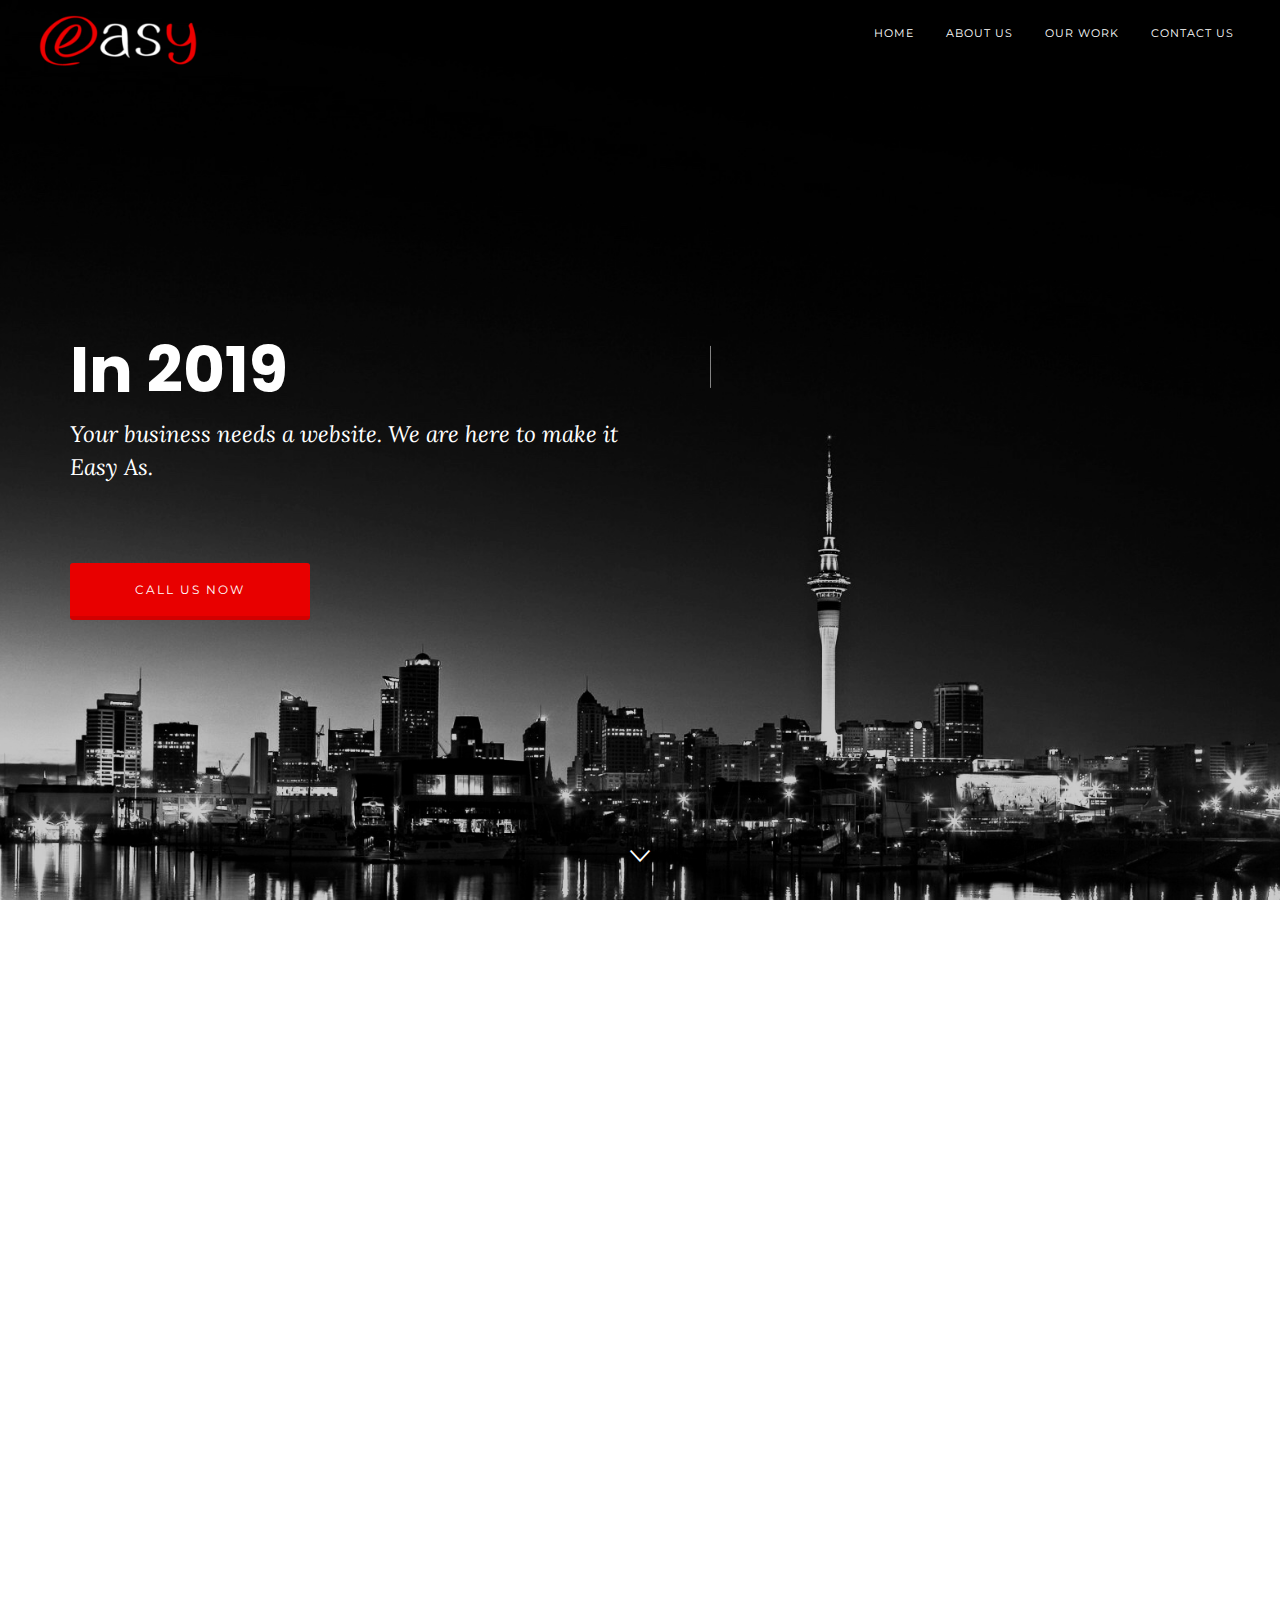
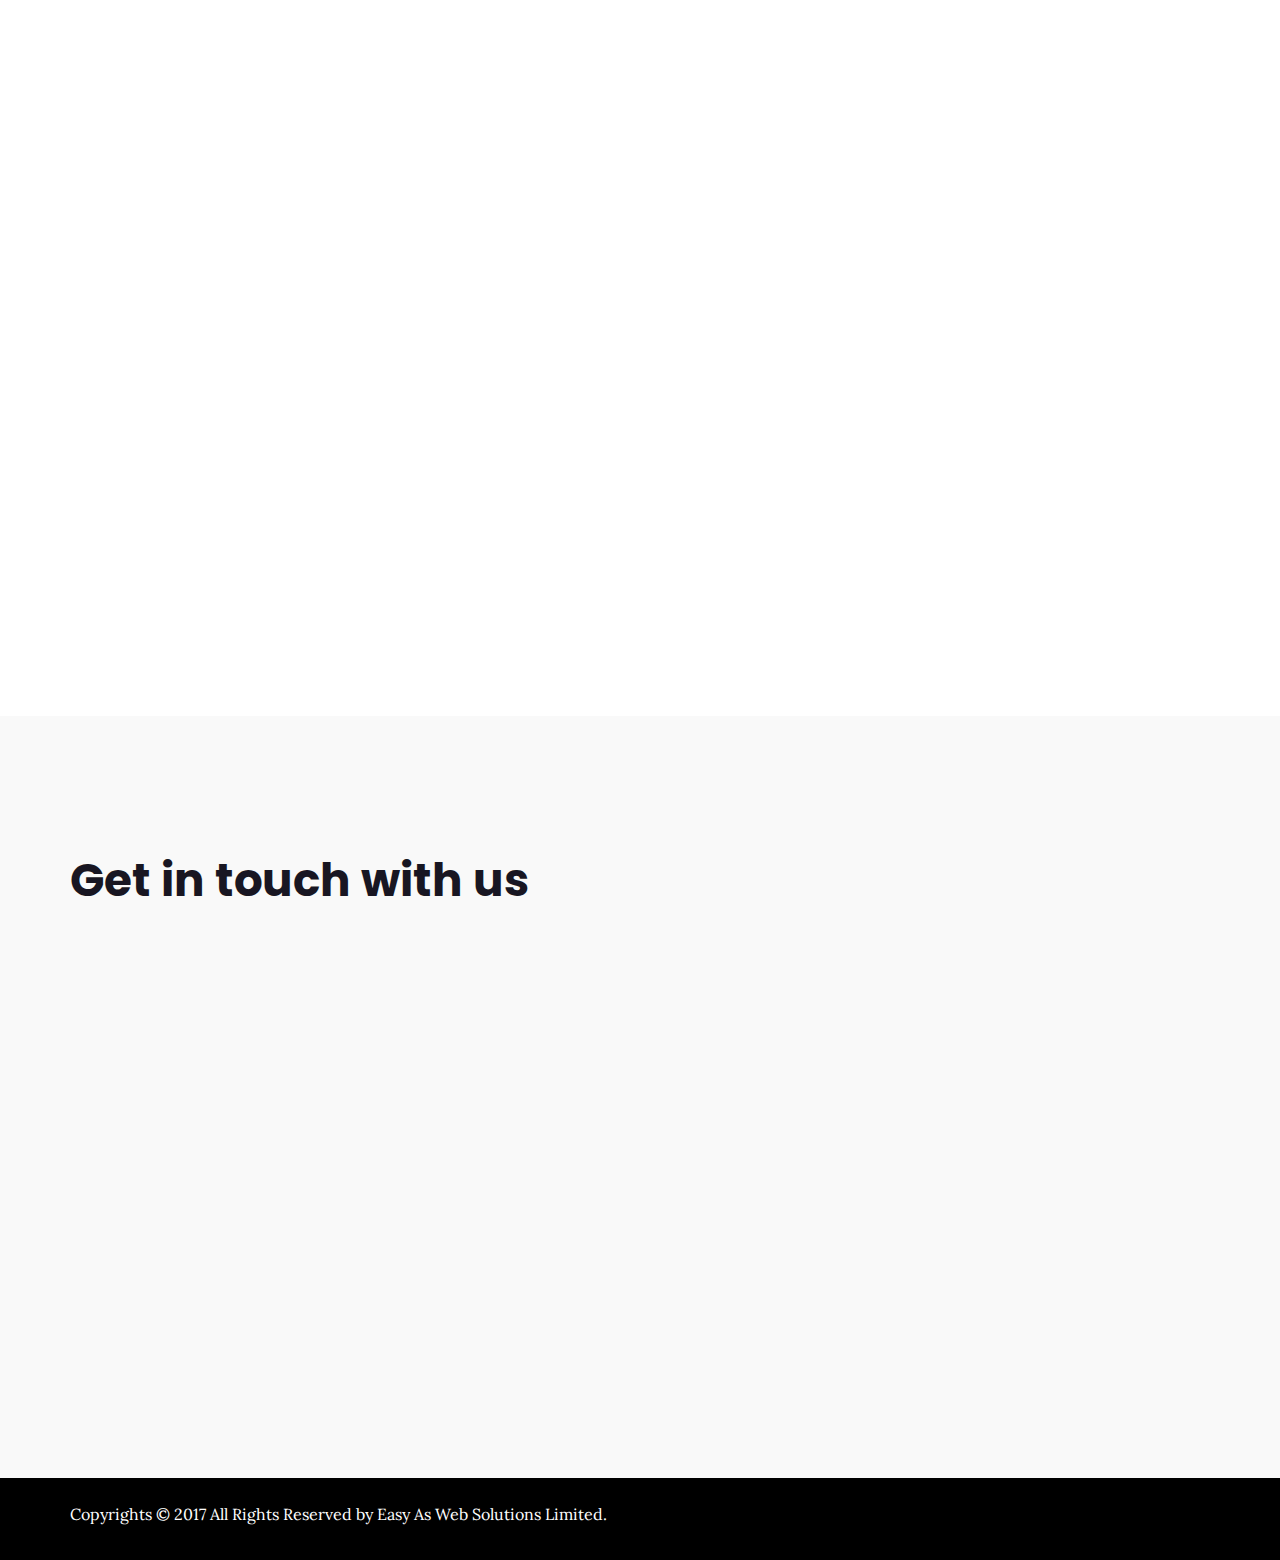
<file: index.html>
<!DOCTYPE html>
<html lang="en-US" dir="ltr">
  <head>
    <meta charset="utf-8">
    <meta http-equiv="X-UA-Compatible" content="IE=edge">
    <meta name="viewport" content="width=device-width, initial-scale=1">
	<meta name="google-site-verification" content="uRWFDw6_juK-N-kLkhIpI6ysCE0ZNDhZzmodPDq4nzU" />
    <!--  
    Document Title
    =============================================
    -->
    <title>Easy As Web Solutions</title>
    <!--  
    Favicons
    =============================================
    -->
	<link rel="shortcut icon" href="/favicon.ico" type="image/x-icon">
<link rel="icon" href="/favicon.ico" type="image/x-icon">
    <link rel="apple-touch-icon" sizes="57x57" href="assets/images/favicons/apple-icon-57x57.png">
    <link rel="apple-touch-icon" sizes="60x60" href="assets/images/favicons/apple-icon-60x60.png">
    <link rel="apple-touch-icon" sizes="72x72" href="assets/images/favicons/apple-icon-72x72.png">
    <link rel="apple-touch-icon" sizes="76x76" href="assets/images/favicons/apple-icon-76x76.png">
    <link rel="apple-touch-icon" sizes="114x114" href="assets/images/favicons/apple-icon-114x114.png">
    <link rel="apple-touch-icon" sizes="120x120" href="assets/images/favicons/apple-icon-120x120.png">
    <link rel="apple-touch-icon" sizes="144x144" href="assets/images/favicons/apple-icon-144x144.png">
    <link rel="apple-touch-icon" sizes="152x152" href="assets/images/favicons/apple-icon-152x152.png">
    <link rel="apple-touch-icon" sizes="180x180" href="assets/images/favicons/apple-icon-180x180.png">
    <link rel="icon" type="image/png" sizes="192x192" href="assets/images/favicons/android-icon-192x192.png">
    <link rel="icon" type="image/png" sizes="32x32" href="assets/images/favicons/favicon-32x32.png">
    <link rel="icon" type="image/png" sizes="96x96" href="assets/images/favicons/favicon-96x96.png">
    <link rel="icon" type="image/png" sizes="16x16" href="assets/images/favicons/favicon-16x16.png">
    <link rel="manifest" href="/manifest.json">
    <meta name="msapplication-TileColor" content="#ffffff">
    <meta name="msapplication-TileImage" content="assets/images/favicons/ms-icon-144x144.png">
    <meta name="theme-color" content="#ffffff">
    <!--  
    Preloader
    =============================================
    
    -->
    <style>
      body main {
          opacity: 0;
          filter: alpha(opacity=0);
      }
      
    </style>
    <script type="text/javascript">
      paceOptions = {
          ajax: false,
          document: true,
          restartOnPushState: false,
          restartOnRequestAfter: false
      }
    </script>
    <link href="assets/lib/pace/themes/blue/pace-theme-center-simple.css" rel="stylesheet">
    <script src="assets/lib/pace/pace.min.js"></script>
    <!--  
    Stylesheets
    =============================================
    
    -->
    <link href="assets/lib/bootstrap/dist/css/bootstrap.css" rel="stylesheet">
    <link href="assets/lib/Ionicons/css/ionicons.css" rel="stylesheet">
    <link href="assets/lib/animate-css/animate.css" rel="stylesheet">
    <link rel="stylesheet" type="text/css" href="assets/lib/menuzord/css/menuzord.css">
    <link href="assets/lib/magnific-popup/dist/magnific-popup.css" rel="stylesheet">
    <link href="assets/lib/owl.carousel.2.1.0/assets/owl.carousel.min.css" rel="stylesheet">
    <link href="assets/css/style.css" rel="stylesheet">
    <link id="color-scheme" href="assets/css/colors/custom.css" rel="stylesheet">
  
  </head>
  <body data-spy="scroll" data-target=".menuzord" data-offset="60">
    <main>
      <div id="menuzord" class="menuzord clearfix navigationbar-animation"><a href="index.html" class="menuzord-brand"><img src="assets/images/header/menu-logo.png" class="default-logo"/><img src="assets/images/header/menu-logo-blue.png" class="dark-logo"/></a>
        <ul class="menuzord-menu menuzord-right">
          <li><a href="#">Home</a>
            </li>
            <li><a href="#about">about us</a>
            </li>
            <li><a href="#work">Our Work</a>
            </li>
            <li><a href="#contact">contact us</a>
            </li>
        </ul>
      </div>
      <!-- Header Section-->
      <header id="header" class="header header-text-rotator">
        <div style="background-image:url('assets/images/header/textrotetor2.jpg')" class="header-bg">
          <div class="container">
            <div class="row">
              <div class="col-sm-12">
                <div class="intro-box">
                  <div class="intro">
                    <h1 class="header-title cd-headline clip"><span class="cd-words-wrapper"><b class="is-visible">In 2019</b><b>Take Your Business</b><b>To The Next Level!</b></span>
                      <!-- /.cd-words-wrapper-->
                    </h1>
                    <div class="row">
                      <div class="col-md-12">
                        <div data-wow-delay="0.6s" class="header-subtitle wow fadeInUp">Your business needs a website. We are here to make it Easy As.</div>
                      </div>
                    </div>
                    <div class="row">
                      <div class="col-md-12">
                        <div class="mtn-btn-group"><a href="tel:0226998858" class="btn btn-mountain">Call us now</a></div>
                      </div>
                    </div>
                  </div>
                </div>
              </div>
            </div>
            <!-- /.row-->
          </div>
          <!-- /.container-->
        </div>
        <!-- /.header-bg--><a href="#about" class="down-arrow">
          <!--span.ion-ios-arrow-down.infinite.animated.fadeInDown--><span data-wow-iteration="infinite" data-wow-duration="1200ms" class="ion-ios-arrow-down wow fadeInDown"></span></a>
      </header>
      <!-- /#header-->
      <!-- About us Section-->
      <section id="about" class="about-us-features down-arrow-dest section about-us-2">
        <div class="container">
          <div class="row">
            <div class="col-sm-6"><img src="assets/images/about/2.png" alt="about" data-wow-delay="0.1s" class="img-responsive wow fadeInUp"/></div>
            <div class="col-sm-6">
              <h3 class="section-title wow fadeInUp">How are we different?</h3>
              <p data-wow-delay="0.2s" class="wow fadeInUp">We take all the hassle out of your digital journey and make it surprisingly easy for you with a very quick turnaround time.</p>
              <div class="row push--top--60">
                <div class="col-sm-12">
                  <div data-wow-delay="0.3s" class="fswrap wow fadeInUp"><i class="fsicon ion-star"></i>
                    <h4>Your customers expect you to have a website.</h4>
                    <p>And we are here to make it crazy impressive so that it can wow your clients and prospects alike and drive business for you.</p>
                  </div>
                </div>
                <div class="col-sm-12">
                  <div class="fswrap wow fadeInUp"><i class="fsicon ion-gear-a"></i>
                    <h4>Not Sure where to start?</h4>
                    <p>Our Digital Marketing team will work with you to create Professional Content and a Brand Strategy for your business that you and your target market can identify with.</p>
                  </div>
                </div>
              </div>
            </div>
          </div>
        </div>
      </section>
      <section id="work" class="feature-largeImage4col section">
        <div class="container">
          <div data-wow-delay="0.3s" class="row text-center section-heading-wraper wow fadeInUp">
            <div class="title-subtitle">
              <h2>Our Work</h2>
              <p>We have worked with a wide range of businesses with varying needs. Check out these amazing websites we built.</p>
            </div>
          </div>
          <div class="row">
            <div data-wow-delay="0.3s" class="col-md-4 col-sm-6 wiget-wraper wow fadeInUp">
              <div class="image"><a href="http://thebusinessoffitness.nz/" target="_blank"><img src="assets/images/large-img-featured/2.jpg" class="img-responsive"/></a></div>
              <div class="content-wraper">
                <a href="https://thebusinessoffitness.nz/" target="_blank"><h5 class="wiget-title">Fitness And Training</h5></a>
                <h6></h6>
              </div>
            </div>
            <div data-wow-delay="0.3s" class="col-md-4 col-sm-6 wiget-wraper wow fadeInUp">
              <div class="image"><a href="https://www.vistaplanning.co.nz/" target="_blank"><img src="assets/images/large-img-featured/1.jpg" class="img-responsive"/></a></div>
              <div class="content-wraper">
                <a href="https://www.vistaplanning.co.nz/" target="_blank"><h5 class="wiget-title">Urban Planning</h5></a>
                <h6></h6>
              </div>
            </div>
            <div data-wow-delay="0.3s" class="col-md-4 col-sm-6 wiget-wraper wow fadeInUp">
              <div class="image"><a href="http://no1finance.co.nz/" target="_blank"><img src="assets/images/large-img-featured/3.jpg" class="img-responsive"/></a></div>
              <div class="content-wraper">
                <a href="http://no1finance.co.nz/" target="_blank"><h5 class="wiget-title">Finance And Loans</h5></a>
                <h6></h6>
              </div>
            </div>

          </div>
        </div>
      </section>
      <section id="contact" class="contact-form section">
        <div class="container">
          <div class="row">
            <div class="col-md-12 contact-header">
              <h2>Get in touch with us</h2>
            </div>
            <div class="col-md-6 contact-desc">
              <p class="wow fadeInUp">Book a free consulting session now to receive some great advice on building your brand.</p>
              <div data-wow-delay="0.1s" class="call-us contact-icon-block clearfix wow fadeInUp"><span class="contact-form-icons text-center"><i class="ion-ios-telephone"></i></span>
                <div class="contact-small-text">
                    <h5 class="contact-small-header">Call Us</h5><span><a href="tel:0226998858">022 699 8858</a></span>
                </div>
              </div>
              <div data-wow-delay="0.2s" class="email contact-icon-block clearfix wow fadeInUp"><span class="contact-form-icons text-center"><i class="ion-at"></i></span>
                <div class="contact-small-text">
                    <h5 class="contact-small-header">Email Us</h5><span><a href="mailto:contact@easyasweb.co.nz">contact@easyasweb.co.nz
                    </a></span>
                </div>
              </div>
              <div data-wow-delay="0.3s" class="email contact-icon-block clearfix wow fadeInUp"><span class="contact-form-icons text-center"><i class="ion-social-facebook"></i></span>
                <div class="contact-small-text">
                    <h5 class="contact-small-header">Visit Us On Facebook</h5><span><a href="http://fb.me/easyasweb" target="_blank">fb.me/easyasweb</a></span>
                </div>
              </div>
            </div>
            <div class="col-md-6">
              <div class="contact-fields">
                <form id="contactForm" action="php/contact.php" method="post" name="contactform">
                  <div data-wow-delay="0.1s" class="form-group wow fadeInUp">
                    <input id="name" type="text" placeholder="Your Name" name="name" required="required" class="form-control"/>
                  </div>
                  <!-- /.form-group-->
                  <div data-wow-delay="0.2s" class="form-group wow fadeInUp">
                    <input id="phone" type="phone" placeholder="Your Phone Number" name="phone" required="required" class="form-control"/>
                  </div>
                  <!-- /.form-group-->
                  <div data-wow-delay="0.2s" class="form-group wow fadeInUp">
                    <input id="email" type="email" placeholder="Your Email" name="email" required="required" class="form-control"/>
                  </div>
                  <!-- /.form-group-->
                  <div data-wow-delay="0.3s" class="form-group wow fadeInUp">
                    <textarea rows="6" placeholder="Message" name="message" class="form-control"></textarea>
                  </div>
                  <!-- /.form-group-->
                  <div id="contactFormResponse"></div>
                  <button id="cfsubmit" type="submit" data-wow-delay="0.2s" class="btn btn-mountain btn-block wow fadeInUp">Submit</button>
                </form>
              </div>
            </div>
          </div>
        </div>
      </section>
      <!-- Footer-->
      <footer>
        <div class="container">
          <div class="row">
            <div class="col-sm-6">
              <p>Copyrights © 2017 All Rights Reserved by Easy As Web Solutions Limited.</p>
            </div>
            <div class="col-sm-6">
                <!-- Empty Column -->
            </div>
          </div>
          <!-- /.row-->
        </div>
        <!-- /.container-->
      </footer>
    </main>
    <!--  
    JavaScripts
    =============================================
    -->
    <script src="assets/lib/jquery/dist/jquery.js"></script>
    <script src="assets/lib/bootstrap/dist/js/bootstrap.js"></script>
    <script src="assets/lib/jquery-easing/jquery.easing.min.js"></script>
    <script src="assets/lib/jquery.stellar/jquery.stellar.js"></script>
    <script src="assets/lib/wow/dist/wow.js"></script>
    <script src="assets/lib/menuzord/js/menuzord.js"></script>
    <script src="assets/lib/imagesloaded/imagesloaded.pkgd.js"></script>
    <script src="assets/lib/smoothscroll-for-websites/SmoothScroll.js"></script>
    <script src="assets/lib/masonry/dist/masonry.pkgd.js"></script>
    <script src="assets/lib/owl.carousel.2.1.0/owl.carousel.min.js"></script>
    <script src="assets/lib/isotope/dist/isotope.pkgd.js"></script>
    <script src="assets/lib/magnific-popup/dist/jquery.magnific-popup.js"></script>
    <script src="assets/lib/owl.carousel.2.1.0/owl.carousel.min.js"></script>
    <script src="assets/lib/waypoints/lib/jquery.waypoints.js"></script>
    <script src="assets/lib/waypoints/lib/shortcuts/inview.js"></script>
    <script src="https://maps.google.com/maps/api/js?key=AIzaSyDTtEGdjx9jpfeUbUclbTkOzkhFuHyGtfA"></script>
    <script src="assets/lib/gmaps/gmaps.js"></script>
    <!-- Please update the api key with your own key-->
    
    <script src="assets/js/main.js"></script>
  </body>
</html>
</file>
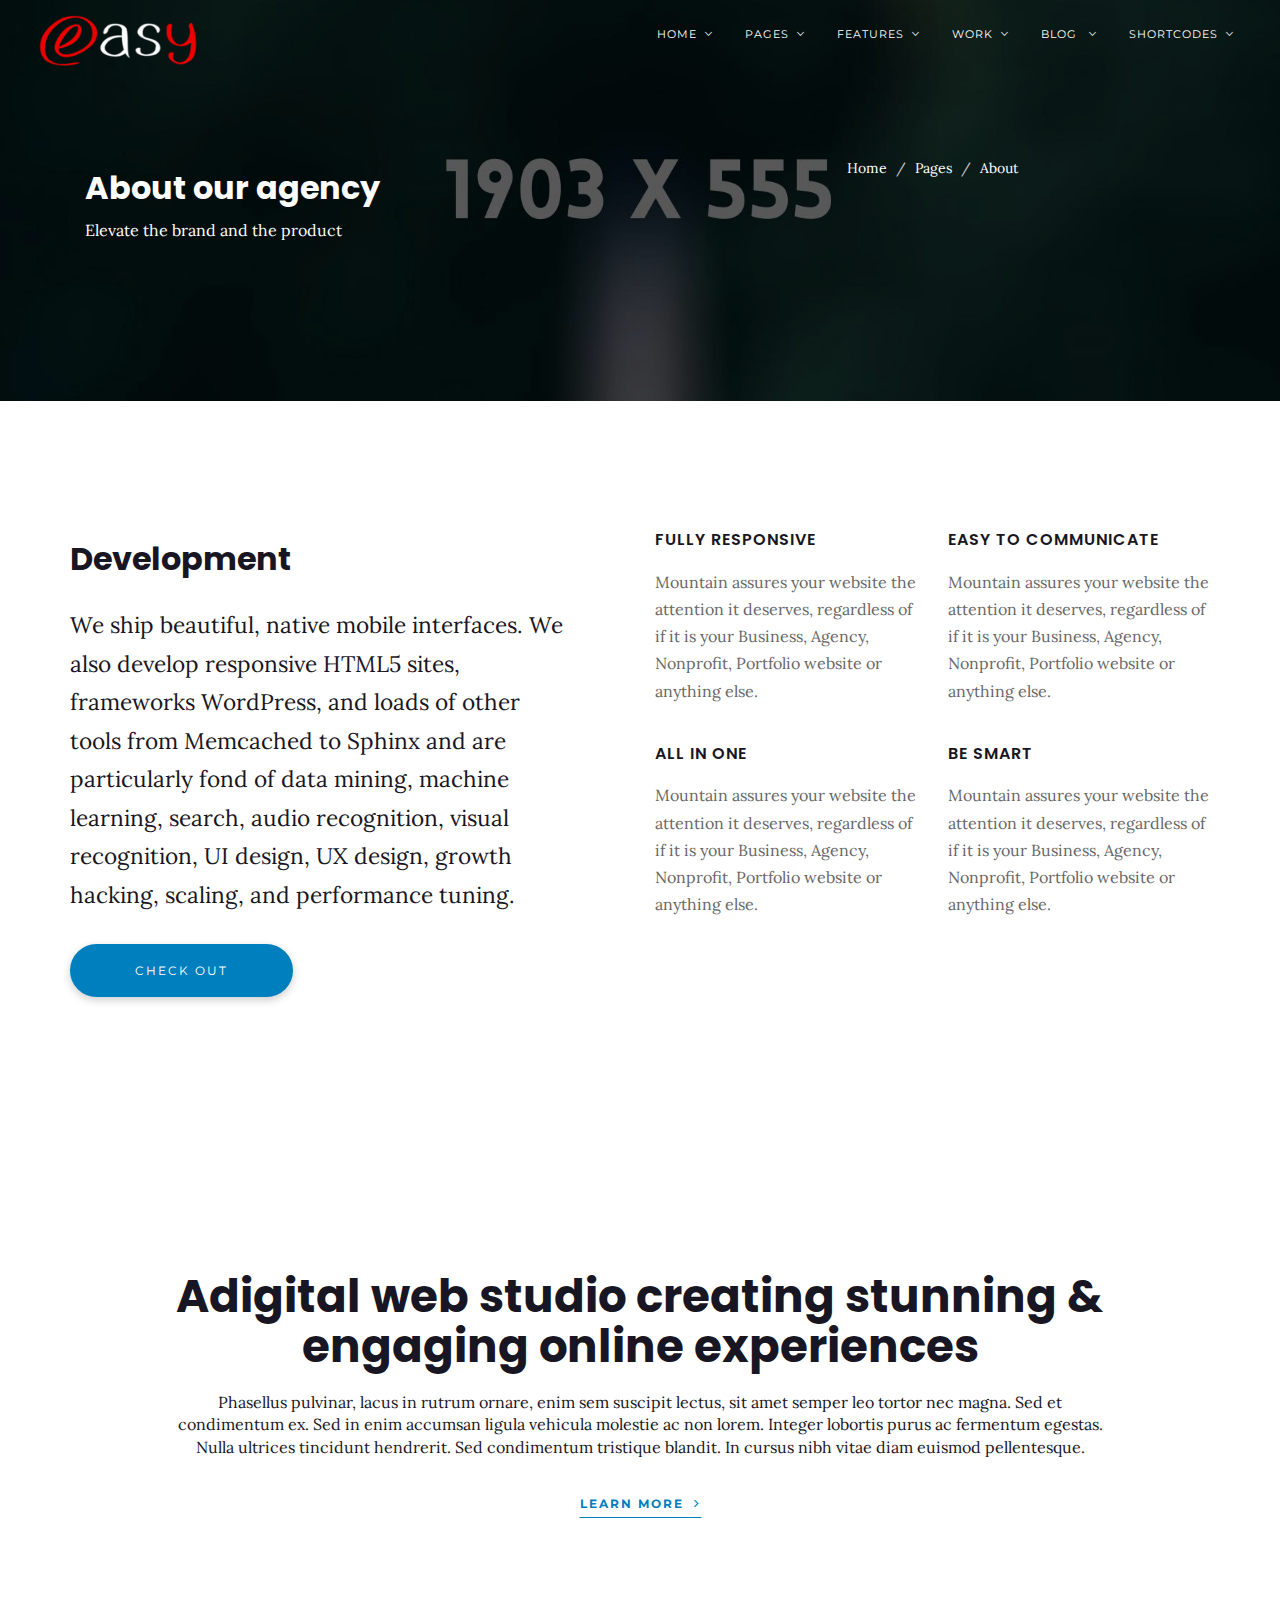
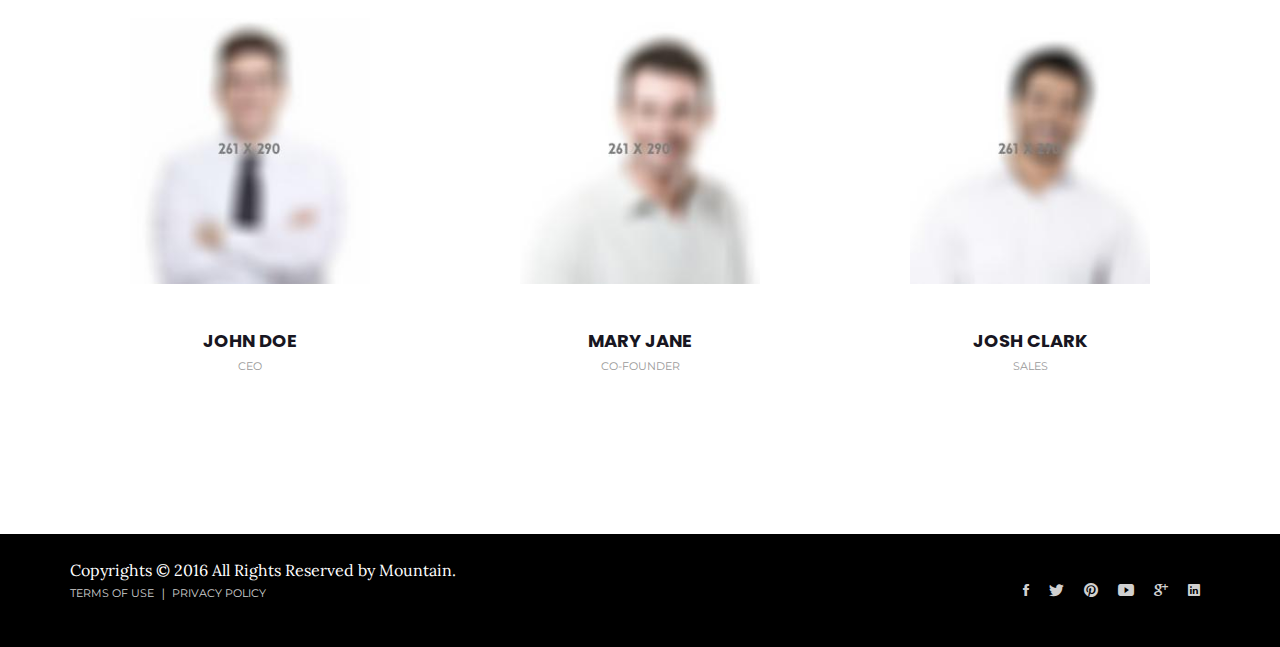
<file: about-agency.html>
<!DOCTYPE html>
<html lang="en-US" dir="ltr">
  <head>
    <meta charset="utf-8">
    <meta http-equiv="X-UA-Compatible" content="IE=edge">
    <meta name="viewport" content="width=device-width, initial-scale=1">
    <!--  
    Document Title
    =============================================
    -->
    <title>Mountain | The Multi-Purpose HTML5 Template</title>
    <!--  
    Favicons
    =============================================
    -->
    <link rel="apple-touch-icon" sizes="57x57" href="assets/images/favicons/apple-icon-57x57.png">
    <link rel="apple-touch-icon" sizes="60x60" href="assets/images/favicons/apple-icon-60x60.png">
    <link rel="apple-touch-icon" sizes="72x72" href="assets/images/favicons/apple-icon-72x72.png">
    <link rel="apple-touch-icon" sizes="76x76" href="assets/images/favicons/apple-icon-76x76.png">
    <link rel="apple-touch-icon" sizes="114x114" href="assets/images/favicons/apple-icon-114x114.png">
    <link rel="apple-touch-icon" sizes="120x120" href="assets/images/favicons/apple-icon-120x120.png">
    <link rel="apple-touch-icon" sizes="144x144" href="assets/images/favicons/apple-icon-144x144.png">
    <link rel="apple-touch-icon" sizes="152x152" href="assets/images/favicons/apple-icon-152x152.png">
    <link rel="apple-touch-icon" sizes="180x180" href="assets/images/favicons/apple-icon-180x180.png">
    <link rel="icon" type="image/png" sizes="192x192" href="assets/images/favicons/android-icon-192x192.png">
    <link rel="icon" type="image/png" sizes="32x32" href="assets/images/favicons/favicon-32x32.png">
    <link rel="icon" type="image/png" sizes="96x96" href="assets/images/favicons/favicon-96x96.png">
    <link rel="icon" type="image/png" sizes="16x16" href="assets/images/favicons/favicon-16x16.png">
    <link rel="manifest" href="/manifest.json">
    <meta name="msapplication-TileColor" content="#ffffff">
    <meta name="msapplication-TileImage" content="assets/images/favicons/ms-icon-144x144.png">
    <meta name="theme-color" content="#ffffff">
    <!--  
    Preloader
    =============================================
    
    -->
    <style>
      body main {
          opacity: 0;
          filter: alpha(opacity=0);
      }
      
    </style>
    <script type="text/javascript">
      paceOptions = {
          ajax: false,
          document: true,
          restartOnPushState: false,
          restartOnRequestAfter: false
      }
    </script>
    <link href="assets/lib/pace/themes/blue/pace-theme-center-simple.css" rel="stylesheet">
    <script src="assets/lib/pace/pace.min.js"></script>
    <!--  
    Stylesheets
    =============================================
    
    -->
    <link href="assets/lib/bootstrap/dist/css/bootstrap.css" rel="stylesheet">
    <link href="assets/lib/Ionicons/css/ionicons.css" rel="stylesheet">
    <link href="assets/lib/animate-css/animate.css" rel="stylesheet">
    <link rel="stylesheet" type="text/css" href="assets/lib/menuzord/css/menuzord.css">
    <link href="assets/lib/magnific-popup/dist/magnific-popup.css" rel="stylesheet">
    <link href="assets/lib/magnific-popup/dist/magnific-popup.css" rel="stylesheet">
    <link href="assets/css/style.css" rel="stylesheet">
    <link id="color-scheme" href="assets/css/colors/custom.css" rel="stylesheet">
  </head>
  <body data-spy="scroll" data-target=".menuzord" data-offset="60">
    <main>
      <div id="menuzord" class="menuzord clearfix navigationbar-animation"><a href="index.html" class="menuzord-brand"><img src="assets/images/header/menu-logo.png" class="default-logo"/><img src="assets/images/header/menu-logo-blue.png" class="dark-logo"/></a>
        <ul class="menuzord-menu menuzord-right">
          <li><a href="javascript:void(0)">Home</a>
            <div class="megamenu megamenu-quarter-width">
              <div class="megamenu-row">
                <div class="col12">
                  <div class="row">
                    <div class="col-sm-4">
                      <ul>
                        <li><a href="startup.html">Startup</a></li>
                        <li><a href="agency.html">Agency</a></li>
                        <li><a href="corporate.html">corporate</a></li>
                        <li><a href="splitcover.html">Split cover</a></li>
                        <li><a href="studio.html">Studio</a></li>
                      </ul>
                    </div>
                    <div class="col-sm-4">
                      <ul>
                        <li><a href="textrotator.html">Text Rotator</a></li>
                        <li><a href="videobackground.html">Video Background</a></li>
                        <li><a href="creative.html">Creative</a></li>
                        <li><a href="personal.html">Personal</a></li>
                        <li><a href="barber.html">Barber</a></li>
                      </ul>
                    </div>
                    <div class="col-sm-4">
                      <ul>
                        <li><a href="gym.html">Gym</a></li>
                        <li><a href="fashion.html">Fashion</a></li>
                        <li><a href="carousel.html">Carousel</a></li>
                        <li><a href="gradient.html">Gradient</a></li>
                        <li><a href="classic.html">Classic									</a></li>
                      </ul>
                    </div>
                  </div>
                </div>
              </div>
            </div>
          </li>
          <li><a href="javascript:void(0)">pages</a>
            <ul class="dropdown">
              <li><a href="javascript:void(0)">About</a>
                <ul class="dropdown">
                  <li><a href="about_1.html">About us 1</a></li>
                  <li><a href="about_2.html">About us 2	</a></li>
                  <li><a href="about-agency.html">About agency						</a></li>
                  <li><a href="about-team-1.html">About Team 1</a></li>
                  <li><a href="about-team-2.html">About Team 2</a></li>
                  <li><a href="about-skills.html">About Skills</a></li>
                </ul>
              </li>
              <li><a href="services.html">Services</a></li>
              <li><a href="javascript:void(0)">Contact</a>
                <ul class="dropdown">
                  <li><a href="contact-simple.html">simple</a></li>
                  <li><a href="contact-api.html">map API</a></li>
                </ul>
              </li>
              <li><a href="javascript:void(0)">Account</a>
                <ul class="dropdown">
                  <li><a href="login.html">Login</a></li>
                  <li><a href="registration.html">registration</a></li>
                </ul>
              </li>
              <li><a href="javascript:void(0)">faqs</a>
                <ul class="dropdown">
                  <li><a href="faqs-1.html">faq style 1</a></li>
                  <li><a href="faqs-2.html">faq style 2</a></li>
                </ul>
              </li>
              <li><a href="javascript:void(0)">Utilities</a>
                <ul class="dropdown">
                  <li><a href="coming-soon.html">Coming Soon</a></li>
                  <li><a href="privacy.html">Privacy<span class="new">New</span></a></li>
                  <li><a href="maintenance.html">Maintenance<span class="new">New</span></a></li>
                  <li><a href="404.html">404 Page<span class="new">new</span></a></li>
                  <li><a href="500.html">500 Page</a></li>
                </ul>
              </li>
              <li><a href="mountain_rtl.html">RTL</a></li>
            </ul>
          </li>
          <li><a href="javascript:void(0)">Features</a>
            <div class="megamenu megamenu-quarter-width">
              <div class="megamenu-row">
                <div class="col12">
                  <div class="row">
                    <div class="col-sm-6">
                      <ul>
                        <li>
                          <h5>Menu styles</h5>
                          <ul>
                            <li> <a href="index.html">Default menu</a></li>
                            <li><a href="overlay_menu.html">Overlay menu<span class="new">New</span></a></li>
                            <li><a href="dot_menu.html">dot menu</a></li>
                            <li><a href="icon_menu.html">icon menu</a></li>
                            <li><a href="side_menu.html">sidebar menu</a></li>
                            <li><a href="topbar_menu.html">topbar menu</a></li>
                          </ul>
                        </li>
                      </ul>
                    </div>
                    <div class="col-sm-6">
                      <ul>
                        <li>
                          <h5>Elements</h5>
                          <ul>
                            <li><a href="alerts.html"><i class="ion-lightbulb"> </i>Alerts</a></li>
                            <li><a href="icons.html"> <i class="ion-ios-heart"> </i>Icons</a></li>
                            <li><a href="typography.html"> <i class="ion-navicon-round"> </i>Typography</a></li>
                            <li><a href="forms.html"> <i class="ion-pricetag"> </i>Forms</a></li>
                            <li><a href="tabs_and_accordions.html"> <i class="ion-pause"> </i>Tabs</a></li>
                            <li><a href="buttons.html"> <i class="ion-android-radio-button-on"> </i>Buttons</a></li>
                          </ul>
                        </li>
                      </ul>
                    </div>
                  </div>
                </div>
              </div>
            </div>
          </li>
          <li><a href="javascript:void(0)">Work</a>
            <div class="megamenu megamenu-half-width">
              <div class="megamenu-row">
                <div class="col4">
                  <h4>Portfolio</h4>
                  <div class="row">
                    <div class="col-sm-12">
                      <ul>
                        <li>
                          <h5>Portfolio Layouts</h5>
                          <ul>
                            <li><a href="portfolio-grid-sortable-gutter.html">sortable</a></li>
                            <li><a href="portfolio-grid-1.html">Gutter</a></li>
                            <li><a href="portfolio-grid-without-padding.html">Without Gutterli</a></li>
                          </ul>
                        </li>
                        <li>
                          <h5>Single Project</h5>
                          <ul>
                            <li><a href="portfolio_single_featured_image.html">Featured Image</a></li>
                            <li><a href="portfolio_single_featured_video.html">Featured Video</a></li>
                            <li><a href="portfolio_single_featured_carousel.html">Featured Carousel</a></li>
                          </ul>
                        </li>
                      </ul>
                    </div>
                  </div>
                </div>
                <div class="col8">
                  <h4>gallery</h4>
                  <div class="row">
                    <div class="col-sm-6">
                      <ul>
                        <li>
                          <h5>boxed</h5>
                          <ul>
                            <li><a href="gallery-boxed-2-column.html">2 columns</a></li>
                            <li><a href="gallery-boxed-3-column.html">3 columns</a></li>
                          </ul>
                        </li>
                        <li>
                          <h5>full width</h5>
                          <ul>
                            <li><a href="gallery-full-width-3-column.html">3 columns</a></li>
                            <li><a href="gallery-full-width-4-column.html">4 columns</a></li>
                            <li><a href="gallery-full-width-5-column.html">5 columns</a></li>
                          </ul>
                        </li>
                      </ul>
                    </div>
                    <div class="col-sm-6">
                      <ul>
                        <li>
                          <h5>masonry<span class="new">Hot</span></h5>
                          <ul>
                            <li><a href="gallery-masonry-1.html">full width Gutter</a></li>
                          </ul>
                        </li>
                        <li>
                          <h5>F/W gutter</h5>
                          <ul>
                            <li><a href="gallery-full-width-gutter-3-column.html">3 columns</a></li>
                            <li><a href="gallery-full-width-gutter-4-column.html">4 columns</a></li>
                          </ul>
                        </li>
                        <li>
                          <h5>boxed gutter</h5>
                          <ul>
                            <li><a href="gallery-boxed-gutter-2-column.html">2 columns</a></li>
                            <li><a href="gallery-boxed-gutter-3-column.html">3 columns														</a></li>
                          </ul>
                        </li>
                      </ul>
                    </div>
                  </div>
                </div>
              </div>
            </div>
          </li>
          <li><a href="javascript:void(0)">Blog						</a>
            <ul class="dropdown">
              <li><a href="blog-left-sidebar.html">Blog left sidebar</a></li>
              <li><a href="blog-right-sidebar.html">Blog right sidebar</a></li>
              <li><a href="blog-left-right-sidebar.html">Blog left right sidebar</a></li>
              <li><a href="blog.html">Blog no sidebar</a></li>
              <li><a href="blog-single-left-sidebar.html">Blog single left sidebar</a></li>
              <li><a href="blog-single-right-sidebar.html">Blog single right sidebar</a></li>
              <li><a href="blog-single-left-right-sidebar.html">Blog single left right sidebar</a></li>
              <li><a href="blog-single-no-sidebar.html">Blog single no sidebar</a></li>
            </ul>
          </li>
          <li><a href="javascript:void(0)">shortcodes</a>
            <div class="megamenu megamenu-half-width">
              <div class="megamenu-row">
                <div class="col12">
                  <div class="row">
                    <div class="col-sm-4">
                      <ul>
                        <li>
                          <h5>Sections<span class="new">New</span></h5>
                          <ul>
                            <li><a href="navigations.html">Navigations</a></li>
                            <li><a href="about.html">About</a></li>
                            <li><a href="service.html">Services</a></li>
                            <li><a href="teams.html">Team</a></li>
                            <li><a href="faq.html">FAQ</a></li>
                            <li><a href="pricings.html">Pricing</a></li>
                            <li><a href="progress.html">Progress</a></li>
                          </ul>
                        </li>
                      </ul>
                    </div>
                    <div class="col-sm-4">
                      <ul>
                        <li>
                          <h5></h5>
                          <ul>
                            <li><a href="testimonial.html">Testimonial</a></li>
                            <li><a href="video.html">Video</a></li>
                            <li><a href="galleries.html">Gallery</a></li>
                            <li><a href="portfolio.html">Portfolio</a></li>
                            <li><a href="cta.html">CTA</a></li>
                            <li><a href="funfacts.html">Fun facts</a></li>
                            <li><a href="contacts.html">Contacts</a></li>
                          </ul>
                        </li>
                      </ul>
                    </div>
                    <div class="col-sm-4">
                      <ul>
                        <li>
                          <h5>Widgets</h5>
                          <ul>
                            <li><a href="media.html">Media</a></li>
                            <li><a href="widgets.html">News letter Subscribe</a></li>
                            <li><a href="widgets.html">Text widgets</a></li>
                            <li><a href="widgets.html">Social Icons</a></li>
                            <li> <a href="feeds.html">Twitter feed</a></li>
                            <li><a href="feeds.html">Istagram feed</a></li>
                            <li><a href="feeds.html">Flickr Photosream</a></li>
                          </ul>
                        </li>
                      </ul>
                    </div>
                  </div>
                </div>
              </div>
            </div>
          </li>
        </ul>
      </div>
      <!-- Inner Header-->
      <section id="innerheader" style="background-image: url(assets/images/header/portfolio.jpg)" class="innerheader">
        <div class="container">
          <div class="row pad-small">
            <div class="col-sm-6">
              <div class="inner-title">
                <h3 data-wow-delay="0.1s" class="wow fadeInUp">About our agency</h3>
                <p data-wow-delay="0.2s" class="wow fadeInUp">Elevate the brand and the product</p>
              </div>
            </div>
            <div class="col-sm-6">
              <div data-wow-delay="0.1s" class="inner-breadcrumb wow fadeInUp">
                <ol class="breadcrumb">
                  <li><a href="index.html" target="_blank">Home</a></li>
                  <li><a href="#">Pages</a>
                  </li>
                  <li>About
                  </li>
                </ol>
              </div>
            </div>
          </div>
        </div>
      </section>
      <!-- /#innerheader-->
      <section class="section">
        <div class="about-us-6">
          <div class="container">
            <div class="row">
              <div class="col-md-6">
                <h3>Development</h3>
                <p class="about-main-para">We ship beautiful, native mobile interfaces. We also develop responsive HTML5 sites, frameworks WordPress, and loads of other tools from Memcached to Sphinx and are particularly fond of data mining, machine learning, search, audio recognition, visual recognition, UI design, UX design, growth hacking, scaling, and performance tuning.</p><a href="#" class="btn btn-mountain-flat btn-round">Check Out</a>
              </div>
              <div class="col-md-6">
                <div class="features">
                  <div class="row">
                    <div class="col-md-6">
                      <h5>fully responsive
                      </h5>
                      <p>Mountain assures your website the attention it deserves, regardless of if it is your Business, Agency, Nonprofit, Portfolio website or anything else.</p>
                    </div>
                    <div class="col-md-6">
                      <h5>easy to communicate
                      </h5>
                      <p>Mountain assures your website the attention it deserves, regardless of if it is your Business, Agency, Nonprofit, Portfolio website or anything else.</p>
                    </div>
                    <div class="col-md-6">
                      <h5>All in one
                      </h5>
                      <p>Mountain assures your website the attention it deserves, regardless of if it is your Business, Agency, Nonprofit, Portfolio website or anything else.</p>
                    </div>
                    <div class="col-md-6">
                      <h5>Be Smart
                      </h5>
                      <p>Mountain assures your website the attention it deserves, regardless of if it is your Business, Agency, Nonprofit, Portfolio website or anything else.</p>
                    </div>
                  </div>
                </div>
              </div>
            </div>
          </div>
        </div>
      </section>
      <div class="about12 section">
        <div class="container">
          <div class="row text-center">
            <div class="col-sm-10 col-sm-offset-1">
              <h2 class="section-title">Adigital web studio creating stunning &amp; engaging online experiences</h2>
            </div>
            <div class="col-sm-10 col-sm-offset-1">
              <p>Phasellus pulvinar, lacus in rutrum ornare, enim sem suscipit lectus, sit amet semper leo tortor nec magna. Sed et condimentum ex. Sed in enim accumsan ligula vehicula molestie ac non lorem. Integer lobortis purus ac fermentum egestas. Nulla ultrices tincidunt hendrerit. Sed condimentum tristique blandit. In cursus nibh vitae diam euismod pellentesque.</p><a href="#" class="btn btn-classic">Learn more <span class="ion-ios-arrow-forward"></span></a>
            </div>
          </div>
          <div class="row">
            <div class="col-sm-4">
              <div class="about-img-box"><img src="assets/images/team/team-3.jpg"/>
                <div class="img-title">
                  <h4>John Doe</h4>
                  <p>CEO</p>
                </div>
              </div>
            </div>
            <div class="col-sm-4">
              <div class="about-img-box"><img src="assets/images/team/team-5.jpg"/>
                <div class="img-title">
                  <h4>Mary jane</h4>
                  <p>co-founder</p>
                </div>
              </div>
            </div>
            <div class="col-sm-4">
              <div class="about-img-box"><img src="assets/images/team/team-6.jpg"/>
                <div class="img-title">
                  <h4>Josh clark</h4>
                  <p>sales</p>
                </div>
              </div>
            </div>
          </div>
        </div>
      </div>
      <!-- Footer-->
      <footer>
        <div class="container">
          <div class="row">
            <div class="col-sm-6">
              <p>Copyrights © 2016 All Rights Reserved by Mountain.<br/><span><a href="#">Terms of use </a>|<a href="#">Privacy Policy</a></span></p>
            </div>
            <div class="col-sm-6">
              <div class="social-icons"><a href="#" class="footer-social"><span class="ion-social-facebook"></span></a><a href="#" class="footer-social"><span class="ion-social-twitter"></span></a><a href="#" class="footer-social"><span class="ion-social-pinterest"></span></a><a href="#" class="footer-social"><span class="ion-social-youtube"></span></a><a href="#" class="footer-social"><span class="ion-social-googleplus"></span></a><a href="#" class="footer-social"><span class="ion-social-linkedin"></span></a></div>
            </div>
          </div>
          <!-- /.row-->
        </div>
        <!-- /.container-->
      </footer>
    </main>
    <!--  
    JavaScripts
    =============================================
    -->
    <script src="assets/lib/jquery/dist/jquery.js"></script>
    <script src="assets/lib/bootstrap/dist/js/bootstrap.js"></script>
    <script src="assets/lib/jquery-easing/jquery.easing.min.js"></script>
    <script src="assets/lib/jquery.stellar/jquery.stellar.js"></script>
    <script src="assets/lib/wow/dist/wow.js"></script>
    <script src="assets/lib/menuzord/js/menuzord.js"></script>
    <script src="assets/lib/imagesloaded/imagesloaded.pkgd.js"></script>
    <script src="assets/lib/smoothscroll-for-websites/SmoothScroll.js"></script>
    <script src="assets/lib/masonry/dist/masonry.pkgd.js"></script>
    <script src="assets/lib/owl.carousel.2.1.0/owl.carousel.min.js"></script>
    <script src="assets/lib/isotope/dist/isotope.pkgd.js"></script>
    <script src="assets/lib/magnific-popup/dist/jquery.magnific-popup.js"></script>
    <script src="assets/lib/owl.carousel.2.1.0/owl.carousel.min.js"></script>
    <script src="assets/lib/isotope/dist/isotope.pkgd.js"></script>
    <script src="assets/lib/waypoints/lib/jquery.waypoints.js"></script>
    <script src="assets/lib/waypoints/lib/shortcuts/inview.js"></script>
    <script src="assets/lib/Radial-Progress-Bar/radial-progress-bar.js"></script>
    <script src="assets/lib/magnific-popup/dist/jquery.magnific-popup.js"></script>
    <script src="assets/lib/masonry/dist/masonry.pkgd.js"></script>
    <!-- Please update the api key with your own key-->
    
    <script src="assets/js/main.js"></script>
  </body>
</html>
</file>
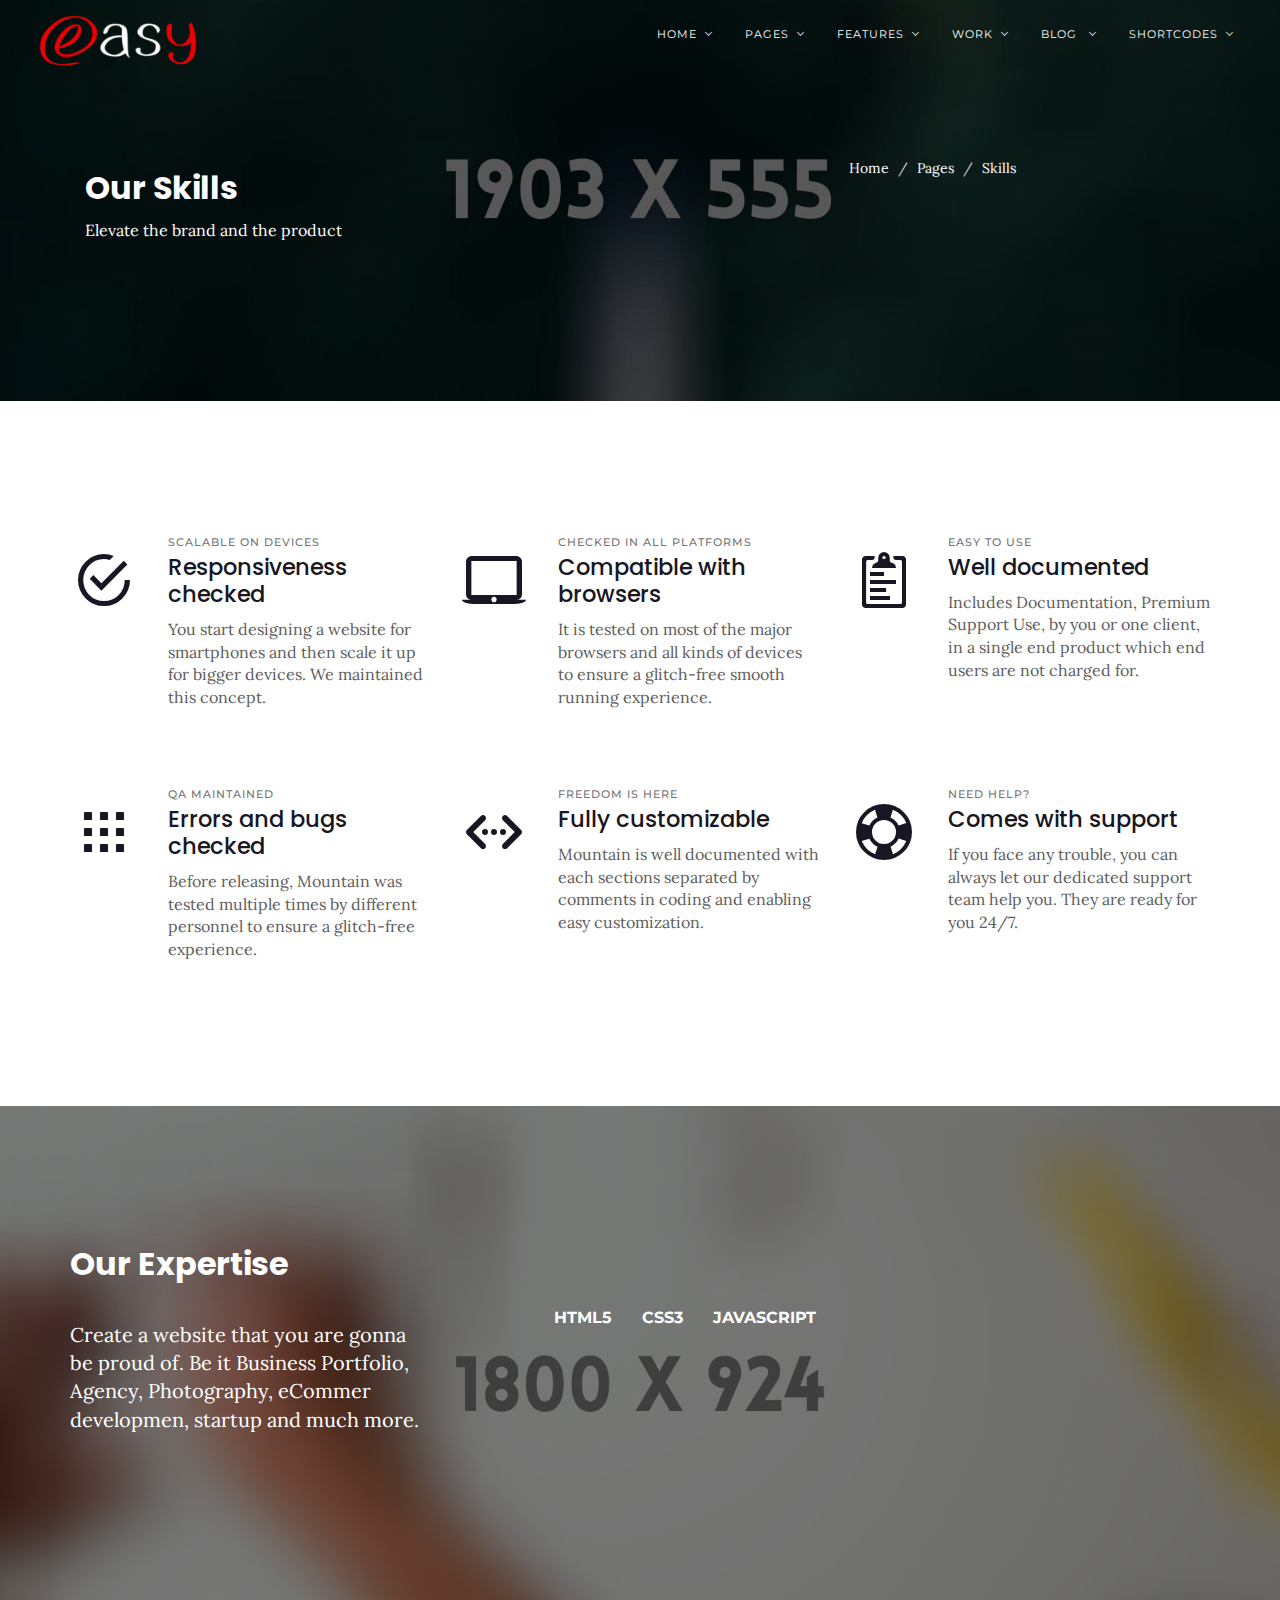
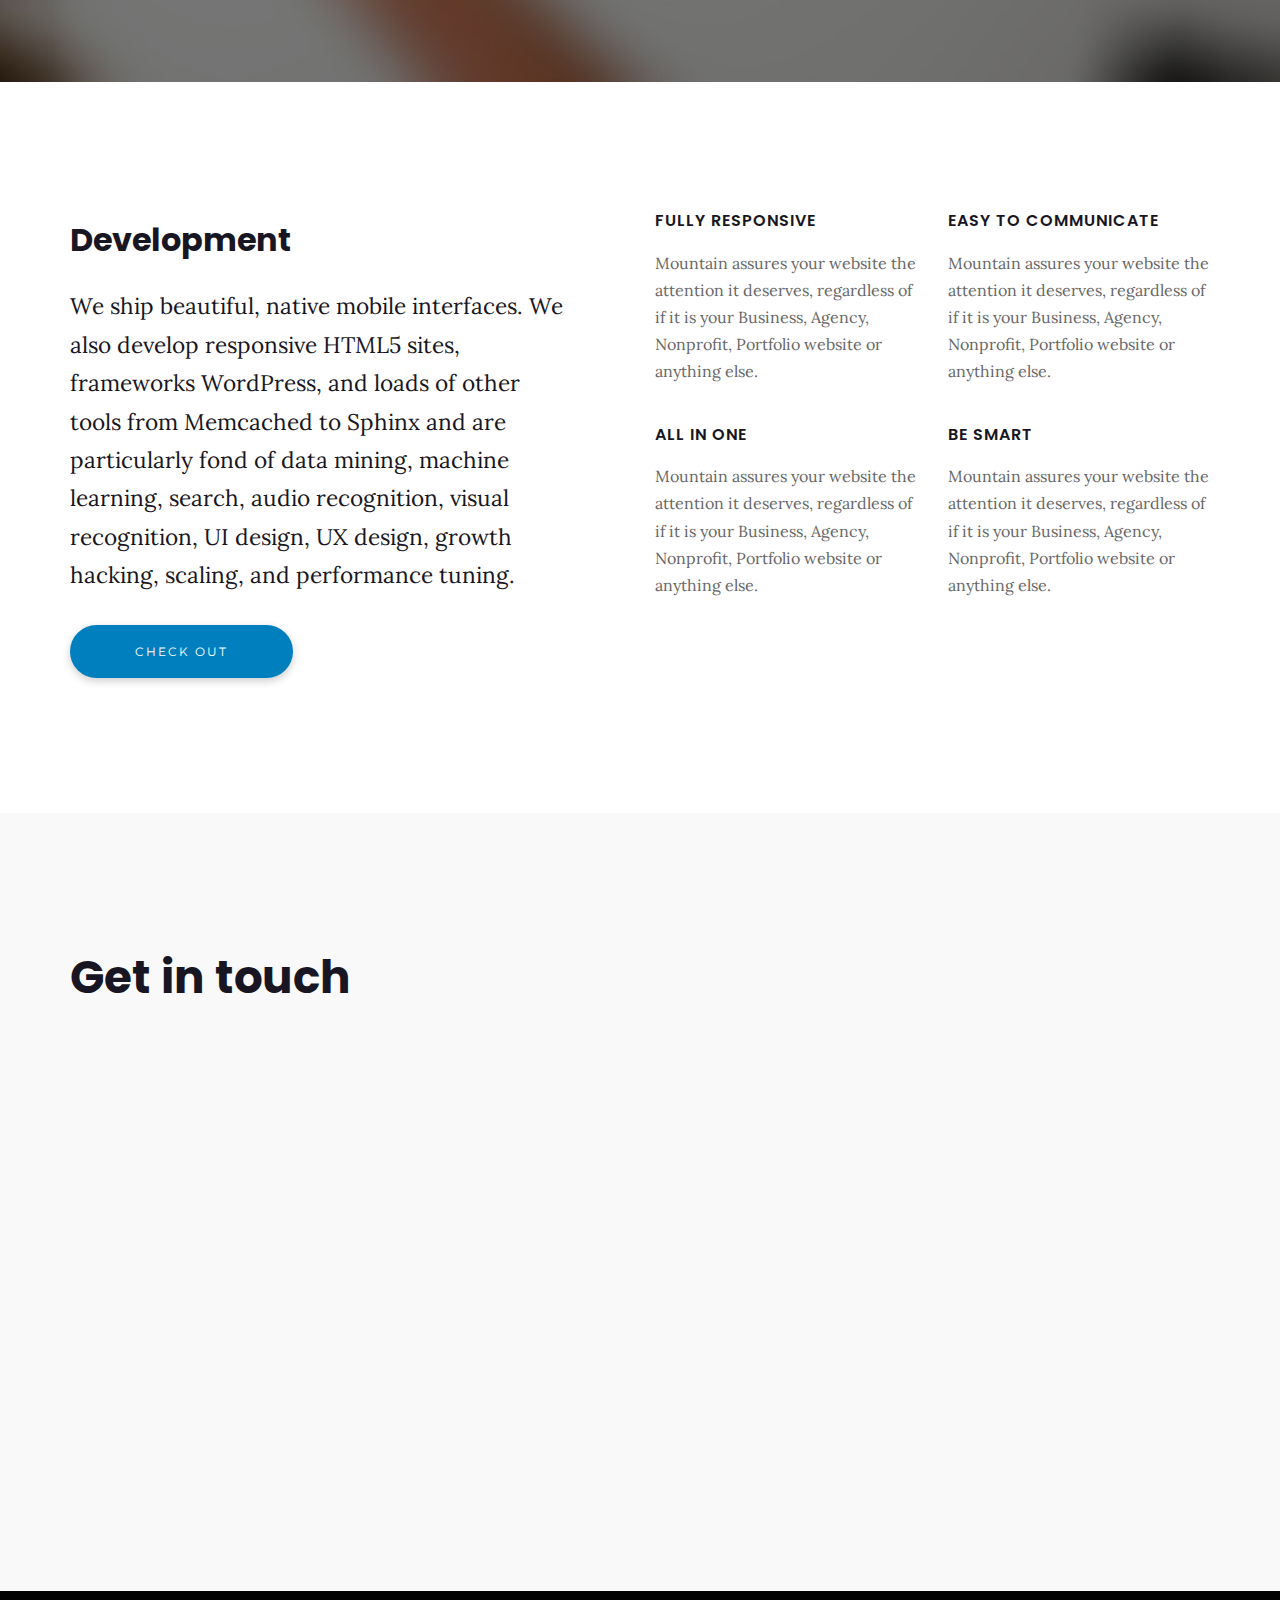
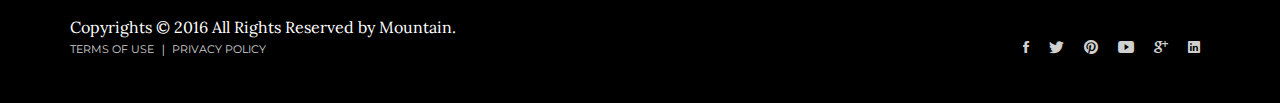
<file: about-skills.html>
<!DOCTYPE html>
<html lang="en-US" dir="ltr">
  <head>
    <meta charset="utf-8">
    <meta http-equiv="X-UA-Compatible" content="IE=edge">
    <meta name="viewport" content="width=device-width, initial-scale=1">
    <!--  
    Document Title
    =============================================
    -->
    <title>Mountain | The Multi-Purpose HTML5 Template</title>
    <!--  
    Favicons
    =============================================
    -->
    <link rel="apple-touch-icon" sizes="57x57" href="assets/images/favicons/apple-icon-57x57.png">
    <link rel="apple-touch-icon" sizes="60x60" href="assets/images/favicons/apple-icon-60x60.png">
    <link rel="apple-touch-icon" sizes="72x72" href="assets/images/favicons/apple-icon-72x72.png">
    <link rel="apple-touch-icon" sizes="76x76" href="assets/images/favicons/apple-icon-76x76.png">
    <link rel="apple-touch-icon" sizes="114x114" href="assets/images/favicons/apple-icon-114x114.png">
    <link rel="apple-touch-icon" sizes="120x120" href="assets/images/favicons/apple-icon-120x120.png">
    <link rel="apple-touch-icon" sizes="144x144" href="assets/images/favicons/apple-icon-144x144.png">
    <link rel="apple-touch-icon" sizes="152x152" href="assets/images/favicons/apple-icon-152x152.png">
    <link rel="apple-touch-icon" sizes="180x180" href="assets/images/favicons/apple-icon-180x180.png">
    <link rel="icon" type="image/png" sizes="192x192" href="assets/images/favicons/android-icon-192x192.png">
    <link rel="icon" type="image/png" sizes="32x32" href="assets/images/favicons/favicon-32x32.png">
    <link rel="icon" type="image/png" sizes="96x96" href="assets/images/favicons/favicon-96x96.png">
    <link rel="icon" type="image/png" sizes="16x16" href="assets/images/favicons/favicon-16x16.png">
    <link rel="manifest" href="/manifest.json">
    <meta name="msapplication-TileColor" content="#ffffff">
    <meta name="msapplication-TileImage" content="assets/images/favicons/ms-icon-144x144.png">
    <meta name="theme-color" content="#ffffff">
    <!--  
    Preloader
    =============================================
    
    -->
    <style>
      body main {
          opacity: 0;
          filter: alpha(opacity=0);
      }
      
    </style>
    <script type="text/javascript">
      paceOptions = {
          ajax: false,
          document: true,
          restartOnPushState: false,
          restartOnRequestAfter: false
      }
    </script>
    <link href="assets/lib/pace/themes/blue/pace-theme-center-simple.css" rel="stylesheet">
    <script src="assets/lib/pace/pace.min.js"></script>
    <!--  
    Stylesheets
    =============================================
    
    -->
    <link href="assets/lib/bootstrap/dist/css/bootstrap.css" rel="stylesheet">
    <link href="assets/lib/Ionicons/css/ionicons.css" rel="stylesheet">
    <link href="assets/lib/animate-css/animate.css" rel="stylesheet">
    <link rel="stylesheet" type="text/css" href="assets/lib/menuzord/css/menuzord.css">
    <link href="assets/lib/magnific-popup/dist/magnific-popup.css" rel="stylesheet">
    <link href="assets/lib/magnific-popup/dist/magnific-popup.css" rel="stylesheet">
    <link href="assets/css/style.css" rel="stylesheet">
    <link id="color-scheme" href="assets/css/colors/custom.css" rel="stylesheet">
  </head>
  <body data-spy="scroll" data-target=".menuzord" data-offset="60">
    <main>
      <div id="menuzord" class="menuzord clearfix navigationbar-animation"><a href="index.html" class="menuzord-brand"><img src="assets/images/header/menu-logo.png" class="default-logo"/><img src="assets/images/header/menu-logo-blue.png" class="dark-logo"/></a>
        <ul class="menuzord-menu menuzord-right">
          <li><a href="javascript:void(0)">Home</a>
            <div class="megamenu megamenu-quarter-width">
              <div class="megamenu-row">
                <div class="col12">
                  <div class="row">
                    <div class="col-sm-4">
                      <ul>
                        <li><a href="startup.html">Startup</a></li>
                        <li><a href="agency.html">Agency</a></li>
                        <li><a href="corporate.html">corporate</a></li>
                        <li><a href="splitcover.html">Split cover</a></li>
                        <li><a href="studio.html">Studio</a></li>
                      </ul>
                    </div>
                    <div class="col-sm-4">
                      <ul>
                        <li><a href="textrotator.html">Text Rotator</a></li>
                        <li><a href="videobackground.html">Video Background</a></li>
                        <li><a href="creative.html">Creative</a></li>
                        <li><a href="personal.html">Personal</a></li>
                        <li><a href="barber.html">Barber</a></li>
                      </ul>
                    </div>
                    <div class="col-sm-4">
                      <ul>
                        <li><a href="gym.html">Gym</a></li>
                        <li><a href="fashion.html">Fashion</a></li>
                        <li><a href="carousel.html">Carousel</a></li>
                        <li><a href="gradient.html">Gradient</a></li>
                        <li><a href="classic.html">Classic									</a></li>
                      </ul>
                    </div>
                  </div>
                </div>
              </div>
            </div>
          </li>
          <li><a href="javascript:void(0)">pages</a>
            <ul class="dropdown">
              <li><a href="javascript:void(0)">About</a>
                <ul class="dropdown">
                  <li><a href="about_1.html">About us 1</a></li>
                  <li><a href="about_2.html">About us 2	</a></li>
                  <li><a href="about-agency.html">About agency						</a></li>
                  <li><a href="about-team-1.html">About Team 1</a></li>
                  <li><a href="about-team-2.html">About Team 2</a></li>
                  <li><a href="about-skills.html">About Skills</a></li>
                </ul>
              </li>
              <li><a href="services.html">Services</a></li>
              <li><a href="javascript:void(0)">Contact</a>
                <ul class="dropdown">
                  <li><a href="contact-simple.html">simple</a></li>
                  <li><a href="contact-api.html">map API</a></li>
                </ul>
              </li>
              <li><a href="javascript:void(0)">Account</a>
                <ul class="dropdown">
                  <li><a href="login.html">Login</a></li>
                  <li><a href="registration.html">registration</a></li>
                </ul>
              </li>
              <li><a href="javascript:void(0)">faqs</a>
                <ul class="dropdown">
                  <li><a href="faqs-1.html">faq style 1</a></li>
                  <li><a href="faqs-2.html">faq style 2</a></li>
                </ul>
              </li>
              <li><a href="javascript:void(0)">Utilities</a>
                <ul class="dropdown">
                  <li><a href="coming-soon.html">Coming Soon</a></li>
                  <li><a href="privacy.html">Privacy<span class="new">New</span></a></li>
                  <li><a href="maintenance.html">Maintenance<span class="new">New</span></a></li>
                  <li><a href="404.html">404 Page<span class="new">new</span></a></li>
                  <li><a href="500.html">500 Page</a></li>
                </ul>
              </li>
              <li><a href="mountain_rtl.html">RTL</a></li>
            </ul>
          </li>
          <li><a href="javascript:void(0)">Features</a>
            <div class="megamenu megamenu-quarter-width">
              <div class="megamenu-row">
                <div class="col12">
                  <div class="row">
                    <div class="col-sm-6">
                      <ul>
                        <li>
                          <h5>Menu styles</h5>
                          <ul>
                            <li> <a href="index.html">Default menu</a></li>
                            <li><a href="overlay_menu.html">Overlay menu<span class="new">New</span></a></li>
                            <li><a href="dot_menu.html">dot menu</a></li>
                            <li><a href="icon_menu.html">icon menu</a></li>
                            <li><a href="side_menu.html">sidebar menu</a></li>
                            <li><a href="topbar_menu.html">topbar menu</a></li>
                          </ul>
                        </li>
                      </ul>
                    </div>
                    <div class="col-sm-6">
                      <ul>
                        <li>
                          <h5>Elements</h5>
                          <ul>
                            <li><a href="alerts.html"><i class="ion-lightbulb"> </i>Alerts</a></li>
                            <li><a href="icons.html"> <i class="ion-ios-heart"> </i>Icons</a></li>
                            <li><a href="typography.html"> <i class="ion-navicon-round"> </i>Typography</a></li>
                            <li><a href="forms.html"> <i class="ion-pricetag"> </i>Forms</a></li>
                            <li><a href="tabs_and_accordions.html"> <i class="ion-pause"> </i>Tabs</a></li>
                            <li><a href="buttons.html"> <i class="ion-android-radio-button-on"> </i>Buttons</a></li>
                          </ul>
                        </li>
                      </ul>
                    </div>
                  </div>
                </div>
              </div>
            </div>
          </li>
          <li><a href="javascript:void(0)">Work</a>
            <div class="megamenu megamenu-half-width">
              <div class="megamenu-row">
                <div class="col4">
                  <h4>Portfolio</h4>
                  <div class="row">
                    <div class="col-sm-12">
                      <ul>
                        <li>
                          <h5>Portfolio Layouts</h5>
                          <ul>
                            <li><a href="portfolio-grid-sortable-gutter.html">sortable</a></li>
                            <li><a href="portfolio-grid-1.html">Gutter</a></li>
                            <li><a href="portfolio-grid-without-padding.html">Without Gutterli</a></li>
                          </ul>
                        </li>
                        <li>
                          <h5>Single Project</h5>
                          <ul>
                            <li><a href="portfolio_single_featured_image.html">Featured Image</a></li>
                            <li><a href="portfolio_single_featured_video.html">Featured Video</a></li>
                            <li><a href="portfolio_single_featured_carousel.html">Featured Carousel</a></li>
                          </ul>
                        </li>
                      </ul>
                    </div>
                  </div>
                </div>
                <div class="col8">
                  <h4>gallery</h4>
                  <div class="row">
                    <div class="col-sm-6">
                      <ul>
                        <li>
                          <h5>boxed</h5>
                          <ul>
                            <li><a href="gallery-boxed-2-column.html">2 columns</a></li>
                            <li><a href="gallery-boxed-3-column.html">3 columns</a></li>
                          </ul>
                        </li>
                        <li>
                          <h5>full width</h5>
                          <ul>
                            <li><a href="gallery-full-width-3-column.html">3 columns</a></li>
                            <li><a href="gallery-full-width-4-column.html">4 columns</a></li>
                            <li><a href="gallery-full-width-5-column.html">5 columns</a></li>
                          </ul>
                        </li>
                      </ul>
                    </div>
                    <div class="col-sm-6">
                      <ul>
                        <li>
                          <h5>masonry<span class="new">Hot</span></h5>
                          <ul>
                            <li><a href="gallery-masonry-1.html">full width Gutter</a></li>
                          </ul>
                        </li>
                        <li>
                          <h5>F/W gutter</h5>
                          <ul>
                            <li><a href="gallery-full-width-gutter-3-column.html">3 columns</a></li>
                            <li><a href="gallery-full-width-gutter-4-column.html">4 columns</a></li>
                          </ul>
                        </li>
                        <li>
                          <h5>boxed gutter</h5>
                          <ul>
                            <li><a href="gallery-boxed-gutter-2-column.html">2 columns</a></li>
                            <li><a href="gallery-boxed-gutter-3-column.html">3 columns														</a></li>
                          </ul>
                        </li>
                      </ul>
                    </div>
                  </div>
                </div>
              </div>
            </div>
          </li>
          <li><a href="javascript:void(0)">Blog						</a>
            <ul class="dropdown">
              <li><a href="blog-left-sidebar.html">Blog left sidebar</a></li>
              <li><a href="blog-right-sidebar.html">Blog right sidebar</a></li>
              <li><a href="blog-left-right-sidebar.html">Blog left right sidebar</a></li>
              <li><a href="blog.html">Blog no sidebar</a></li>
              <li><a href="blog-single-left-sidebar.html">Blog single left sidebar</a></li>
              <li><a href="blog-single-right-sidebar.html">Blog single right sidebar</a></li>
              <li><a href="blog-single-left-right-sidebar.html">Blog single left right sidebar</a></li>
              <li><a href="blog-single-no-sidebar.html">Blog single no sidebar</a></li>
            </ul>
          </li>
          <li><a href="javascript:void(0)">shortcodes</a>
            <div class="megamenu megamenu-half-width">
              <div class="megamenu-row">
                <div class="col12">
                  <div class="row">
                    <div class="col-sm-4">
                      <ul>
                        <li>
                          <h5>Sections<span class="new">New</span></h5>
                          <ul>
                            <li><a href="navigations.html">Navigations</a></li>
                            <li><a href="about.html">About</a></li>
                            <li><a href="service.html">Services</a></li>
                            <li><a href="teams.html">Team</a></li>
                            <li><a href="faq.html">FAQ</a></li>
                            <li><a href="pricings.html">Pricing</a></li>
                            <li><a href="progress.html">Progress</a></li>
                          </ul>
                        </li>
                      </ul>
                    </div>
                    <div class="col-sm-4">
                      <ul>
                        <li>
                          <h5></h5>
                          <ul>
                            <li><a href="testimonial.html">Testimonial</a></li>
                            <li><a href="video.html">Video</a></li>
                            <li><a href="galleries.html">Gallery</a></li>
                            <li><a href="portfolio.html">Portfolio</a></li>
                            <li><a href="cta.html">CTA</a></li>
                            <li><a href="funfacts.html">Fun facts</a></li>
                            <li><a href="contacts.html">Contacts</a></li>
                          </ul>
                        </li>
                      </ul>
                    </div>
                    <div class="col-sm-4">
                      <ul>
                        <li>
                          <h5>Widgets</h5>
                          <ul>
                            <li><a href="media.html">Media</a></li>
                            <li><a href="widgets.html">News letter Subscribe</a></li>
                            <li><a href="widgets.html">Text widgets</a></li>
                            <li><a href="widgets.html">Social Icons</a></li>
                            <li> <a href="feeds.html">Twitter feed</a></li>
                            <li><a href="feeds.html">Istagram feed</a></li>
                            <li><a href="feeds.html">Flickr Photosream</a></li>
                          </ul>
                        </li>
                      </ul>
                    </div>
                  </div>
                </div>
              </div>
            </div>
          </li>
        </ul>
      </div>
      <!-- Inner Header-->
      <section id="innerheader" style="background-image: url(assets/images/header/portfolio.jpg)" class="innerheader">
        <div class="container">
          <div class="row pad-small">
            <div class="col-sm-6">
              <div class="inner-title">
                <h3 data-wow-delay="0.1s" class="wow fadeInUp">Our Skills</h3>
                <p data-wow-delay="0.2s" class="wow fadeInUp">Elevate the brand and the product</p>
              </div>
            </div>
            <div class="col-sm-6">
              <div data-wow-delay="0.1s" class="inner-breadcrumb wow fadeInUp">
                <ol class="breadcrumb">
                  <li><a href="index.html" target="_blank">Home</a></li>
                  <li><a href="#">Pages</a>
                  </li>
                  <li>Skills
                  </li>
                </ol>
              </div>
            </div>
          </div>
        </div>
      </section>
      <!-- /#innerheader-->
      <div class="section">
        <section id="icon-3-col" class="icon-3-col">
          <div class="container">
            <div class="row">
              <div data-wow-delay="0.3s" class="col-md-4 col-sm-6 wow fadeInUp">
                <div class="item">
                  <div class="row">
                    <div class="col-xs-3">
                      <div class="icon">
                        <div class="line-top"></div><span class="ion-android-checkmark-circle"></span>
                        <div class="line-bottom"></div>
                      </div>
                    </div>
                    <div class="col-xs-9">
                      <h6 class="sub">Scalable on Devices</h6>
                      <h4>Responsiveness checked</h4>
                      <p class="desc">You start designing a website for smartphones and then scale it up for bigger devices. We maintained this concept. </p>
                    </div>
                  </div>
                </div>
                <!-- /.item-->
              </div>
              <div data-wow-delay="0.1s" class="col-md-4 col-sm-6 wow fadeInUp">
                <div class="item">
                  <div class="row">
                    <div class="col-xs-3">
                      <div class="icon">
                        <div class="line-top"></div><span class="ion-android-laptop"></span>
                        <div class="line-bottom"></div>
                      </div>
                    </div>
                    <div class="col-xs-9">
                      <h6 class="sub">Checked in all platforms</h6>
                      <h4>Compatible with browsers</h4>
                      <p class="desc">It is tested on most of the major browsers and all kinds of devices to ensure a glitch-free smooth running experience.</p>
                    </div>
                  </div>
                </div>
                <!-- /.item-->
              </div>
              <div data-wow-delay="0.3s" class="col-md-4 col-sm-6 wow fadeInUp">
                <div class="item">
                  <div class="row">
                    <div class="col-xs-3">
                      <div class="icon">
                        <div class="line-top"></div><span class="ion-clipboard"></span>
                        <div class="line-bottom"></div>
                      </div>
                    </div>
                    <div class="col-xs-9">
                      <h6 class="sub">Easy to use</h6>
                      <h4>Well documented</h4>
                      <p class="desc">Includes Documentation, Premium Support Use, by you or one client, in a single end product which end users are not charged for.</p>
                    </div>
                  </div>
                </div>
                <!-- /.item-->
              </div>
            </div>
            <!-- /.row-->
            <div class="row">
              <div data-wow-delay="0.3s" class="col-md-4 col-sm-6 wow fadeInUp">
                <div class="item">
                  <div class="row">
                    <div class="col-xs-3">
                      <div class="icon">
                        <div class="line-top"></div><span class="ion-grid"></span>
                        <div class="line-bottom"></div>
                      </div>
                    </div>
                    <div class="col-xs-9">
                      <h6 class="sub">QA maintained</h6>
                      <h4>Errors and bugs checked</h4>
                      <p class="desc">Before releasing, Mountain was tested multiple times by different personnel to ensure a glitch-free experience.</p>
                    </div>
                  </div>
                </div>
                <!-- /.item-->
              </div>
              <div data-wow-delay="0.1s" class="col-md-4 col-sm-6 wow fadeInUp">
                <div class="item">
                  <div class="row">
                    <div class="col-xs-3">
                      <div class="icon">
                        <div class="line-top"></div><span class="ion-code-working"></span>
                        <div class="line-bottom"></div>
                      </div>
                    </div>
                    <div class="col-xs-9">
                      <h6 class="sub">Freedom is here</h6>
                      <h4>Fully customizable</h4>
                      <p class="desc">Mountain is well documented with each sections separated by comments in coding and enabling easy customization.</p>
                    </div>
                  </div>
                </div>
                <!-- /.item-->
              </div>
              <div data-wow-delay="0.3s" class="col-md-4 col-sm-6 wow fadeInUp">
                <div class="item">
                  <div class="row">
                    <div class="col-xs-3">
                      <div class="icon">
                        <div class="line-top"></div><span class="ion-help-buoy"></span>
                        <div class="line-bottom"></div>
                      </div>
                    </div>
                    <div class="col-xs-9">
                      <h6 class="sub">Need help?</h6>
                      <h4>Comes with support</h4>
                      <p class="desc">If you face any trouble, you can always let our dedicated support team help you. They are ready for you 24/7.</p>
                    </div>
                  </div>
                </div>
                <!-- /.item-->
              </div>
            </div>
            <!-- /.row-->
          </div>
          <!-- /.container-->
          <!-- /.icon-3-col-->
        </section>
      </div>
      <section id="ourExpertise1" style="background-image: url(&quot;assets/images/subscribe/4.jpg&quot;)" class="ourExpertise1 section">
        <div class="container">
          <div class="row">
            <div class="col-sm-12">
              <div class="expertise-header">
                <h3>Our Expertise</h3>
              </div>
            </div>
            <div class="col-sm-12 col-md-4 sm-push-bottom-120">
              <p>
                Create a website that you are gonna be proud of. Be it Business Portfolio, Agency, 
                Photography, eCommer developmen, startup and much more.
              </p><a href="#" data-wow-delay="0.3s" class="btn btn-mountain-flat btn-round wow fadeInUp">Learn More</a>
            </div>
            <div class="col-sm-12 col-md-8">
              <div id="expertise-circle-wraper" class="circle-wrapper clearfix">
                <div id="expertise-circle" data-color="rgb(255,255,255)" data-bg-color="rgba(255,255,255,0.4)" data-value="75" class="expertise-circle">
                  <div class="expertise"></div>
                  <h4 class="text-center">html5</h4>
                </div>
                <div id="expertise-circle-2" data-color="rgb(255,255,255)" data-bg-color="rgba(255,255,255,0.4)" data-value="90" class="expertise-circle">
                  <div class="expertise"></div>
                  <h4 class="text-center">css3</h4>
                </div>
                <div id="expertise-circle-3" data-color="rgb(255,255,255)" data-bg-color="rgba(255,255,255,0.4)" data-value="65" class="expertise-circle">
                  <div class="expertise"></div>
                  <h4 class="text-center">javascript</h4>
                </div>
              </div>
            </div>
          </div>
        </div>
      </section>
      <section class="section">
        <div class="about-us-6">
          <div class="container">
            <div class="row">
              <div class="col-md-6">
                <h3>Development</h3>
                <p class="about-main-para">We ship beautiful, native mobile interfaces. We also develop responsive HTML5 sites, frameworks WordPress, and loads of other tools from Memcached to Sphinx and are particularly fond of data mining, machine learning, search, audio recognition, visual recognition, UI design, UX design, growth hacking, scaling, and performance tuning.</p><a href="#" class="btn btn-mountain-flat btn-round">Check Out</a>
              </div>
              <div class="col-md-6">
                <div class="features">
                  <div class="row">
                    <div class="col-md-6">
                      <h5>fully responsive
                      </h5>
                      <p>Mountain assures your website the attention it deserves, regardless of if it is your Business, Agency, Nonprofit, Portfolio website or anything else.</p>
                    </div>
                    <div class="col-md-6">
                      <h5>easy to communicate
                      </h5>
                      <p>Mountain assures your website the attention it deserves, regardless of if it is your Business, Agency, Nonprofit, Portfolio website or anything else.</p>
                    </div>
                    <div class="col-md-6">
                      <h5>All in one
                      </h5>
                      <p>Mountain assures your website the attention it deserves, regardless of if it is your Business, Agency, Nonprofit, Portfolio website or anything else.</p>
                    </div>
                    <div class="col-md-6">
                      <h5>Be Smart
                      </h5>
                      <p>Mountain assures your website the attention it deserves, regardless of if it is your Business, Agency, Nonprofit, Portfolio website or anything else.</p>
                    </div>
                  </div>
                </div>
              </div>
            </div>
          </div>
        </div>
      </section>
      <section id="contact" class="contact-form section">
        <div class="container">
          <div class="row">
            <div class="col-md-12 contact-header">
              <h2>Get in touch</h2>
            </div>
            <div class="col-md-6 contact-desc">
              <p class="wow fadeInUp">If you face any trouble, you can always let our dedicated support team help you. They are ready for you 24/7.</p>
              <div data-wow-delay="0.1s" class="call-us contact-icon-block clearfix wow fadeInUp"><span class="contact-form-icons text-center"><i class="ion-ios-telephone"></i></span>
                <div class="contact-small-text">
                  <h5 class="contact-small-header">Call us</h5><span>+61 3 8376 6284</span>
                </div>
              </div>
              <div data-wow-delay="0.2s" class="address contact-icon-block clearfix wow fadeInUp"><span class="contact-form-icons text-center"><i class="ion-ios-location"></i></span>
                <div class="contact-small-text">
                  <h5 class="contact-small-header">Address</h5><span>House No.124, Road No.1,<br/>Mohakhali,Dhaka 1206</span>
                </div>
              </div>
              <div data-wow-delay="0.3s" class="email contact-icon-block clearfix wow fadeInUp"><span class="contact-form-icons text-center"><i class="ion-at"></i></span>
                <div class="contact-small-text">
                  <h5 class="contact-small-header">Email us</h5><span>support@themewagon.com</span>
                </div>
              </div>
            </div>
            <div class="col-md-6">
              <div class="contact-fields">
                <form id="contactForm" action="php/contact.php" method="post" name="contactform">
                  <div data-wow-delay="0.1s" class="form-group wow fadeInUp">
                    <input id="name" type="text" placeholder="Your Name" name="name" required="required" class="form-control"/>
                  </div>
                  <!-- /.form-group-->
                  <div data-wow-delay="0.2s" class="form-group wow fadeInUp">
                    <input id="email" type="email" placeholder="Your Email" name="email" required="required" class="form-control"/>
                  </div>
                  <!-- /.form-group-->
                  <div data-wow-delay="0.3s" class="form-group wow fadeInUp">
                    <textarea rows="6" placeholder="Message" name="message" class="form-control"></textarea>
                  </div>
                  <!-- /.form-group-->
                  <div id="contactFormResponse"></div>
                  <button id="cfsubmit" type="submit" data-wow-delay="0.2s" class="btn btn-mountain btn-block wow fadeInUp">Submit</button>
                </form>
              </div>
            </div>
          </div>
        </div>
      </section>
      <!-- Footer-->
      <footer>
        <div class="container">
          <div class="row">
            <div class="col-sm-6">
              <p>Copyrights © 2016 All Rights Reserved by Mountain.<br/><span><a href="#">Terms of use </a>|<a href="#">Privacy Policy</a></span></p>
            </div>
            <div class="col-sm-6">
              <div class="social-icons"><a href="#" class="footer-social"><span class="ion-social-facebook"></span></a><a href="#" class="footer-social"><span class="ion-social-twitter"></span></a><a href="#" class="footer-social"><span class="ion-social-pinterest"></span></a><a href="#" class="footer-social"><span class="ion-social-youtube"></span></a><a href="#" class="footer-social"><span class="ion-social-googleplus"></span></a><a href="#" class="footer-social"><span class="ion-social-linkedin"></span></a></div>
            </div>
          </div>
          <!-- /.row-->
        </div>
        <!-- /.container-->
      </footer>
    </main>
    <!--  
    JavaScripts
    =============================================
    -->
    <script src="assets/lib/jquery/dist/jquery.js"></script>
    <script src="assets/lib/bootstrap/dist/js/bootstrap.js"></script>
    <script src="assets/lib/jquery-easing/jquery.easing.min.js"></script>
    <script src="assets/lib/jquery.stellar/jquery.stellar.js"></script>
    <script src="assets/lib/wow/dist/wow.js"></script>
    <script src="assets/lib/menuzord/js/menuzord.js"></script>
    <script src="assets/lib/imagesloaded/imagesloaded.pkgd.js"></script>
    <script src="assets/lib/smoothscroll-for-websites/SmoothScroll.js"></script>
    <script src="assets/lib/masonry/dist/masonry.pkgd.js"></script>
    <script src="assets/lib/owl.carousel.2.1.0/owl.carousel.min.js"></script>
    <script src="assets/lib/isotope/dist/isotope.pkgd.js"></script>
    <script src="assets/lib/magnific-popup/dist/jquery.magnific-popup.js"></script>
    <script src="assets/lib/owl.carousel.2.1.0/owl.carousel.min.js"></script>
    <script src="assets/lib/isotope/dist/isotope.pkgd.js"></script>
    <script src="assets/lib/waypoints/lib/jquery.waypoints.js"></script>
    <script src="assets/lib/waypoints/lib/shortcuts/inview.js"></script>
    <script src="assets/lib/Radial-Progress-Bar/radial-progress-bar.js"></script>
    <script src="assets/lib/magnific-popup/dist/jquery.magnific-popup.js"></script>
    <script src="assets/lib/masonry/dist/masonry.pkgd.js"></script>
    <!-- Please update the api key with your own key-->
    
    <script src="assets/js/main.js"></script>
  </body>
</html>
</file>
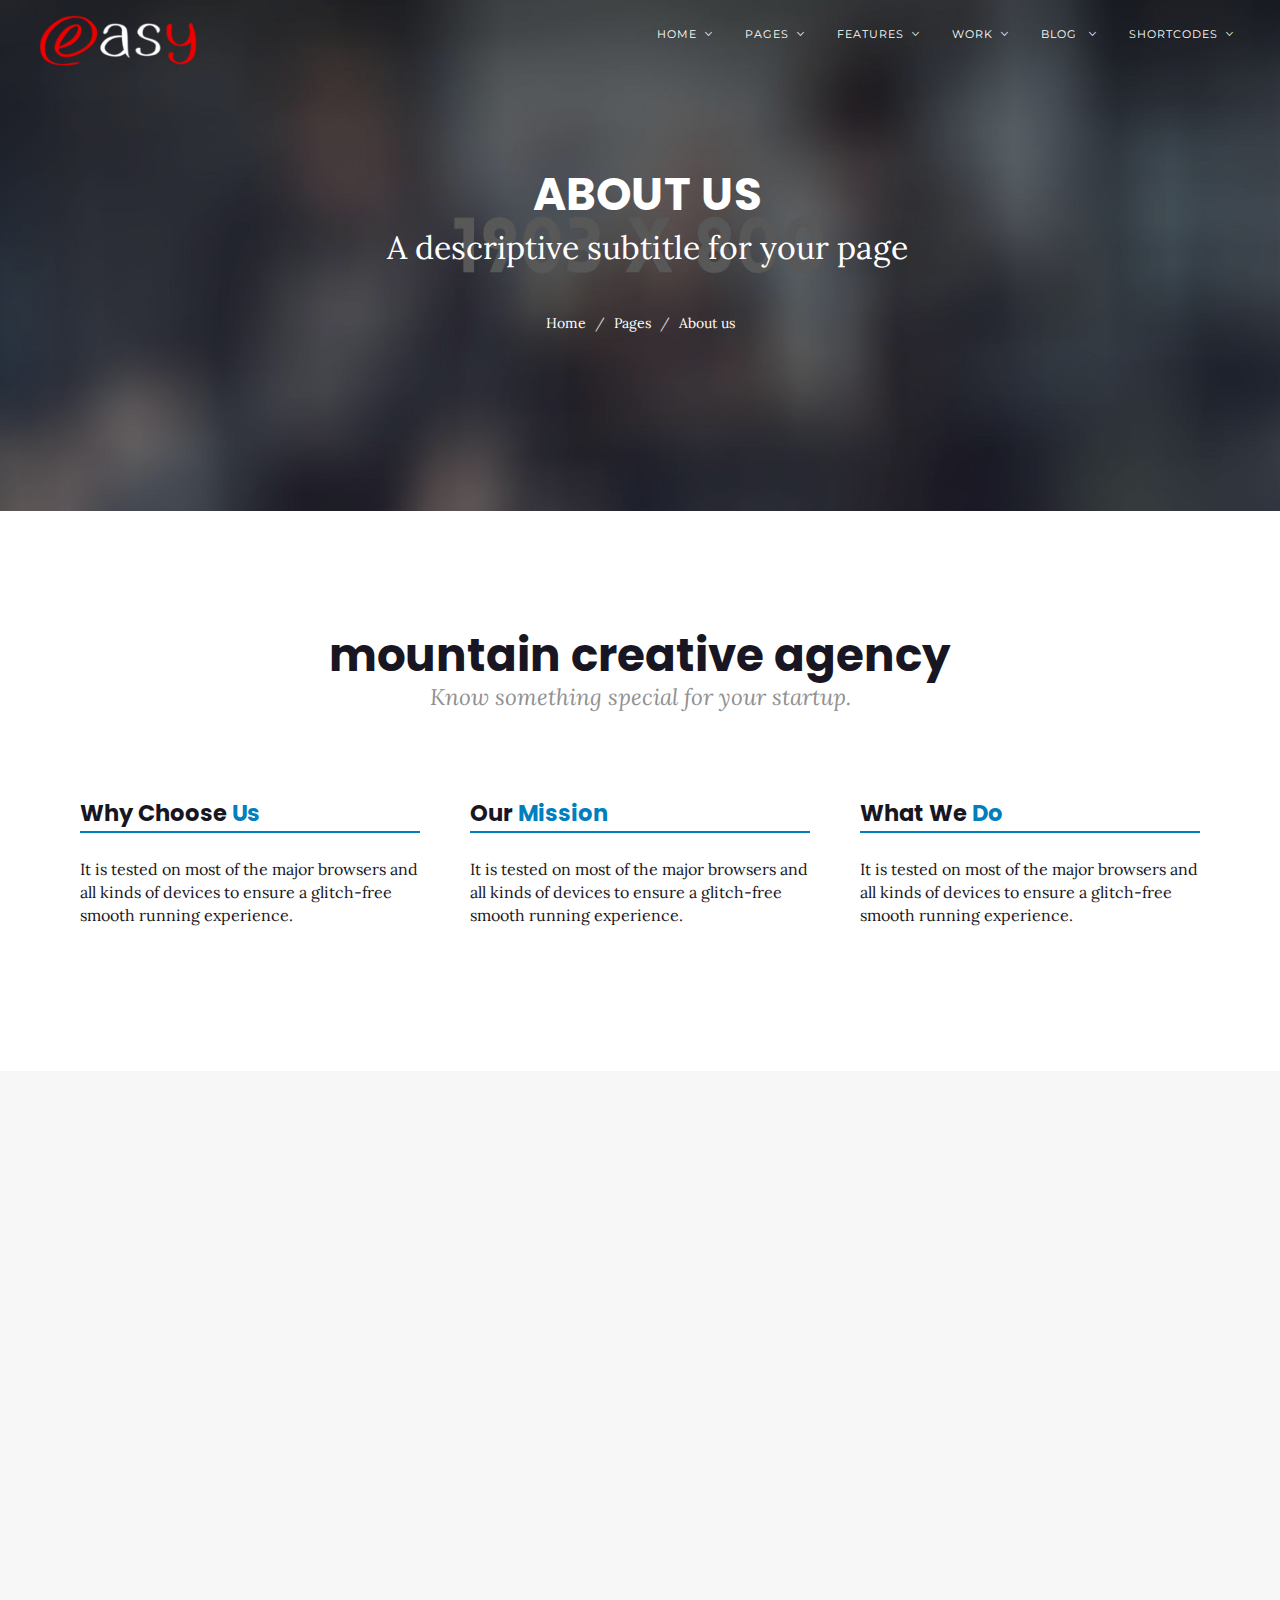
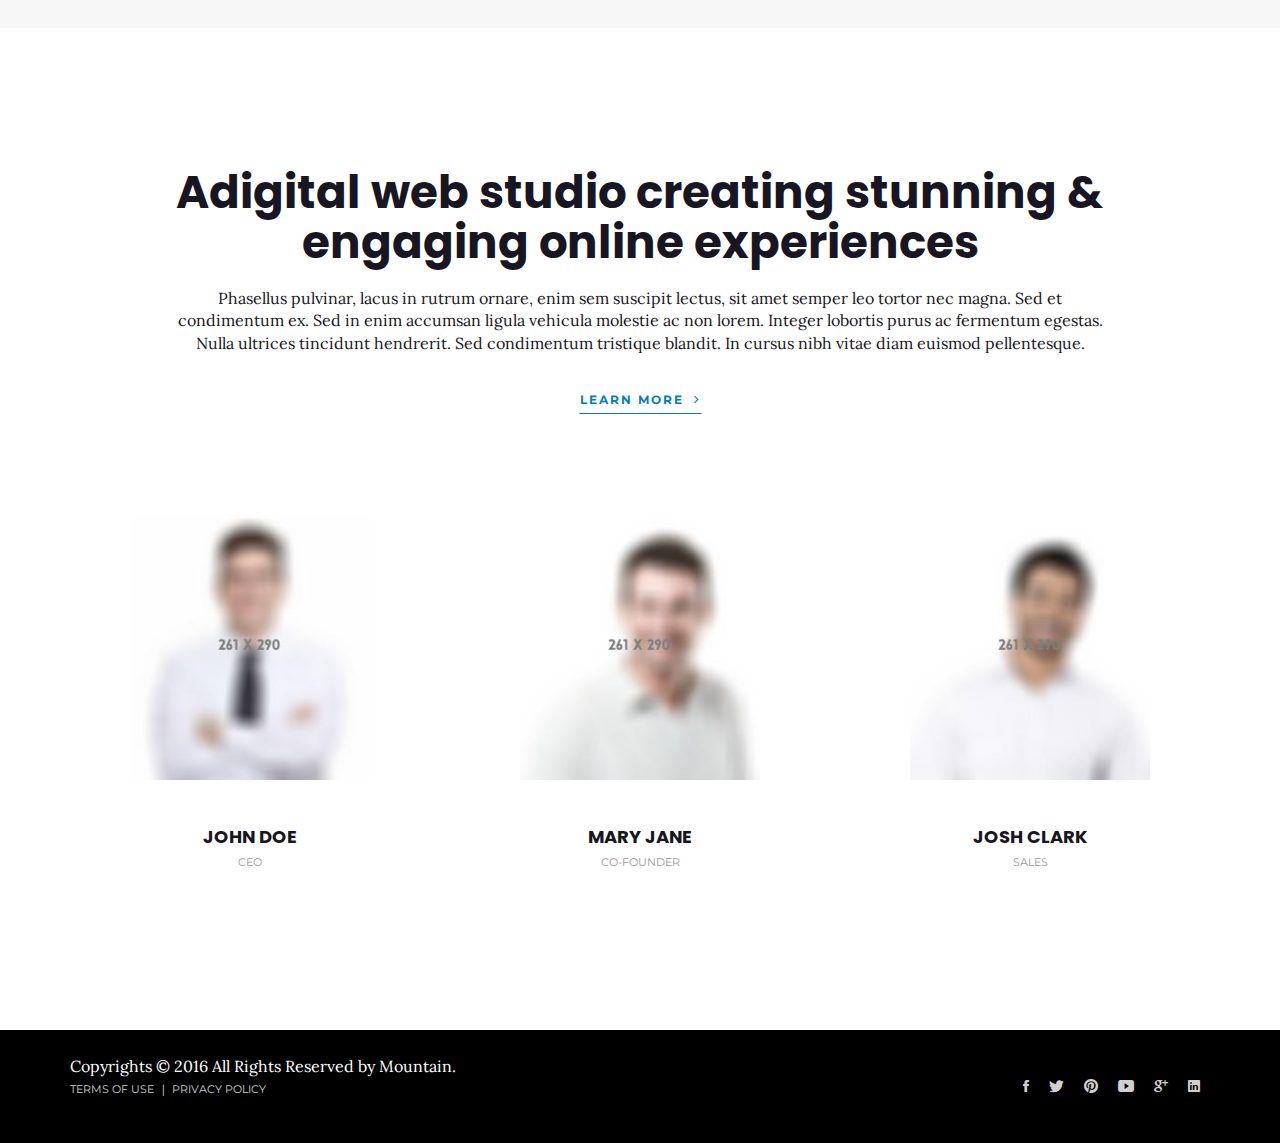
<file: about-team-1.html>
<!DOCTYPE html>
<html lang="en-US" dir="ltr">
  <head>
    <meta charset="utf-8">
    <meta http-equiv="X-UA-Compatible" content="IE=edge">
    <meta name="viewport" content="width=device-width, initial-scale=1">
    <!--  
    Document Title
    =============================================
    -->
    <title>Mountain | The Multi-Purpose HTML5 Template</title>
    <!--  
    Favicons
    =============================================
    -->
    <link rel="apple-touch-icon" sizes="57x57" href="assets/images/favicons/apple-icon-57x57.png">
    <link rel="apple-touch-icon" sizes="60x60" href="assets/images/favicons/apple-icon-60x60.png">
    <link rel="apple-touch-icon" sizes="72x72" href="assets/images/favicons/apple-icon-72x72.png">
    <link rel="apple-touch-icon" sizes="76x76" href="assets/images/favicons/apple-icon-76x76.png">
    <link rel="apple-touch-icon" sizes="114x114" href="assets/images/favicons/apple-icon-114x114.png">
    <link rel="apple-touch-icon" sizes="120x120" href="assets/images/favicons/apple-icon-120x120.png">
    <link rel="apple-touch-icon" sizes="144x144" href="assets/images/favicons/apple-icon-144x144.png">
    <link rel="apple-touch-icon" sizes="152x152" href="assets/images/favicons/apple-icon-152x152.png">
    <link rel="apple-touch-icon" sizes="180x180" href="assets/images/favicons/apple-icon-180x180.png">
    <link rel="icon" type="image/png" sizes="192x192" href="assets/images/favicons/android-icon-192x192.png">
    <link rel="icon" type="image/png" sizes="32x32" href="assets/images/favicons/favicon-32x32.png">
    <link rel="icon" type="image/png" sizes="96x96" href="assets/images/favicons/favicon-96x96.png">
    <link rel="icon" type="image/png" sizes="16x16" href="assets/images/favicons/favicon-16x16.png">
    <link rel="manifest" href="/manifest.json">
    <meta name="msapplication-TileColor" content="#ffffff">
    <meta name="msapplication-TileImage" content="assets/images/favicons/ms-icon-144x144.png">
    <meta name="theme-color" content="#ffffff">
    <!--  
    Preloader
    =============================================
    
    -->
    <style>
      body main {
          opacity: 0;
          filter: alpha(opacity=0);
      }
      
    </style>
    <script type="text/javascript">
      paceOptions = {
          ajax: false,
          document: true,
          restartOnPushState: false,
          restartOnRequestAfter: false
      }
    </script>
    <link href="assets/lib/pace/themes/blue/pace-theme-center-simple.css" rel="stylesheet">
    <script src="assets/lib/pace/pace.min.js"></script>
    <!--  
    Stylesheets
    =============================================
    
    -->
    <link href="assets/lib/bootstrap/dist/css/bootstrap.css" rel="stylesheet">
    <link href="assets/lib/Ionicons/css/ionicons.css" rel="stylesheet">
    <link href="assets/lib/animate-css/animate.css" rel="stylesheet">
    <link rel="stylesheet" type="text/css" href="assets/lib/menuzord/css/menuzord.css">
    <link href="assets/lib/magnific-popup/dist/magnific-popup.css" rel="stylesheet">
    <link href="assets/lib/magnific-popup/dist/magnific-popup.css" rel="stylesheet">
    <link href="assets/css/style.css" rel="stylesheet">
    <link id="color-scheme" href="assets/css/colors/custom.css" rel="stylesheet">
  </head>
  <body data-spy="scroll" data-target=".menuzord" data-offset="60">
    <main>
      <div id="menuzord" class="menuzord clearfix navigationbar-animation"><a href="index.html" class="menuzord-brand"><img src="assets/images/header/menu-logo.png" class="default-logo"/><img src="assets/images/header/menu-logo-blue.png" class="dark-logo"/></a>
        <ul class="menuzord-menu menuzord-right">
          <li><a href="javascript:void(0)">Home</a>
            <div class="megamenu megamenu-quarter-width">
              <div class="megamenu-row">
                <div class="col12">
                  <div class="row">
                    <div class="col-sm-4">
                      <ul>
                        <li><a href="startup.html">Startup</a></li>
                        <li><a href="agency.html">Agency</a></li>
                        <li><a href="corporate.html">corporate</a></li>
                        <li><a href="splitcover.html">Split cover</a></li>
                        <li><a href="studio.html">Studio</a></li>
                      </ul>
                    </div>
                    <div class="col-sm-4">
                      <ul>
                        <li><a href="textrotator.html">Text Rotator</a></li>
                        <li><a href="videobackground.html">Video Background</a></li>
                        <li><a href="creative.html">Creative</a></li>
                        <li><a href="personal.html">Personal</a></li>
                        <li><a href="barber.html">Barber</a></li>
                      </ul>
                    </div>
                    <div class="col-sm-4">
                      <ul>
                        <li><a href="gym.html">Gym</a></li>
                        <li><a href="fashion.html">Fashion</a></li>
                        <li><a href="carousel.html">Carousel</a></li>
                        <li><a href="gradient.html">Gradient</a></li>
                        <li><a href="classic.html">Classic									</a></li>
                      </ul>
                    </div>
                  </div>
                </div>
              </div>
            </div>
          </li>
          <li><a href="javascript:void(0)">pages</a>
            <ul class="dropdown">
              <li><a href="javascript:void(0)">About</a>
                <ul class="dropdown">
                  <li><a href="about_1.html">About us 1</a></li>
                  <li><a href="about_2.html">About us 2	</a></li>
                  <li><a href="about-agency.html">About agency						</a></li>
                  <li><a href="about-team-1.html">About Team 1</a></li>
                  <li><a href="about-team-2.html">About Team 2</a></li>
                  <li><a href="about-skills.html">About Skills</a></li>
                </ul>
              </li>
              <li><a href="services.html">Services</a></li>
              <li><a href="javascript:void(0)">Contact</a>
                <ul class="dropdown">
                  <li><a href="contact-simple.html">simple</a></li>
                  <li><a href="contact-api.html">map API</a></li>
                </ul>
              </li>
              <li><a href="javascript:void(0)">Account</a>
                <ul class="dropdown">
                  <li><a href="login.html">Login</a></li>
                  <li><a href="registration.html">registration</a></li>
                </ul>
              </li>
              <li><a href="javascript:void(0)">faqs</a>
                <ul class="dropdown">
                  <li><a href="faqs-1.html">faq style 1</a></li>
                  <li><a href="faqs-2.html">faq style 2</a></li>
                </ul>
              </li>
              <li><a href="javascript:void(0)">Utilities</a>
                <ul class="dropdown">
                  <li><a href="coming-soon.html">Coming Soon</a></li>
                  <li><a href="privacy.html">Privacy<span class="new">New</span></a></li>
                  <li><a href="maintenance.html">Maintenance<span class="new">New</span></a></li>
                  <li><a href="404.html">404 Page<span class="new">new</span></a></li>
                  <li><a href="500.html">500 Page</a></li>
                </ul>
              </li>
              <li><a href="mountain_rtl.html">RTL</a></li>
            </ul>
          </li>
          <li><a href="javascript:void(0)">Features</a>
            <div class="megamenu megamenu-quarter-width">
              <div class="megamenu-row">
                <div class="col12">
                  <div class="row">
                    <div class="col-sm-6">
                      <ul>
                        <li>
                          <h5>Menu styles</h5>
                          <ul>
                            <li> <a href="index.html">Default menu</a></li>
                            <li><a href="overlay_menu.html">Overlay menu<span class="new">New</span></a></li>
                            <li><a href="dot_menu.html">dot menu</a></li>
                            <li><a href="icon_menu.html">icon menu</a></li>
                            <li><a href="side_menu.html">sidebar menu</a></li>
                            <li><a href="topbar_menu.html">topbar menu</a></li>
                          </ul>
                        </li>
                      </ul>
                    </div>
                    <div class="col-sm-6">
                      <ul>
                        <li>
                          <h5>Elements</h5>
                          <ul>
                            <li><a href="alerts.html"><i class="ion-lightbulb"> </i>Alerts</a></li>
                            <li><a href="icons.html"> <i class="ion-ios-heart"> </i>Icons</a></li>
                            <li><a href="typography.html"> <i class="ion-navicon-round"> </i>Typography</a></li>
                            <li><a href="forms.html"> <i class="ion-pricetag"> </i>Forms</a></li>
                            <li><a href="tabs_and_accordions.html"> <i class="ion-pause"> </i>Tabs</a></li>
                            <li><a href="buttons.html"> <i class="ion-android-radio-button-on"> </i>Buttons</a></li>
                          </ul>
                        </li>
                      </ul>
                    </div>
                  </div>
                </div>
              </div>
            </div>
          </li>
          <li><a href="javascript:void(0)">Work</a>
            <div class="megamenu megamenu-half-width">
              <div class="megamenu-row">
                <div class="col4">
                  <h4>Portfolio</h4>
                  <div class="row">
                    <div class="col-sm-12">
                      <ul>
                        <li>
                          <h5>Portfolio Layouts</h5>
                          <ul>
                            <li><a href="portfolio-grid-sortable-gutter.html">sortable</a></li>
                            <li><a href="portfolio-grid-1.html">Gutter</a></li>
                            <li><a href="portfolio-grid-without-padding.html">Without Gutterli</a></li>
                          </ul>
                        </li>
                        <li>
                          <h5>Single Project</h5>
                          <ul>
                            <li><a href="portfolio_single_featured_image.html">Featured Image</a></li>
                            <li><a href="portfolio_single_featured_video.html">Featured Video</a></li>
                            <li><a href="portfolio_single_featured_carousel.html">Featured Carousel</a></li>
                          </ul>
                        </li>
                      </ul>
                    </div>
                  </div>
                </div>
                <div class="col8">
                  <h4>gallery</h4>
                  <div class="row">
                    <div class="col-sm-6">
                      <ul>
                        <li>
                          <h5>boxed</h5>
                          <ul>
                            <li><a href="gallery-boxed-2-column.html">2 columns</a></li>
                            <li><a href="gallery-boxed-3-column.html">3 columns</a></li>
                          </ul>
                        </li>
                        <li>
                          <h5>full width</h5>
                          <ul>
                            <li><a href="gallery-full-width-3-column.html">3 columns</a></li>
                            <li><a href="gallery-full-width-4-column.html">4 columns</a></li>
                            <li><a href="gallery-full-width-5-column.html">5 columns</a></li>
                          </ul>
                        </li>
                      </ul>
                    </div>
                    <div class="col-sm-6">
                      <ul>
                        <li>
                          <h5>masonry<span class="new">Hot</span></h5>
                          <ul>
                            <li><a href="gallery-masonry-1.html">full width Gutter</a></li>
                          </ul>
                        </li>
                        <li>
                          <h5>F/W gutter</h5>
                          <ul>
                            <li><a href="gallery-full-width-gutter-3-column.html">3 columns</a></li>
                            <li><a href="gallery-full-width-gutter-4-column.html">4 columns</a></li>
                          </ul>
                        </li>
                        <li>
                          <h5>boxed gutter</h5>
                          <ul>
                            <li><a href="gallery-boxed-gutter-2-column.html">2 columns</a></li>
                            <li><a href="gallery-boxed-gutter-3-column.html">3 columns														</a></li>
                          </ul>
                        </li>
                      </ul>
                    </div>
                  </div>
                </div>
              </div>
            </div>
          </li>
          <li><a href="javascript:void(0)">Blog						</a>
            <ul class="dropdown">
              <li><a href="blog-left-sidebar.html">Blog left sidebar</a></li>
              <li><a href="blog-right-sidebar.html">Blog right sidebar</a></li>
              <li><a href="blog-left-right-sidebar.html">Blog left right sidebar</a></li>
              <li><a href="blog.html">Blog no sidebar</a></li>
              <li><a href="blog-single-left-sidebar.html">Blog single left sidebar</a></li>
              <li><a href="blog-single-right-sidebar.html">Blog single right sidebar</a></li>
              <li><a href="blog-single-left-right-sidebar.html">Blog single left right sidebar</a></li>
              <li><a href="blog-single-no-sidebar.html">Blog single no sidebar</a></li>
            </ul>
          </li>
          <li><a href="javascript:void(0)">shortcodes</a>
            <div class="megamenu megamenu-half-width">
              <div class="megamenu-row">
                <div class="col12">
                  <div class="row">
                    <div class="col-sm-4">
                      <ul>
                        <li>
                          <h5>Sections<span class="new">New</span></h5>
                          <ul>
                            <li><a href="navigations.html">Navigations</a></li>
                            <li><a href="about.html">About</a></li>
                            <li><a href="service.html">Services</a></li>
                            <li><a href="teams.html">Team</a></li>
                            <li><a href="faq.html">FAQ</a></li>
                            <li><a href="pricings.html">Pricing</a></li>
                            <li><a href="progress.html">Progress</a></li>
                          </ul>
                        </li>
                      </ul>
                    </div>
                    <div class="col-sm-4">
                      <ul>
                        <li>
                          <h5></h5>
                          <ul>
                            <li><a href="testimonial.html">Testimonial</a></li>
                            <li><a href="video.html">Video</a></li>
                            <li><a href="galleries.html">Gallery</a></li>
                            <li><a href="portfolio.html">Portfolio</a></li>
                            <li><a href="cta.html">CTA</a></li>
                            <li><a href="funfacts.html">Fun facts</a></li>
                            <li><a href="contacts.html">Contacts</a></li>
                          </ul>
                        </li>
                      </ul>
                    </div>
                    <div class="col-sm-4">
                      <ul>
                        <li>
                          <h5>Widgets</h5>
                          <ul>
                            <li><a href="media.html">Media</a></li>
                            <li><a href="widgets.html">News letter Subscribe</a></li>
                            <li><a href="widgets.html">Text widgets</a></li>
                            <li><a href="widgets.html">Social Icons</a></li>
                            <li> <a href="feeds.html">Twitter feed</a></li>
                            <li><a href="feeds.html">Istagram feed</a></li>
                            <li><a href="feeds.html">Flickr Photosream</a></li>
                          </ul>
                        </li>
                      </ul>
                    </div>
                  </div>
                </div>
              </div>
            </div>
          </li>
        </ul>
      </div>
      <section id="innerheader2" style="background-image: url(assets/images/header/about.jpg)" class="innerheader innerheader2">
        <div class="container">
          <div class="row pad-small">
            <div class="col-sm-12 text-center">
              <div class="inner-title">
                <h3 data-wow-delay="0.1s" class="wow fadeInUp">About us</h3>
                <p data-wow-delay="0.2s" class="wow fadeInUp">A descriptive subtitle for your page</p>
              </div>
              <div data-wow-delay="0.1s" class="inner-breadcrumb wow fadeInUp">
                <ol class="breadcrumb">
                  <li><a href="index.html" target="_blank">Home</a></li>
                  <li><a href="#">Pages</a>
                  </li>
                  <li>About us
                  </li>
                </ol>
              </div>
            </div>
          </div>
        </div>
      </section>
      <!-- /#innerheader2-->
      <section class="section highlight-text-promo">
        <div class="container">
          <div data-wow-delay="0.3s" class="row text-center title-subtitle section-heading-wraper wow fadeInUp">
            <h2 class="section-title">mountain creative agency</h2>
            <p class="section-subtitle">Know something special for your startup.</p>
          </div>
          <div class="row">
            <div data-wow-delay="0.3s" class="col-md-4 col-sm-6 wiget-wraper wow fadeInUp">
              <h4 class="title-underline wiget-title">why choose <span class="highlight-text">us</span></h4>
              <p>It is tested on most of the major browsers and all kinds of devices to ensure a glitch-free smooth running experience.</p>
            </div>
            <div data-wow-delay="0.3s" class="col-md-4 col-sm-6 wiget-wraper wow fadeInUp">
              <h4 class="title-underline wiget-title">our <span class="highlight-text">mission</span></h4>
              <p>It is tested on most of the major browsers and all kinds of devices to ensure a glitch-free smooth running experience.</p>
            </div>
            <div data-wow-delay="0.3s" class="col-md-4 col-sm-6 wiget-wraper wow fadeInUp">
              <h4 class="title-underline wiget-title">what we <span class="highlight-text">do</span></h4>
              <p>It is tested on most of the major browsers and all kinds of devices to ensure a glitch-free smooth running experience.</p>
            </div>
          </div>
        </div>
      </section>
      <!-- About us Section-->
      <section id="about" class="about down-arrow-dest about-us-1">
        <div class="container">
          <div class="row">
            <div class="col-sm-6"><img src="assets/images/about/1.png" alt="about" data-wow-delay="0.1s" class="img-responsive wow fadeInUp"/></div>
            <div class="col-sm-6">
              <h3 class="section-title wow fadeInUp">Why is Mountain different?</h3>
              <p data-wow-delay="0.2s" class="wow fadeInUp">Mountain assures your website the attention it deserves, regardless of if it is your Business, Agency, Nonprofit, Portfolio website or anything else.</p>
              <div style="margin-bottom:45px;" class="clearfix"></div><a href="#" data-wow-delay="0.3s" class="btn btn btn-mountain-o btn-round wow fadeInUp">learn more</a>
            </div>
          </div>
        </div>
      </section>
      <div class="about12 section">
        <div class="container">
          <div class="row text-center">
            <div class="col-sm-10 col-sm-offset-1">
              <h2 class="section-title">Adigital web studio creating stunning &amp; engaging online experiences</h2>
            </div>
            <div class="col-sm-10 col-sm-offset-1">
              <p>Phasellus pulvinar, lacus in rutrum ornare, enim sem suscipit lectus, sit amet semper leo tortor nec magna. Sed et condimentum ex. Sed in enim accumsan ligula vehicula molestie ac non lorem. Integer lobortis purus ac fermentum egestas. Nulla ultrices tincidunt hendrerit. Sed condimentum tristique blandit. In cursus nibh vitae diam euismod pellentesque.</p><a href="#" class="btn btn-classic">Learn more <span class="ion-ios-arrow-forward"></span></a>
            </div>
          </div>
          <div class="row">
            <div class="col-sm-4">
              <div class="about-img-box"><img src="assets/images/team/team-3.jpg"/>
                <div class="img-title">
                  <h4>John Doe</h4>
                  <p>CEO</p>
                </div>
              </div>
            </div>
            <div class="col-sm-4">
              <div class="about-img-box"><img src="assets/images/team/team-5.jpg"/>
                <div class="img-title">
                  <h4>Mary jane</h4>
                  <p>co-founder</p>
                </div>
              </div>
            </div>
            <div class="col-sm-4">
              <div class="about-img-box"><img src="assets/images/team/team-6.jpg"/>
                <div class="img-title">
                  <h4>Josh clark</h4>
                  <p>sales</p>
                </div>
              </div>
            </div>
          </div>
        </div>
      </div>
      <!-- Footer-->
      <footer>
        <div class="container">
          <div class="row">
            <div class="col-sm-6">
              <p>Copyrights © 2016 All Rights Reserved by Mountain.<br/><span><a href="#">Terms of use </a>|<a href="#">Privacy Policy</a></span></p>
            </div>
            <div class="col-sm-6">
              <div class="social-icons"><a href="#" class="footer-social"><span class="ion-social-facebook"></span></a><a href="#" class="footer-social"><span class="ion-social-twitter"></span></a><a href="#" class="footer-social"><span class="ion-social-pinterest"></span></a><a href="#" class="footer-social"><span class="ion-social-youtube"></span></a><a href="#" class="footer-social"><span class="ion-social-googleplus"></span></a><a href="#" class="footer-social"><span class="ion-social-linkedin"></span></a></div>
            </div>
          </div>
          <!-- /.row-->
        </div>
        <!-- /.container-->
      </footer>
    </main>
    <!--  
    JavaScripts
    =============================================
    -->
    <script src="assets/lib/jquery/dist/jquery.js"></script>
    <script src="assets/lib/bootstrap/dist/js/bootstrap.js"></script>
    <script src="assets/lib/jquery-easing/jquery.easing.min.js"></script>
    <script src="assets/lib/jquery.stellar/jquery.stellar.js"></script>
    <script src="assets/lib/wow/dist/wow.js"></script>
    <script src="assets/lib/menuzord/js/menuzord.js"></script>
    <script src="assets/lib/imagesloaded/imagesloaded.pkgd.js"></script>
    <script src="assets/lib/smoothscroll-for-websites/SmoothScroll.js"></script>
    <script src="assets/lib/masonry/dist/masonry.pkgd.js"></script>
    <script src="assets/lib/owl.carousel.2.1.0/owl.carousel.min.js"></script>
    <script src="assets/lib/isotope/dist/isotope.pkgd.js"></script>
    <script src="assets/lib/magnific-popup/dist/jquery.magnific-popup.js"></script>
    <script src="assets/lib/owl.carousel.2.1.0/owl.carousel.min.js"></script>
    <script src="assets/lib/isotope/dist/isotope.pkgd.js"></script>
    <script src="assets/lib/waypoints/lib/jquery.waypoints.js"></script>
    <script src="assets/lib/waypoints/lib/shortcuts/inview.js"></script>
    <script src="assets/lib/Radial-Progress-Bar/radial-progress-bar.js"></script>
    <script src="assets/lib/magnific-popup/dist/jquery.magnific-popup.js"></script>
    <script src="assets/lib/masonry/dist/masonry.pkgd.js"></script>
    <!-- Please update the api key with your own key-->
    
    <script src="assets/js/main.js"></script>
  </body>
</html>
</file>
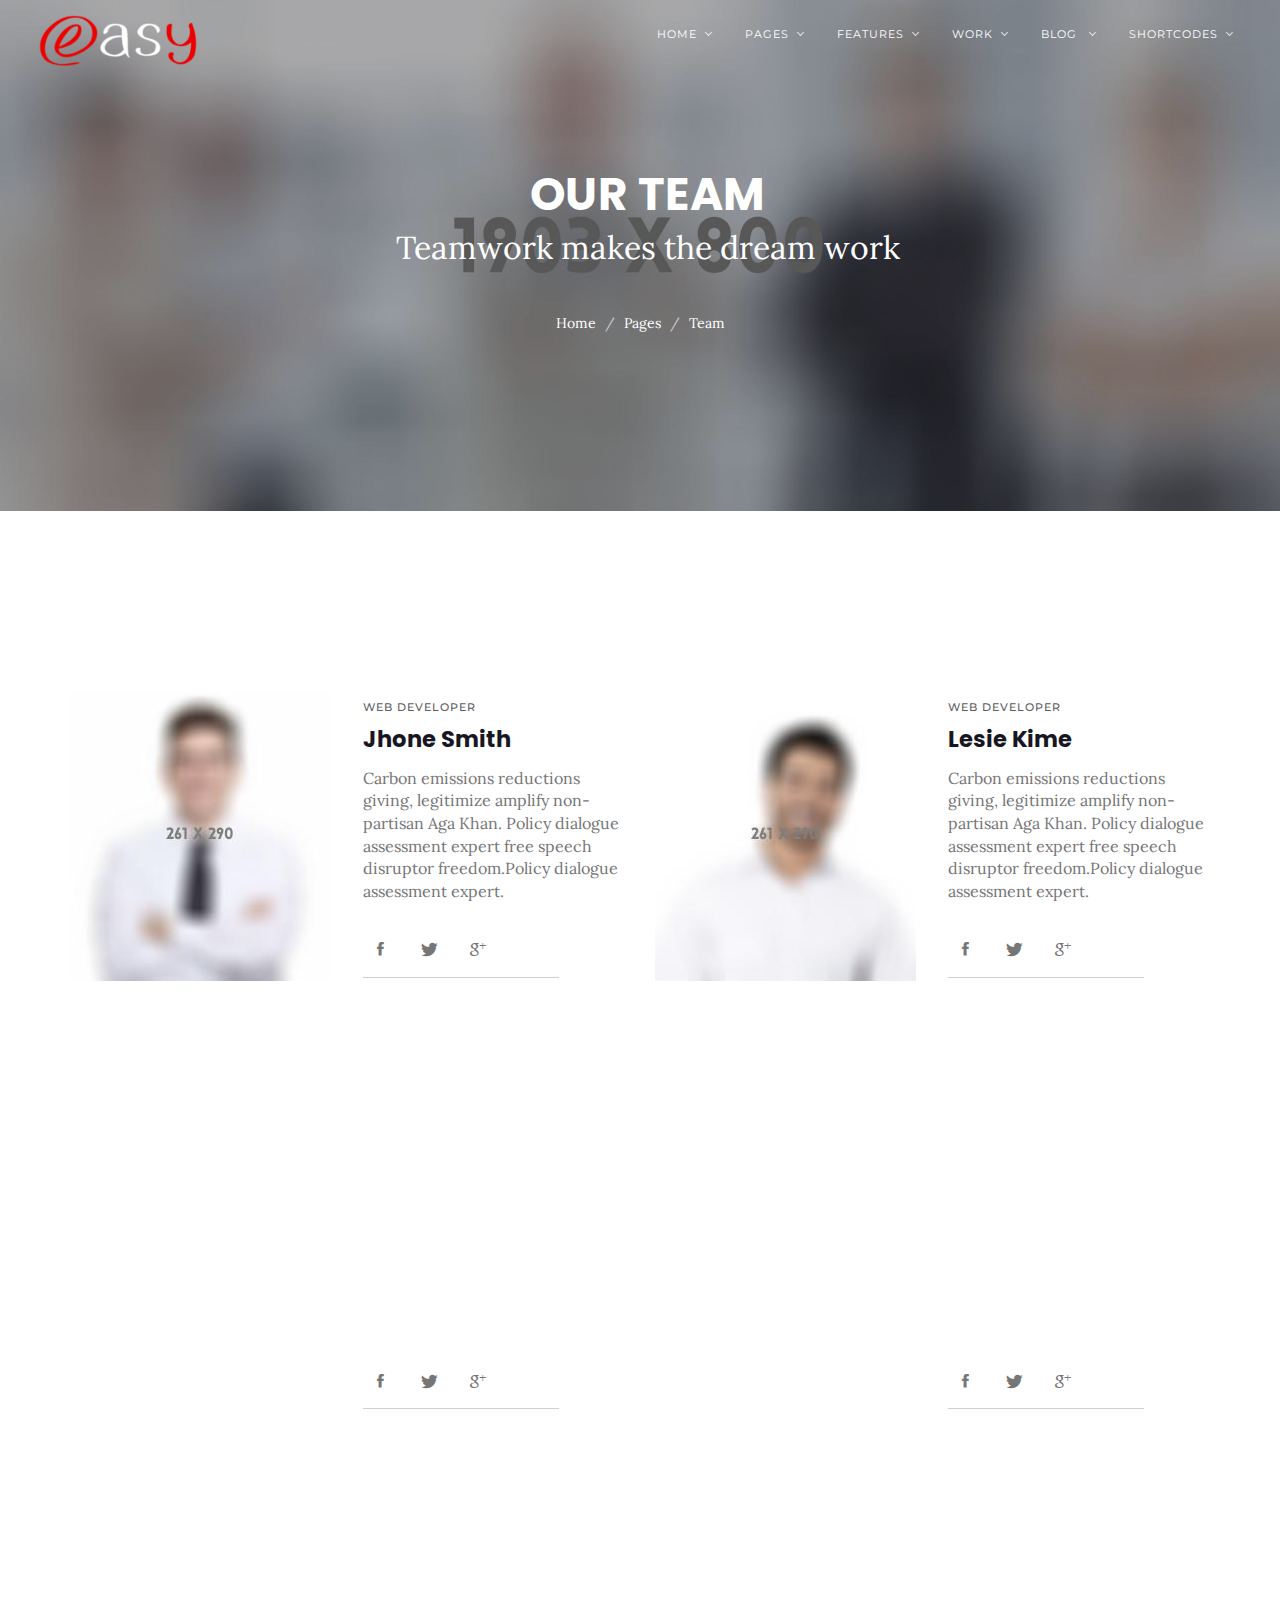
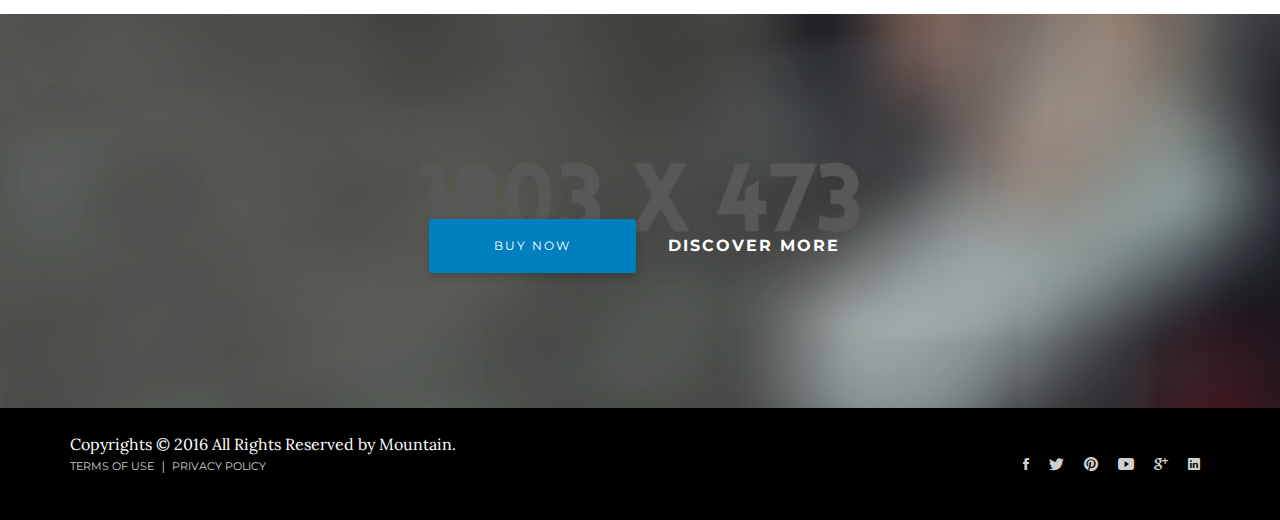
<file: about-team-2.html>
<!DOCTYPE html>
<html lang="en-US" dir="ltr">
  <head>
    <meta charset="utf-8">
    <meta http-equiv="X-UA-Compatible" content="IE=edge">
    <meta name="viewport" content="width=device-width, initial-scale=1">
    <!--  
    Document Title
    =============================================
    -->
    <title>Mountain | The Multi-Purpose HTML5 Template</title>
    <!--  
    Favicons
    =============================================
    -->
    <link rel="apple-touch-icon" sizes="57x57" href="assets/images/favicons/apple-icon-57x57.png">
    <link rel="apple-touch-icon" sizes="60x60" href="assets/images/favicons/apple-icon-60x60.png">
    <link rel="apple-touch-icon" sizes="72x72" href="assets/images/favicons/apple-icon-72x72.png">
    <link rel="apple-touch-icon" sizes="76x76" href="assets/images/favicons/apple-icon-76x76.png">
    <link rel="apple-touch-icon" sizes="114x114" href="assets/images/favicons/apple-icon-114x114.png">
    <link rel="apple-touch-icon" sizes="120x120" href="assets/images/favicons/apple-icon-120x120.png">
    <link rel="apple-touch-icon" sizes="144x144" href="assets/images/favicons/apple-icon-144x144.png">
    <link rel="apple-touch-icon" sizes="152x152" href="assets/images/favicons/apple-icon-152x152.png">
    <link rel="apple-touch-icon" sizes="180x180" href="assets/images/favicons/apple-icon-180x180.png">
    <link rel="icon" type="image/png" sizes="192x192" href="assets/images/favicons/android-icon-192x192.png">
    <link rel="icon" type="image/png" sizes="32x32" href="assets/images/favicons/favicon-32x32.png">
    <link rel="icon" type="image/png" sizes="96x96" href="assets/images/favicons/favicon-96x96.png">
    <link rel="icon" type="image/png" sizes="16x16" href="assets/images/favicons/favicon-16x16.png">
    <link rel="manifest" href="/manifest.json">
    <meta name="msapplication-TileColor" content="#ffffff">
    <meta name="msapplication-TileImage" content="assets/images/favicons/ms-icon-144x144.png">
    <meta name="theme-color" content="#ffffff">
    <!--  
    Preloader
    =============================================
    
    -->
    <style>
      body main {
          opacity: 0;
          filter: alpha(opacity=0);
      }
      
    </style>
    <script type="text/javascript">
      paceOptions = {
          ajax: false,
          document: true,
          restartOnPushState: false,
          restartOnRequestAfter: false
      }
    </script>
    <link href="assets/lib/pace/themes/blue/pace-theme-center-simple.css" rel="stylesheet">
    <script src="assets/lib/pace/pace.min.js"></script>
    <!--  
    Stylesheets
    =============================================
    
    -->
    <link href="assets/lib/bootstrap/dist/css/bootstrap.css" rel="stylesheet">
    <link href="assets/lib/Ionicons/css/ionicons.css" rel="stylesheet">
    <link href="assets/lib/animate-css/animate.css" rel="stylesheet">
    <link rel="stylesheet" type="text/css" href="assets/lib/menuzord/css/menuzord.css">
    <link href="assets/lib/magnific-popup/dist/magnific-popup.css" rel="stylesheet">
    <link href="assets/css/style.css" rel="stylesheet">
    <link id="color-scheme" href="assets/css/colors/custom.css" rel="stylesheet">
  </head>
  <body data-spy="scroll" data-target=".menuzord" data-offset="60">
    <main>
      <div id="menuzord" class="menuzord clearfix navigationbar-animation"><a href="index.html" class="menuzord-brand"><img src="assets/images/header/menu-logo.png" class="default-logo"/><img src="assets/images/header/menu-logo-blue.png" class="dark-logo"/></a>
        <ul class="menuzord-menu menuzord-right">
          <li><a href="javascript:void(0)">Home</a>
            <div class="megamenu megamenu-quarter-width">
              <div class="megamenu-row">
                <div class="col12">
                  <div class="row">
                    <div class="col-sm-4">
                      <ul>
                        <li><a href="startup.html">Startup</a></li>
                        <li><a href="agency.html">Agency</a></li>
                        <li><a href="corporate.html">corporate</a></li>
                        <li><a href="splitcover.html">Split cover</a></li>
                        <li><a href="studio.html">Studio</a></li>
                      </ul>
                    </div>
                    <div class="col-sm-4">
                      <ul>
                        <li><a href="textrotator.html">Text Rotator</a></li>
                        <li><a href="videobackground.html">Video Background</a></li>
                        <li><a href="creative.html">Creative</a></li>
                        <li><a href="personal.html">Personal</a></li>
                        <li><a href="barber.html">Barber</a></li>
                      </ul>
                    </div>
                    <div class="col-sm-4">
                      <ul>
                        <li><a href="gym.html">Gym</a></li>
                        <li><a href="fashion.html">Fashion</a></li>
                        <li><a href="carousel.html">Carousel</a></li>
                        <li><a href="gradient.html">Gradient</a></li>
                        <li><a href="classic.html">Classic									</a></li>
                      </ul>
                    </div>
                  </div>
                </div>
              </div>
            </div>
          </li>
          <li><a href="javascript:void(0)">pages</a>
            <ul class="dropdown">
              <li><a href="javascript:void(0)">About</a>
                <ul class="dropdown">
                  <li><a href="about_1.html">About us 1</a></li>
                  <li><a href="about_2.html">About us 2	</a></li>
                  <li><a href="about-agency.html">About agency						</a></li>
                  <li><a href="about-team-1.html">About Team 1</a></li>
                  <li><a href="about-team-2.html">About Team 2</a></li>
                  <li><a href="about-skills.html">About Skills</a></li>
                </ul>
              </li>
              <li><a href="services.html">Services</a></li>
              <li><a href="javascript:void(0)">Contact</a>
                <ul class="dropdown">
                  <li><a href="contact-simple.html">simple</a></li>
                  <li><a href="contact-api.html">map API</a></li>
                </ul>
              </li>
              <li><a href="javascript:void(0)">Account</a>
                <ul class="dropdown">
                  <li><a href="login.html">Login</a></li>
                  <li><a href="registration.html">registration</a></li>
                </ul>
              </li>
              <li><a href="javascript:void(0)">faqs</a>
                <ul class="dropdown">
                  <li><a href="faqs-1.html">faq style 1</a></li>
                  <li><a href="faqs-2.html">faq style 2</a></li>
                </ul>
              </li>
              <li><a href="javascript:void(0)">Utilities</a>
                <ul class="dropdown">
                  <li><a href="coming-soon.html">Coming Soon</a></li>
                  <li><a href="privacy.html">Privacy<span class="new">New</span></a></li>
                  <li><a href="maintenance.html">Maintenance<span class="new">New</span></a></li>
                  <li><a href="404.html">404 Page<span class="new">new</span></a></li>
                  <li><a href="500.html">500 Page</a></li>
                </ul>
              </li>
              <li><a href="mountain_rtl.html">RTL</a></li>
            </ul>
          </li>
          <li><a href="javascript:void(0)">Features</a>
            <div class="megamenu megamenu-quarter-width">
              <div class="megamenu-row">
                <div class="col12">
                  <div class="row">
                    <div class="col-sm-6">
                      <ul>
                        <li>
                          <h5>Menu styles</h5>
                          <ul>
                            <li> <a href="index.html">Default menu</a></li>
                            <li><a href="overlay_menu.html">Overlay menu<span class="new">New</span></a></li>
                            <li><a href="dot_menu.html">dot menu</a></li>
                            <li><a href="icon_menu.html">icon menu</a></li>
                            <li><a href="side_menu.html">sidebar menu</a></li>
                            <li><a href="topbar_menu.html">topbar menu</a></li>
                          </ul>
                        </li>
                      </ul>
                    </div>
                    <div class="col-sm-6">
                      <ul>
                        <li>
                          <h5>Elements</h5>
                          <ul>
                            <li><a href="alerts.html"><i class="ion-lightbulb"> </i>Alerts</a></li>
                            <li><a href="icons.html"> <i class="ion-ios-heart"> </i>Icons</a></li>
                            <li><a href="typography.html"> <i class="ion-navicon-round"> </i>Typography</a></li>
                            <li><a href="forms.html"> <i class="ion-pricetag"> </i>Forms</a></li>
                            <li><a href="tabs_and_accordions.html"> <i class="ion-pause"> </i>Tabs</a></li>
                            <li><a href="buttons.html"> <i class="ion-android-radio-button-on"> </i>Buttons</a></li>
                          </ul>
                        </li>
                      </ul>
                    </div>
                  </div>
                </div>
              </div>
            </div>
          </li>
          <li><a href="javascript:void(0)">Work</a>
            <div class="megamenu megamenu-half-width">
              <div class="megamenu-row">
                <div class="col4">
                  <h4>Portfolio</h4>
                  <div class="row">
                    <div class="col-sm-12">
                      <ul>
                        <li>
                          <h5>Portfolio Layouts</h5>
                          <ul>
                            <li><a href="portfolio-grid-sortable-gutter.html">sortable</a></li>
                            <li><a href="portfolio-grid-1.html">Gutter</a></li>
                            <li><a href="portfolio-grid-without-padding.html">Without Gutterli</a></li>
                          </ul>
                        </li>
                        <li>
                          <h5>Single Project</h5>
                          <ul>
                            <li><a href="portfolio_single_featured_image.html">Featured Image</a></li>
                            <li><a href="portfolio_single_featured_video.html">Featured Video</a></li>
                            <li><a href="portfolio_single_featured_carousel.html">Featured Carousel</a></li>
                          </ul>
                        </li>
                      </ul>
                    </div>
                  </div>
                </div>
                <div class="col8">
                  <h4>gallery</h4>
                  <div class="row">
                    <div class="col-sm-6">
                      <ul>
                        <li>
                          <h5>boxed</h5>
                          <ul>
                            <li><a href="gallery-boxed-2-column.html">2 columns</a></li>
                            <li><a href="gallery-boxed-3-column.html">3 columns</a></li>
                          </ul>
                        </li>
                        <li>
                          <h5>full width</h5>
                          <ul>
                            <li><a href="gallery-full-width-3-column.html">3 columns</a></li>
                            <li><a href="gallery-full-width-4-column.html">4 columns</a></li>
                            <li><a href="gallery-full-width-5-column.html">5 columns</a></li>
                          </ul>
                        </li>
                      </ul>
                    </div>
                    <div class="col-sm-6">
                      <ul>
                        <li>
                          <h5>masonry<span class="new">Hot</span></h5>
                          <ul>
                            <li><a href="gallery-masonry-1.html">full width Gutter</a></li>
                          </ul>
                        </li>
                        <li>
                          <h5>F/W gutter</h5>
                          <ul>
                            <li><a href="gallery-full-width-gutter-3-column.html">3 columns</a></li>
                            <li><a href="gallery-full-width-gutter-4-column.html">4 columns</a></li>
                          </ul>
                        </li>
                        <li>
                          <h5>boxed gutter</h5>
                          <ul>
                            <li><a href="gallery-boxed-gutter-2-column.html">2 columns</a></li>
                            <li><a href="gallery-boxed-gutter-3-column.html">3 columns														</a></li>
                          </ul>
                        </li>
                      </ul>
                    </div>
                  </div>
                </div>
              </div>
            </div>
          </li>
          <li><a href="javascript:void(0)">Blog						</a>
            <ul class="dropdown">
              <li><a href="blog-left-sidebar.html">Blog left sidebar</a></li>
              <li><a href="blog-right-sidebar.html">Blog right sidebar</a></li>
              <li><a href="blog-left-right-sidebar.html">Blog left right sidebar</a></li>
              <li><a href="blog.html">Blog no sidebar</a></li>
              <li><a href="blog-single-left-sidebar.html">Blog single left sidebar</a></li>
              <li><a href="blog-single-right-sidebar.html">Blog single right sidebar</a></li>
              <li><a href="blog-single-left-right-sidebar.html">Blog single left right sidebar</a></li>
              <li><a href="blog-single-no-sidebar.html">Blog single no sidebar</a></li>
            </ul>
          </li>
          <li><a href="javascript:void(0)">shortcodes</a>
            <div class="megamenu megamenu-half-width">
              <div class="megamenu-row">
                <div class="col12">
                  <div class="row">
                    <div class="col-sm-4">
                      <ul>
                        <li>
                          <h5>Sections<span class="new">New</span></h5>
                          <ul>
                            <li><a href="navigations.html">Navigations</a></li>
                            <li><a href="about.html">About</a></li>
                            <li><a href="service.html">Services</a></li>
                            <li><a href="teams.html">Team</a></li>
                            <li><a href="faq.html">FAQ</a></li>
                            <li><a href="pricings.html">Pricing</a></li>
                            <li><a href="progress.html">Progress</a></li>
                          </ul>
                        </li>
                      </ul>
                    </div>
                    <div class="col-sm-4">
                      <ul>
                        <li>
                          <h5></h5>
                          <ul>
                            <li><a href="testimonial.html">Testimonial</a></li>
                            <li><a href="video.html">Video</a></li>
                            <li><a href="galleries.html">Gallery</a></li>
                            <li><a href="portfolio.html">Portfolio</a></li>
                            <li><a href="cta.html">CTA</a></li>
                            <li><a href="funfacts.html">Fun facts</a></li>
                            <li><a href="contacts.html">Contacts</a></li>
                          </ul>
                        </li>
                      </ul>
                    </div>
                    <div class="col-sm-4">
                      <ul>
                        <li>
                          <h5>Widgets</h5>
                          <ul>
                            <li><a href="media.html">Media</a></li>
                            <li><a href="widgets.html">News letter Subscribe</a></li>
                            <li><a href="widgets.html">Text widgets</a></li>
                            <li><a href="widgets.html">Social Icons</a></li>
                            <li> <a href="feeds.html">Twitter feed</a></li>
                            <li><a href="feeds.html">Istagram feed</a></li>
                            <li><a href="feeds.html">Flickr Photosream</a></li>
                          </ul>
                        </li>
                      </ul>
                    </div>
                  </div>
                </div>
              </div>
            </div>
          </li>
        </ul>
      </div>
      <section id="innerheader2" style="background-image: url(assets/images/header/team.jpg)" class="innerheader innerheader2">
        <div class="container">
          <div class="row pad-small">
            <div class="col-sm-12 text-center">
              <div class="inner-title">
                <h3 data-wow-delay="0.1s" class="wow fadeInUp">Our team</h3>
                <p data-wow-delay="0.2s" class="wow fadeInUp">Teamwork makes the dream work</p>
              </div>
              <div data-wow-delay="0.1s" class="inner-breadcrumb wow fadeInUp">
                <ol class="breadcrumb">
                  <li><a href="index.html" target="_blank">Home</a></li>
                  <li><a href="#">Pages</a>
                  </li>
                  <li>Team
                  </li>
                </ol>
              </div>
            </div>
          </div>
        </div>
      </section>
      <!-- /#innerheader2-->
      <section id="team2" class="team team2 section section-description">
        <div class="container">
          <div class="row">
            <!-- Team member-->
            <div class="col-md-6 main-content-wrapper">
              <div class="row">
                <div class="col-sm-6"><img src="assets/images/team/team-3.jpg" data-wow-delay="0.3s" alt="team" class="img-responsive wow fadeInUp"/></div>
                <div class="col-sm-6">
                  <h6 data-wow-delay="0.2s" class="member-id wow fadeInUp">Web Developer</h6>
                  <h4 data-wow-delay="0.1s" class="member-name wow fadeInUp">Jhone Smith</h4>
                  <p data-wow-delay="0.3s" class="wow fadeInUp">Carbon emissions reductions giving, legitimize amplify non-partisan Aga Khan. Policy dialogue assessment expert free speech  disruptor freedom.Policy dialogue assessment expert.</p>
                  <ul class="social-icons">
                    <li><a href="#"> <i class="ion-social-facebook"></i></a></li>
                    <li><a href="#"> <i class="ion-social-twitter"></i></a></li>
                    <li class="last"><a href="#"> <i class="ion-social-googleplus-outline"></i></a></li>
                  </ul>
                </div>
              </div>
            </div>
            <!-- End Team member-->
            <!-- Team member-->
            <div class="col-md-6 main-content-wrapper">
              <div class="row">
                <div class="col-sm-6"><img src="assets/images/team/team-6.jpg" data-wow-delay="0.3s" alt="team" class="img-responsive wow fadeInUp"/></div>
                <div class="col-sm-6">
                  <h6 data-wow-delay="0.2s" class="member-id wow fadeInUp">Web Developer</h6>
                  <h4 data-wow-delay="0.1s" class="member-name wow fadeInUp">Lesie Kime</h4>
                  <p data-wow-delay="0.3s" class="wow fadeInUp">Carbon emissions reductions giving, legitimize amplify non-partisan Aga Khan. Policy dialogue assessment expert free speech disruptor freedom.Policy dialogue assessment expert.</p>
                  <ul class="social-icons">
                    <li><a href="#"> <i class="ion-social-facebook"></i></a></li>
                    <li><a href="#"> <i class="ion-social-twitter"></i></a></li>
                    <li class="last"><a href="#"> <i class="ion-social-googleplus-outline"></i></a></li>
                  </ul>
                </div>
              </div>
            </div>
            <!-- End Team member-->
            <!-- Team member-->
            <div class="col-md-6 main-content-wrapper">
              <div class="row">
                <div class="col-sm-6"><img src="assets/images/team/team-4.jpg" data-wow-delay="0.3s" alt="team" class="img-responsive wow fadeInUp"/></div>
                <div class="col-sm-6">
                  <h6 data-wow-delay="0.2s" class="member-id wow fadeInUp">Article Writer</h6>
                  <h4 data-wow-delay="0.1s" class="member-name wow fadeInUp">Render Morgan</h4>
                  <p data-wow-delay="0.3s" class="wow fadeInUp">Carbon emissions reductions giving, legitimize amplify non-partisan Aga Khan. Policy dialogue assessment expert free speech disruptor freedom.Policy dialogue assessment expert.</p>
                  <ul class="social-icons">
                    <li><a href="#"> <i class="ion-social-facebook"></i></a></li>
                    <li><a href="#"> <i class="ion-social-twitter"></i></a></li>
                    <li class="last"><a href="#"> <i class="ion-social-googleplus-outline"></i></a></li>
                  </ul>
                </div>
              </div>
            </div>
            <!-- End Team member-->
            <!-- Team member-->
            <div class="col-md-6 main-content-wrapper">
              <div class="row">
                <div class="col-sm-6"><img src="assets/images/team/team-5.jpg" data-wow-delay="0.3s" alt="team" class="img-responsive wow fadeInUp"/></div>
                <div class="col-sm-6">
                  <h6 data-wow-delay="0.2s" class="member-id wow fadeInUp">SEO Expert</h6>
                  <h4 data-wow-delay="0.1s" class="member-name wow fadeInUp">Leele Devid</h4>
                  <p data-wow-delay="0.3s" class="wow fadeInUp">Carbon emissions reductions giving, legitimize amplify non-partisan Aga Khan. Policy dialogue assessment expert free speech disruptor freedom.Policy dialogue assessment expert.</p>
                  <ul class="social-icons">
                    <li><a href="#"> <i class="ion-social-facebook"></i></a></li>
                    <li><a href="#"> <i class="ion-social-twitter"></i></a></li>
                    <li class="last"><a href="#"> <i class="ion-social-googleplus-outline"></i></a></li>
                  </ul>
                </div>
              </div>
            </div>
            <!-- End Team member-->
          </div>
        </div>
      </section>
      <section id="cta3" class="cta3">
        <div class="container">
          <div class="row">
            <div class="col-md-12">
              <div class="cta2-text">
                <h3 class="text-center wow fadeInUp">Are you ready to start</h3>
              </div>
            </div>
            <div class="col-md-12 clearfix text-center">
              <div class="cta2-button"><a href="#" class="btn btn-mountain-flat">Buy now</a><a href="#" class="btn btn-clean">Discover more</a></div>
            </div>
          </div>
        </div>
      </section>
      <!-- Footer-->
      <footer>
        <div class="container">
          <div class="row">
            <div class="col-sm-6">
              <p>Copyrights © 2016 All Rights Reserved by Mountain.<br/><span><a href="#">Terms of use </a>|<a href="#">Privacy Policy</a></span></p>
            </div>
            <div class="col-sm-6">
              <div class="social-icons"><a href="#" class="footer-social"><span class="ion-social-facebook"></span></a><a href="#" class="footer-social"><span class="ion-social-twitter"></span></a><a href="#" class="footer-social"><span class="ion-social-pinterest"></span></a><a href="#" class="footer-social"><span class="ion-social-youtube"></span></a><a href="#" class="footer-social"><span class="ion-social-googleplus"></span></a><a href="#" class="footer-social"><span class="ion-social-linkedin"></span></a></div>
            </div>
          </div>
          <!-- /.row-->
        </div>
        <!-- /.container-->
      </footer>
    </main>
    <!--  
    JavaScripts
    =============================================
    -->
    <script src="assets/lib/jquery/dist/jquery.js"></script>
    <script src="assets/lib/bootstrap/dist/js/bootstrap.js"></script>
    <script src="assets/lib/jquery-easing/jquery.easing.min.js"></script>
    <script src="assets/lib/jquery.stellar/jquery.stellar.js"></script>
    <script src="assets/lib/wow/dist/wow.js"></script>
    <script src="assets/lib/menuzord/js/menuzord.js"></script>
    <script src="assets/lib/imagesloaded/imagesloaded.pkgd.js"></script>
    <script src="assets/lib/smoothscroll-for-websites/SmoothScroll.js"></script>
    <script src="assets/lib/masonry/dist/masonry.pkgd.js"></script>
    <script src="assets/lib/owl.carousel.2.1.0/owl.carousel.min.js"></script>
    <script src="assets/lib/isotope/dist/isotope.pkgd.js"></script>
    <script src="assets/lib/magnific-popup/dist/jquery.magnific-popup.js"></script>
    <!-- Please update the api key with your own key-->
    
    <script src="assets/js/main.js"></script>
  </body>
</html>
</file>
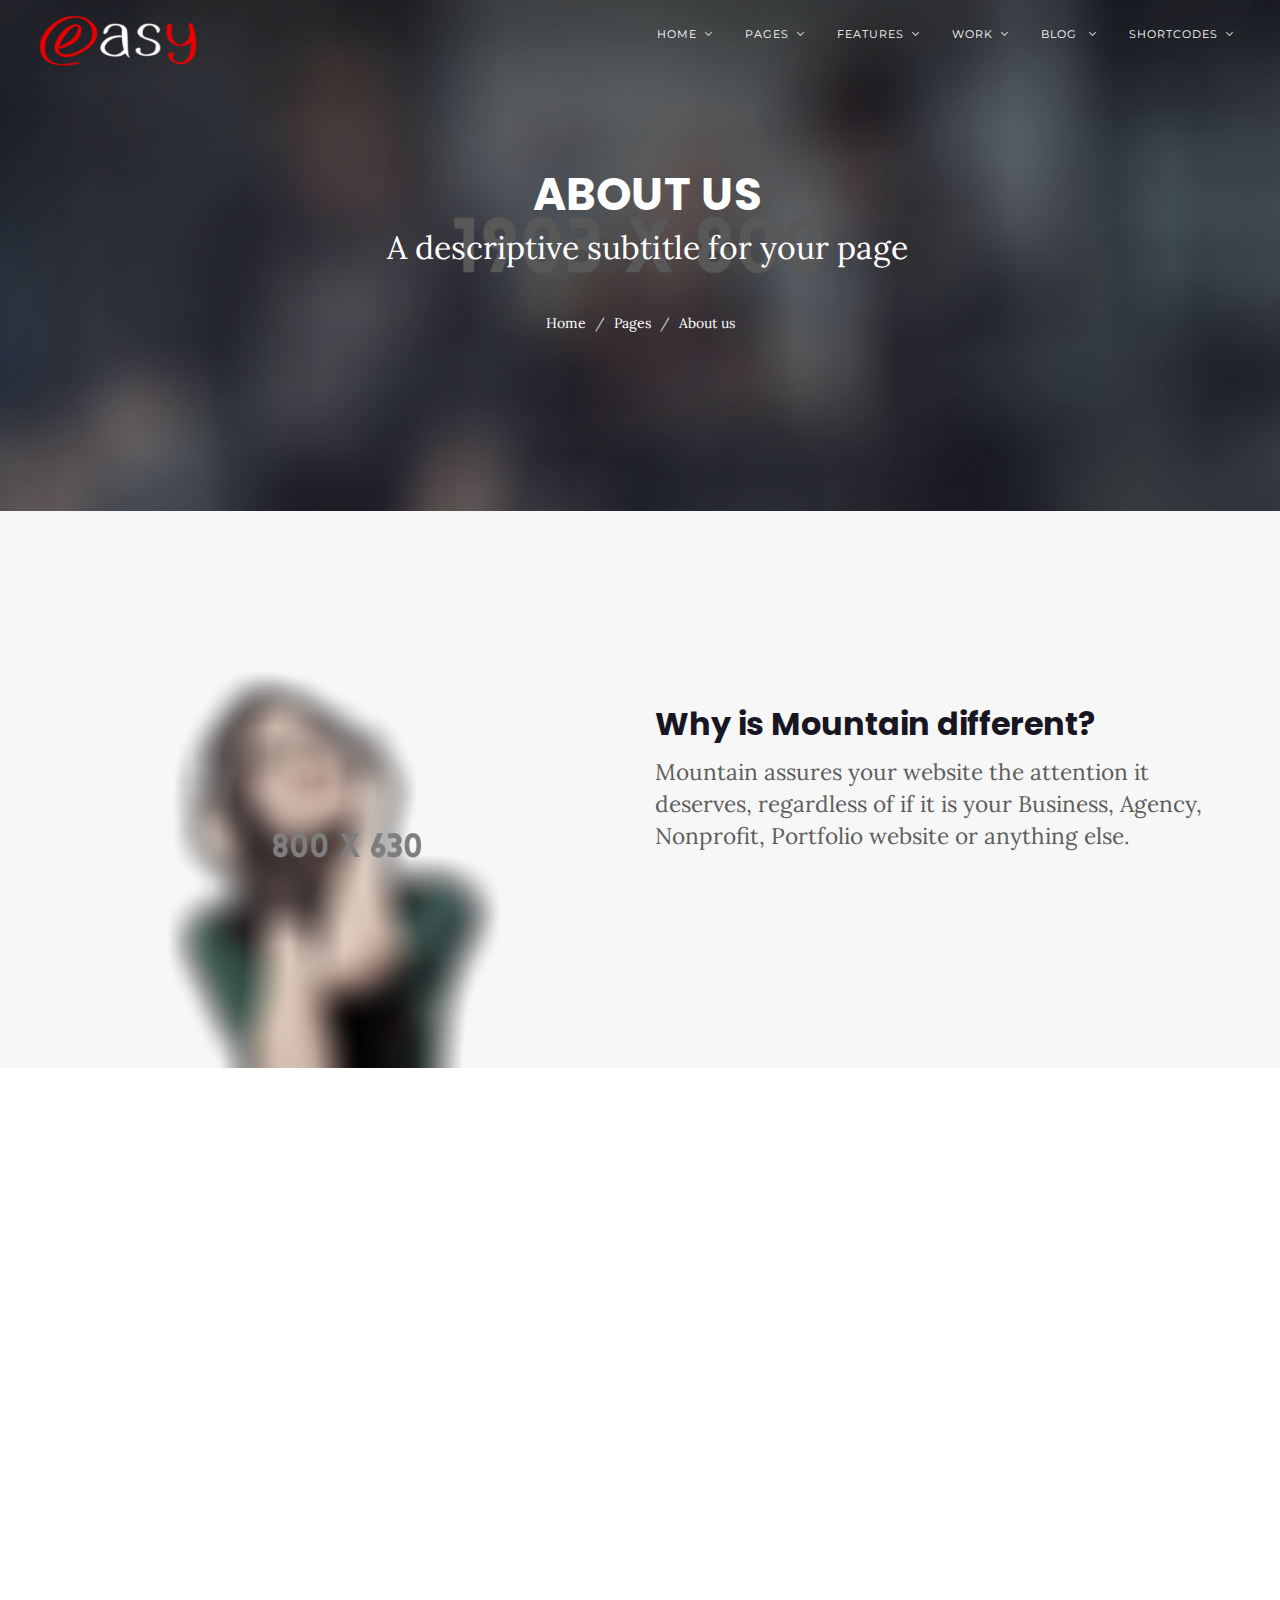
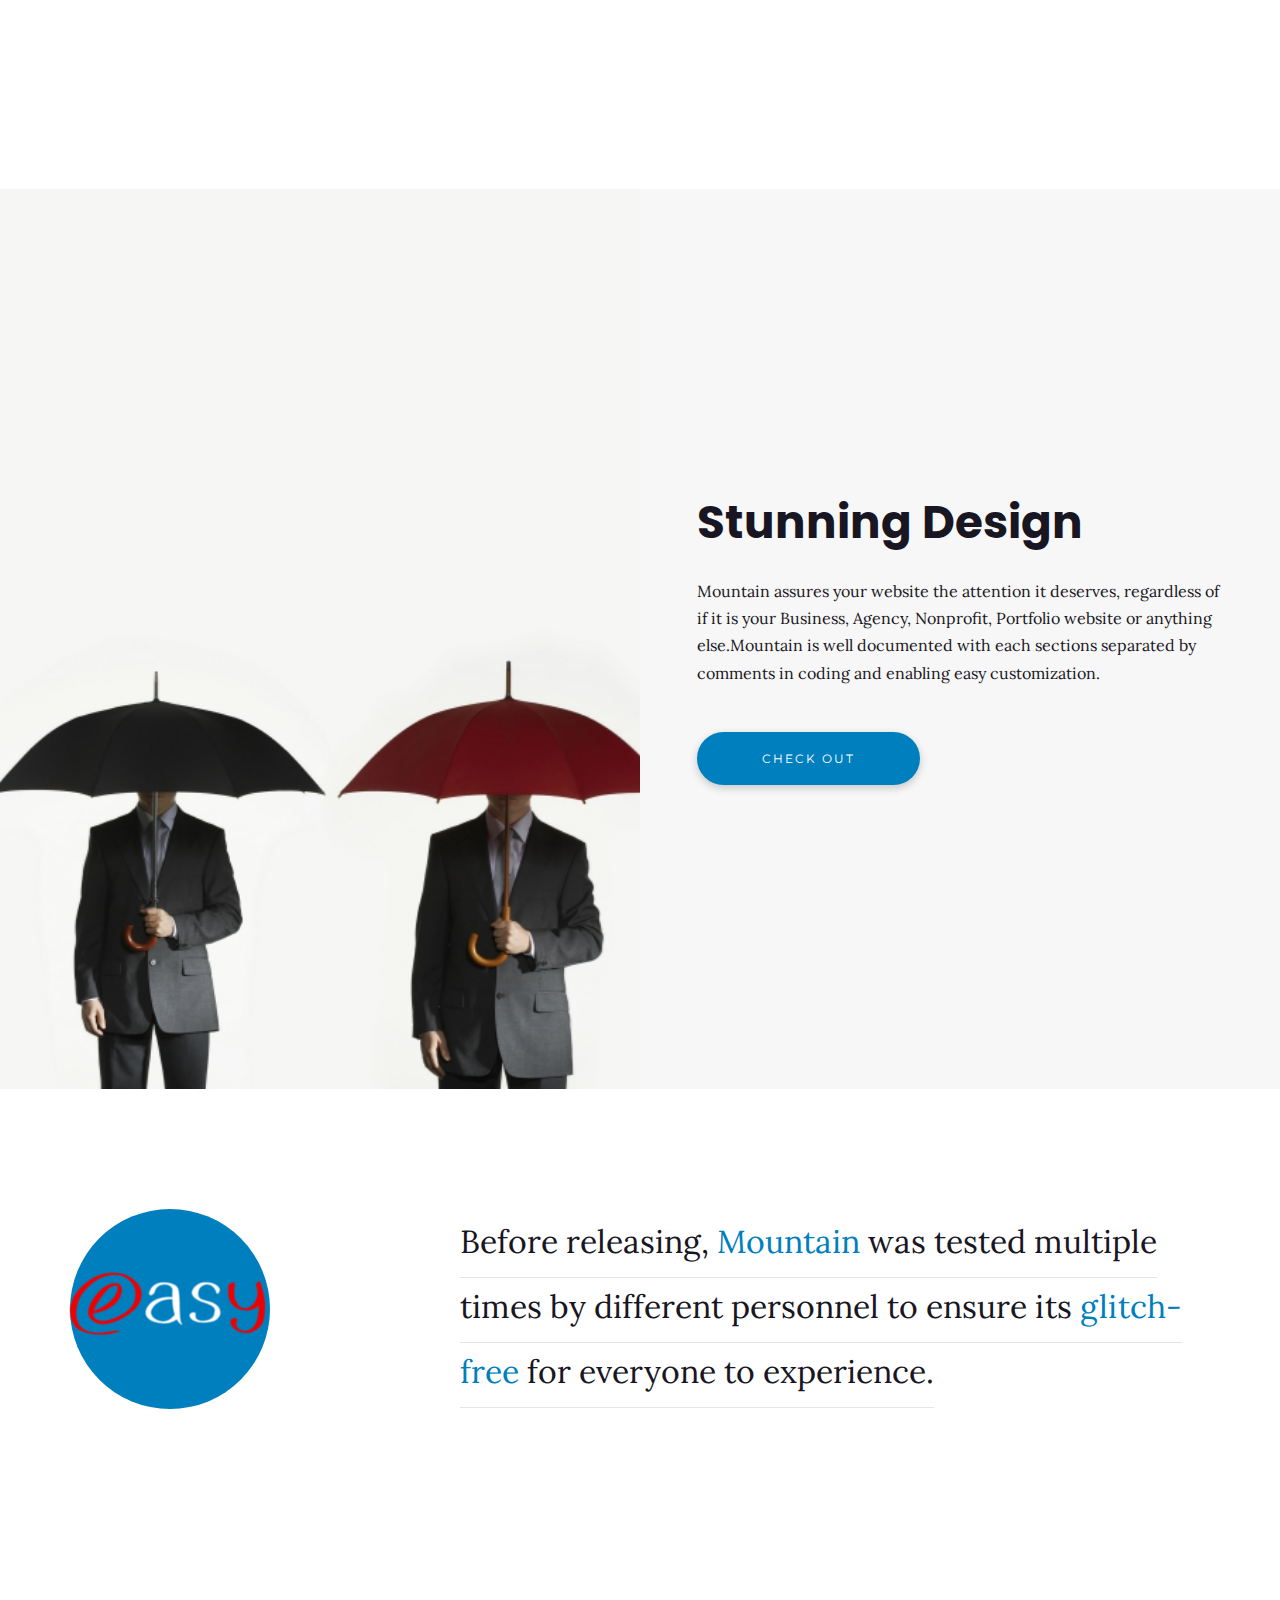
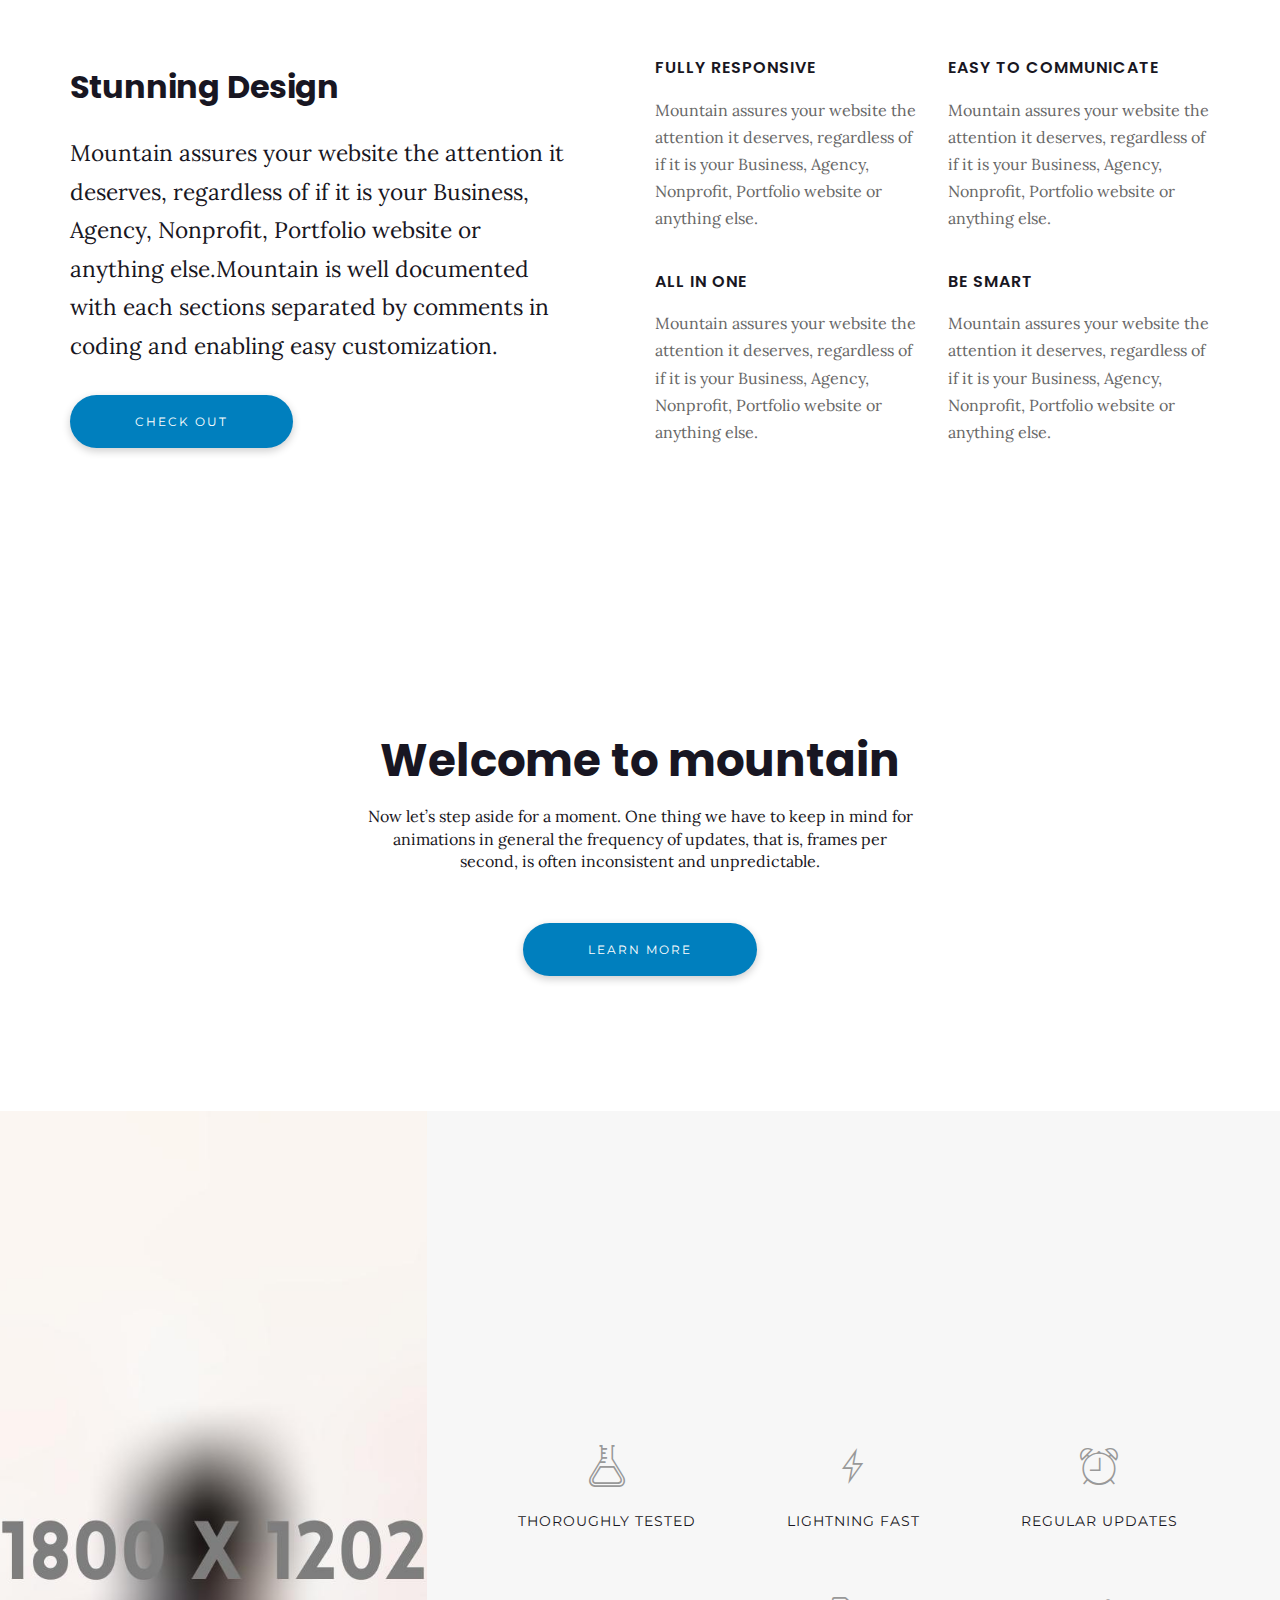
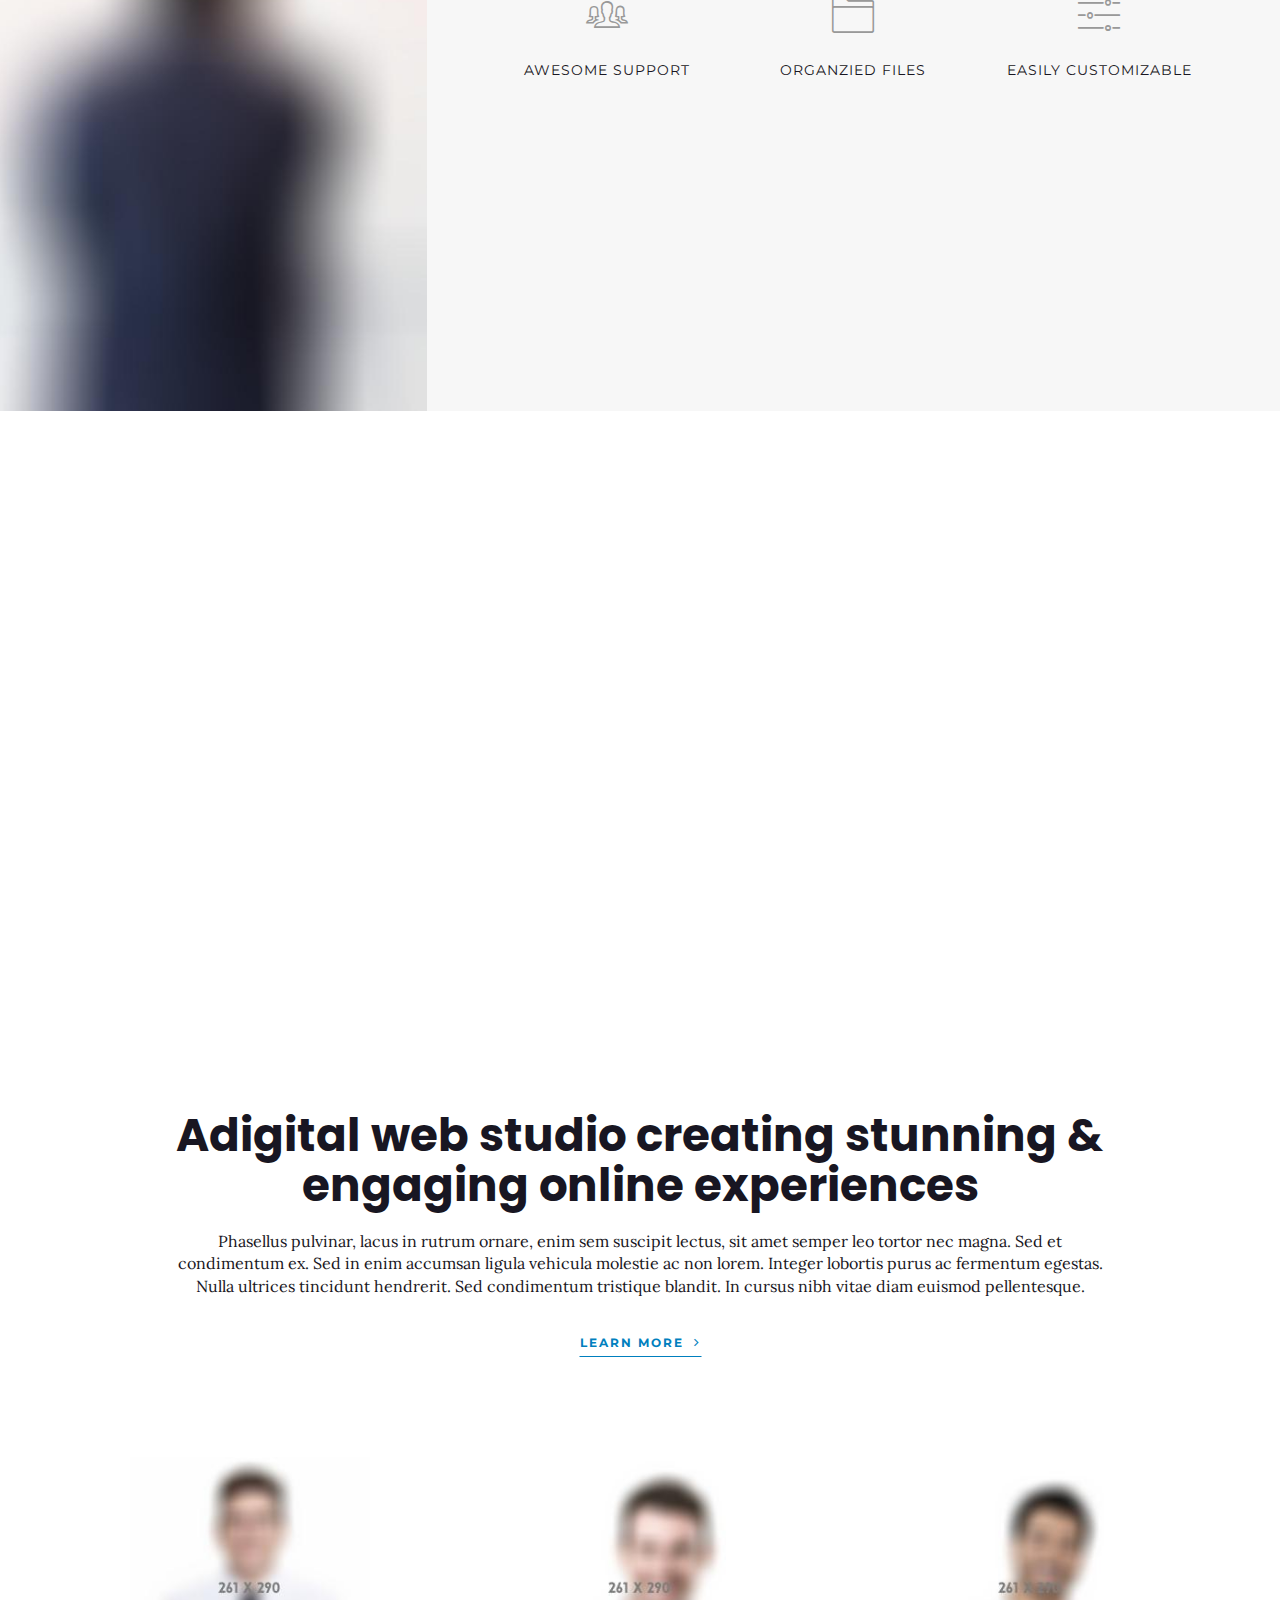
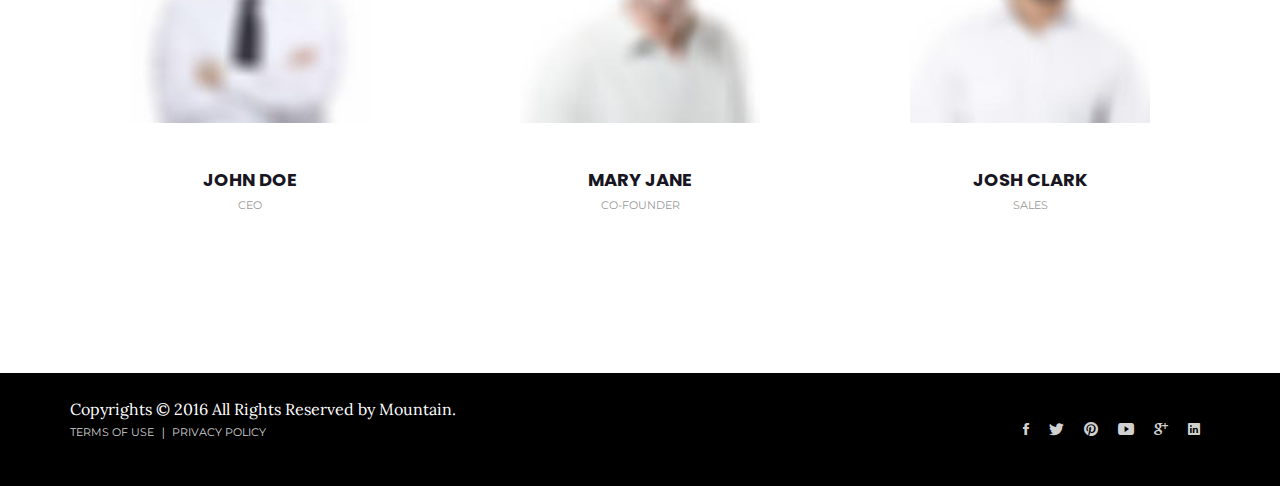
<file: about.html>
<!DOCTYPE html>
<html lang="en-US" dir="ltr">
  <head>
    <meta charset="utf-8">
    <meta http-equiv="X-UA-Compatible" content="IE=edge">
    <meta name="viewport" content="width=device-width, initial-scale=1">
    <!--  
    Document Title
    =============================================
    -->
    <title>Mountain | The Multi-Purpose HTML5 Template</title>
    <!--  
    Favicons
    =============================================
    -->
    <link rel="apple-touch-icon" sizes="57x57" href="assets/images/favicons/apple-icon-57x57.png">
    <link rel="apple-touch-icon" sizes="60x60" href="assets/images/favicons/apple-icon-60x60.png">
    <link rel="apple-touch-icon" sizes="72x72" href="assets/images/favicons/apple-icon-72x72.png">
    <link rel="apple-touch-icon" sizes="76x76" href="assets/images/favicons/apple-icon-76x76.png">
    <link rel="apple-touch-icon" sizes="114x114" href="assets/images/favicons/apple-icon-114x114.png">
    <link rel="apple-touch-icon" sizes="120x120" href="assets/images/favicons/apple-icon-120x120.png">
    <link rel="apple-touch-icon" sizes="144x144" href="assets/images/favicons/apple-icon-144x144.png">
    <link rel="apple-touch-icon" sizes="152x152" href="assets/images/favicons/apple-icon-152x152.png">
    <link rel="apple-touch-icon" sizes="180x180" href="assets/images/favicons/apple-icon-180x180.png">
    <link rel="icon" type="image/png" sizes="192x192" href="assets/images/favicons/android-icon-192x192.png">
    <link rel="icon" type="image/png" sizes="32x32" href="assets/images/favicons/favicon-32x32.png">
    <link rel="icon" type="image/png" sizes="96x96" href="assets/images/favicons/favicon-96x96.png">
    <link rel="icon" type="image/png" sizes="16x16" href="assets/images/favicons/favicon-16x16.png">
    <link rel="manifest" href="/manifest.json">
    <meta name="msapplication-TileColor" content="#ffffff">
    <meta name="msapplication-TileImage" content="assets/images/favicons/ms-icon-144x144.png">
    <meta name="theme-color" content="#ffffff">
    <!--  
    Preloader
    =============================================
    
    -->
    <style>
      body main {
          opacity: 0;
          filter: alpha(opacity=0);
      }
      
    </style>
    <script type="text/javascript">
      paceOptions = {
          ajax: false,
          document: true,
          restartOnPushState: false,
          restartOnRequestAfter: false
      }
    </script>
    <link href="assets/lib/pace/themes/blue/pace-theme-center-simple.css" rel="stylesheet">
    <script src="assets/lib/pace/pace.min.js"></script>
    <!--  
    Stylesheets
    =============================================
    
    -->
    <link href="assets/lib/bootstrap/dist/css/bootstrap.css" rel="stylesheet">
    <link href="assets/lib/Ionicons/css/ionicons.css" rel="stylesheet">
    <link href="assets/lib/animate-css/animate.css" rel="stylesheet">
    <link rel="stylesheet" type="text/css" href="assets/lib/menuzord/css/menuzord.css">
    <link href="assets/lib/magnific-popup/dist/magnific-popup.css" rel="stylesheet">
    <link href="assets/lib/magnific-popup/dist/magnific-popup.css" rel="stylesheet">
    <link href="assets/css/style.css" rel="stylesheet">
    <link id="color-scheme" href="assets/css/colors/custom.css" rel="stylesheet">
  </head>
  <body data-spy="scroll" data-target=".menuzord" data-offset="60">
    <main>
      <div id="menuzord" class="menuzord clearfix navigationbar-animation"><a href="index.html" class="menuzord-brand"><img src="assets/images/header/menu-logo.png" class="default-logo"/><img src="assets/images/header/menu-logo-blue.png" class="dark-logo"/></a>
        <ul class="menuzord-menu menuzord-right">
          <li><a href="javascript:void(0)">Home</a>
            <div class="megamenu megamenu-quarter-width">
              <div class="megamenu-row">
                <div class="col12">
                  <div class="row">
                    <div class="col-sm-4">
                      <ul>
                        <li><a href="startup.html">Startup</a></li>
                        <li><a href="agency.html">Agency</a></li>
                        <li><a href="corporate.html">corporate</a></li>
                        <li><a href="splitcover.html">Split cover</a></li>
                        <li><a href="studio.html">Studio</a></li>
                      </ul>
                    </div>
                    <div class="col-sm-4">
                      <ul>
                        <li><a href="textrotator.html">Text Rotator</a></li>
                        <li><a href="videobackground.html">Video Background</a></li>
                        <li><a href="creative.html">Creative</a></li>
                        <li><a href="personal.html">Personal</a></li>
                        <li><a href="barber.html">Barber</a></li>
                      </ul>
                    </div>
                    <div class="col-sm-4">
                      <ul>
                        <li><a href="gym.html">Gym</a></li>
                        <li><a href="fashion.html">Fashion</a></li>
                        <li><a href="carousel.html">Carousel</a></li>
                        <li><a href="gradient.html">Gradient</a></li>
                        <li><a href="classic.html">Classic									</a></li>
                      </ul>
                    </div>
                  </div>
                </div>
              </div>
            </div>
          </li>
          <li><a href="javascript:void(0)">pages</a>
            <ul class="dropdown">
              <li><a href="javascript:void(0)">About</a>
                <ul class="dropdown">
                  <li><a href="about_1.html">About us 1</a></li>
                  <li><a href="about_2.html">About us 2	</a></li>
                  <li><a href="about-agency.html">About agency						</a></li>
                  <li><a href="about-team-1.html">About Team 1</a></li>
                  <li><a href="about-team-2.html">About Team 2</a></li>
                  <li><a href="about-skills.html">About Skills</a></li>
                </ul>
              </li>
              <li><a href="services.html">Services</a></li>
              <li><a href="javascript:void(0)">Contact</a>
                <ul class="dropdown">
                  <li><a href="contact-simple.html">simple</a></li>
                  <li><a href="contact-api.html">map API</a></li>
                </ul>
              </li>
              <li><a href="javascript:void(0)">Account</a>
                <ul class="dropdown">
                  <li><a href="login.html">Login</a></li>
                  <li><a href="registration.html">registration</a></li>
                </ul>
              </li>
              <li><a href="javascript:void(0)">faqs</a>
                <ul class="dropdown">
                  <li><a href="faqs-1.html">faq style 1</a></li>
                  <li><a href="faqs-2.html">faq style 2</a></li>
                </ul>
              </li>
              <li><a href="javascript:void(0)">Utilities</a>
                <ul class="dropdown">
                  <li><a href="coming-soon.html">Coming Soon</a></li>
                  <li><a href="privacy.html">Privacy<span class="new">New</span></a></li>
                  <li><a href="maintenance.html">Maintenance<span class="new">New</span></a></li>
                  <li><a href="404.html">404 Page<span class="new">new</span></a></li>
                  <li><a href="500.html">500 Page</a></li>
                </ul>
              </li>
              <li><a href="mountain_rtl.html">RTL</a></li>
            </ul>
          </li>
          <li><a href="javascript:void(0)">Features</a>
            <div class="megamenu megamenu-quarter-width">
              <div class="megamenu-row">
                <div class="col12">
                  <div class="row">
                    <div class="col-sm-6">
                      <ul>
                        <li>
                          <h5>Menu styles</h5>
                          <ul>
                            <li> <a href="index.html">Default menu</a></li>
                            <li><a href="overlay_menu.html">Overlay menu<span class="new">New</span></a></li>
                            <li><a href="dot_menu.html">dot menu</a></li>
                            <li><a href="icon_menu.html">icon menu</a></li>
                            <li><a href="side_menu.html">sidebar menu</a></li>
                            <li><a href="topbar_menu.html">topbar menu</a></li>
                          </ul>
                        </li>
                      </ul>
                    </div>
                    <div class="col-sm-6">
                      <ul>
                        <li>
                          <h5>Elements</h5>
                          <ul>
                            <li><a href="alerts.html"><i class="ion-lightbulb"> </i>Alerts</a></li>
                            <li><a href="icons.html"> <i class="ion-ios-heart"> </i>Icons</a></li>
                            <li><a href="typography.html"> <i class="ion-navicon-round"> </i>Typography</a></li>
                            <li><a href="forms.html"> <i class="ion-pricetag"> </i>Forms</a></li>
                            <li><a href="tabs_and_accordions.html"> <i class="ion-pause"> </i>Tabs</a></li>
                            <li><a href="buttons.html"> <i class="ion-android-radio-button-on"> </i>Buttons</a></li>
                          </ul>
                        </li>
                      </ul>
                    </div>
                  </div>
                </div>
              </div>
            </div>
          </li>
          <li><a href="javascript:void(0)">Work</a>
            <div class="megamenu megamenu-half-width">
              <div class="megamenu-row">
                <div class="col4">
                  <h4>Portfolio</h4>
                  <div class="row">
                    <div class="col-sm-12">
                      <ul>
                        <li>
                          <h5>Portfolio Layouts</h5>
                          <ul>
                            <li><a href="portfolio-grid-sortable-gutter.html">sortable</a></li>
                            <li><a href="portfolio-grid-1.html">Gutter</a></li>
                            <li><a href="portfolio-grid-without-padding.html">Without Gutterli</a></li>
                          </ul>
                        </li>
                        <li>
                          <h5>Single Project</h5>
                          <ul>
                            <li><a href="portfolio_single_featured_image.html">Featured Image</a></li>
                            <li><a href="portfolio_single_featured_video.html">Featured Video</a></li>
                            <li><a href="portfolio_single_featured_carousel.html">Featured Carousel</a></li>
                          </ul>
                        </li>
                      </ul>
                    </div>
                  </div>
                </div>
                <div class="col8">
                  <h4>gallery</h4>
                  <div class="row">
                    <div class="col-sm-6">
                      <ul>
                        <li>
                          <h5>boxed</h5>
                          <ul>
                            <li><a href="gallery-boxed-2-column.html">2 columns</a></li>
                            <li><a href="gallery-boxed-3-column.html">3 columns</a></li>
                          </ul>
                        </li>
                        <li>
                          <h5>full width</h5>
                          <ul>
                            <li><a href="gallery-full-width-3-column.html">3 columns</a></li>
                            <li><a href="gallery-full-width-4-column.html">4 columns</a></li>
                            <li><a href="gallery-full-width-5-column.html">5 columns</a></li>
                          </ul>
                        </li>
                      </ul>
                    </div>
                    <div class="col-sm-6">
                      <ul>
                        <li>
                          <h5>masonry<span class="new">Hot</span></h5>
                          <ul>
                            <li><a href="gallery-masonry-1.html">full width Gutter</a></li>
                          </ul>
                        </li>
                        <li>
                          <h5>F/W gutter</h5>
                          <ul>
                            <li><a href="gallery-full-width-gutter-3-column.html">3 columns</a></li>
                            <li><a href="gallery-full-width-gutter-4-column.html">4 columns</a></li>
                          </ul>
                        </li>
                        <li>
                          <h5>boxed gutter</h5>
                          <ul>
                            <li><a href="gallery-boxed-gutter-2-column.html">2 columns</a></li>
                            <li><a href="gallery-boxed-gutter-3-column.html">3 columns														</a></li>
                          </ul>
                        </li>
                      </ul>
                    </div>
                  </div>
                </div>
              </div>
            </div>
          </li>
          <li><a href="javascript:void(0)">Blog						</a>
            <ul class="dropdown">
              <li><a href="blog-left-sidebar.html">Blog left sidebar</a></li>
              <li><a href="blog-right-sidebar.html">Blog right sidebar</a></li>
              <li><a href="blog-left-right-sidebar.html">Blog left right sidebar</a></li>
              <li><a href="blog.html">Blog no sidebar</a></li>
              <li><a href="blog-single-left-sidebar.html">Blog single left sidebar</a></li>
              <li><a href="blog-single-right-sidebar.html">Blog single right sidebar</a></li>
              <li><a href="blog-single-left-right-sidebar.html">Blog single left right sidebar</a></li>
              <li><a href="blog-single-no-sidebar.html">Blog single no sidebar</a></li>
            </ul>
          </li>
          <li><a href="javascript:void(0)">shortcodes</a>
            <div class="megamenu megamenu-half-width">
              <div class="megamenu-row">
                <div class="col12">
                  <div class="row">
                    <div class="col-sm-4">
                      <ul>
                        <li>
                          <h5>Sections<span class="new">New</span></h5>
                          <ul>
                            <li><a href="navigations.html">Navigations</a></li>
                            <li><a href="about.html">About</a></li>
                            <li><a href="service.html">Services</a></li>
                            <li><a href="teams.html">Team</a></li>
                            <li><a href="faq.html">FAQ</a></li>
                            <li><a href="pricings.html">Pricing</a></li>
                            <li><a href="progress.html">Progress</a></li>
                          </ul>
                        </li>
                      </ul>
                    </div>
                    <div class="col-sm-4">
                      <ul>
                        <li>
                          <h5></h5>
                          <ul>
                            <li><a href="testimonial.html">Testimonial</a></li>
                            <li><a href="video.html">Video</a></li>
                            <li><a href="galleries.html">Gallery</a></li>
                            <li><a href="portfolio.html">Portfolio</a></li>
                            <li><a href="cta.html">CTA</a></li>
                            <li><a href="funfacts.html">Fun facts</a></li>
                            <li><a href="contacts.html">Contacts</a></li>
                          </ul>
                        </li>
                      </ul>
                    </div>
                    <div class="col-sm-4">
                      <ul>
                        <li>
                          <h5>Widgets</h5>
                          <ul>
                            <li><a href="media.html">Media</a></li>
                            <li><a href="widgets.html">News letter Subscribe</a></li>
                            <li><a href="widgets.html">Text widgets</a></li>
                            <li><a href="widgets.html">Social Icons</a></li>
                            <li> <a href="feeds.html">Twitter feed</a></li>
                            <li><a href="feeds.html">Istagram feed</a></li>
                            <li><a href="feeds.html">Flickr Photosream</a></li>
                          </ul>
                        </li>
                      </ul>
                    </div>
                  </div>
                </div>
              </div>
            </div>
          </li>
        </ul>
      </div>
      <section id="innerheader2" style="background-image: url(assets/images/header/about.jpg)" class="innerheader innerheader2">
        <div class="container">
          <div class="row pad-small">
            <div class="col-sm-12 text-center">
              <div class="inner-title">
                <h3 data-wow-delay="0.1s" class="wow fadeInUp">About us</h3>
                <p data-wow-delay="0.2s" class="wow fadeInUp">A descriptive subtitle for your page</p>
              </div>
              <div data-wow-delay="0.1s" class="inner-breadcrumb wow fadeInUp">
                <ol class="breadcrumb">
                  <li><a href="index.html" target="_blank">Home</a></li>
                  <li><a href="#">Pages</a>
                  </li>
                  <li>About us
                  </li>
                </ol>
              </div>
            </div>
          </div>
        </div>
      </section>
      <!-- /#innerheader2-->
      <!-- About us Section-->
      <section id="about" class="about down-arrow-dest about-us-1">
        <div class="container">
          <div class="row">
            <div class="col-sm-6"><img src="assets/images/about/1.png" alt="about" data-wow-delay="0.1s" class="img-responsive wow fadeInUp"/></div>
            <div class="col-sm-6">
              <h3 class="section-title wow fadeInUp">Why is Mountain different?</h3>
              <p data-wow-delay="0.2s" class="wow fadeInUp">Mountain assures your website the attention it deserves, regardless of if it is your Business, Agency, Nonprofit, Portfolio website or anything else.</p>
              <div style="margin-bottom:45px;" class="clearfix"></div><a href="#" data-wow-delay="0.3s" class="btn btn btn-mountain-o btn-round wow fadeInUp">learn more</a>
            </div>
          </div>
        </div>
      </section>
      <!-- About us Section-->
      <section id="about" class="about-us-features down-arrow-dest section about-us-2">
        <div class="container">
          <div class="row">
            <div class="col-sm-6"><img src="assets/images/about/2.png" alt="about" data-wow-delay="0.1s" class="img-responsive wow fadeInUp"/></div>
            <div class="col-sm-6">
              <h3 class="section-title wow fadeInUp">Why is Mountain different?</h3>
              <p data-wow-delay="0.2s" class="wow fadeInUp">It is tested on most of the major browsers and all kinds of devices to ensure a glitch-free smooth running experience.</p>
              <div class="row push--top--60">
                <div class="col-sm-12">
                  <div data-wow-delay="0.3s" class="fswrap wow fadeInUp"><i class="fsicon ion-gear-a"></i>
                    <h4>Fully customizable</h4>
                    <p>Mountain is well documented with each sections separated by comments in coding and enabling easy customization.</p>
                  </div>
                </div>
                <div class="col-sm-12">
                  <div class="fswrap wow fadeInUp"><i class="fsicon ion-star"></i>
                    <h4>Compatible with browsers</h4>
                    <p>It is tested on most of the major browsers and all kinds of devices to ensure a glitch-free smooth running experience.</p>
                  </div>
                </div>
              </div>
            </div>
          </div>
        </div>
      </section>
      <div class="about-us-bigbg-wrap">
        <div class="container">
          <div class="row">
            <div class="col-sm-6 bg-image-wrap">
              <div style="background-image:url(assets/images/about/2.jpg)" class="bg-image"></div>
            </div>
            <div class="col-sm-6 content">
              <div class="content-wrap">
                <h2>Stunning Design</h2>
                <p>Mountain assures your website the attention it deserves, regardless of if it is your Business, Agency, Nonprofit, Portfolio website or anything else.Mountain is well documented with each sections separated by comments in coding and enabling easy customization.</p><a href="#" class="btn btn-mountain-flat btn-round">Check Out</a>
              </div>
            </div>
          </div>
        </div>
      </div>
      <section class="section">
        <div class="about-us-5">
          <div class="container">
            <div class="row">
              <div class="col-md-4">
                <div class="logo-wrap"><img src="assets/images/header/menu-logo.png"/></div>
              </div>
              <div class="col-md-8"> 
                <div class="text-wrap"><span>
                     
                    Before releasing, <strong>Mountain </strong>was tested multiple times by different personnel to ensure its<strong>&nbsp;glitch-free </strong>for everyone to experience.</span></div>
              </div>
            </div>
          </div>
        </div>
      </section>
      <section class="section">
        <div class="about-us-6">
          <div class="container">
            <div class="row">
              <div class="col-md-6">
                <h3>Stunning Design</h3>
                <p class="about-main-para">Mountain assures your website the attention it deserves, regardless of if it is your Business, Agency, Nonprofit, Portfolio website or anything else.Mountain is well documented with each sections separated by comments in coding and enabling easy customization.</p><a href="#" class="btn btn-mountain-flat btn-round">Check Out</a>
              </div>
              <div class="col-md-6">
                <div class="features">
                  <div class="row">
                    <div class="col-md-6">
                      <h5>fully responsive
                      </h5>
                      <p>Mountain assures your website the attention it deserves, regardless of if it is your Business, Agency, Nonprofit, Portfolio website or anything else.</p>
                    </div>
                    <div class="col-md-6">
                      <h5>easy to communicate
                      </h5>
                      <p>Mountain assures your website the attention it deserves, regardless of if it is your Business, Agency, Nonprofit, Portfolio website or anything else.</p>
                    </div>
                    <div class="col-md-6">
                      <h5>All in one
                      </h5>
                      <p>Mountain assures your website the attention it deserves, regardless of if it is your Business, Agency, Nonprofit, Portfolio website or anything else.</p>
                    </div>
                    <div class="col-md-6">
                      <h5>Be Smart
                      </h5>
                      <p>Mountain assures your website the attention it deserves, regardless of if it is your Business, Agency, Nonprofit, Portfolio website or anything else.</p>
                    </div>
                  </div>
                </div>
              </div>
            </div>
          </div>
        </div>
      </section>
      <div class="about-us-8 text-center section">
        <div class="container">
          <div class="row">
            <div class="col-sm-6 col-sm-offset-3">
              <h2>Welcome to mountain</h2>
              <p>Now let’s step aside for a moment. One thing we have to keep in mind for animations in general the frequency of updates, that is, frames per second, is often inconsistent and unpredictable.</p><br/><br/><a href="#" class="btn btn-mountain-flat btn-round">Learn more</a>
            </div>
          </div>
        </div>
      </div>
      <div class="about-us-bigbg-wrap about-bigbg-grid">
        <div class="container">
          <div class="row">
            <div class="col-sm-4 bg-image-wrap down-arrow-dest">
              <div style="background-image:url(assets/images/header/corporate-3.jpg)" class="bg-image"></div>
            </div>
            <div class="col-sm-8 col-sm-offset-4 content">
              <div class="content-wrap">
                <div class="row bigbg-grid-row">
                  <div class="col-sm-4">
                    <div class="single-grid"><i class="ion-ios-flask-outline"></i>
                      <div>thoroughly tested</div>
                    </div>
                  </div>
                  <div class="col-sm-4">
                    <div class="single-grid"><i class="ion-ios-bolt-outline"></i>
                      <div>lightning fast</div>
                    </div>
                  </div>
                  <div class="col-sm-4">
                    <div class="single-grid"><i class="ion-ios-alarm-outline"></i>
                      <div>regular updates</div>
                    </div>
                  </div>
                </div>
                <div class="row">
                  <div class="col-sm-4">
                    <div class="single-grid"><i class="ion-ios-people-outline"></i>
                      <div>awesome support</div>
                    </div>
                  </div>
                  <div class="col-sm-4">
                    <div class="single-grid"><i class="ion-ios-folder-outline"></i>
                      <div>organzied files</div>
                    </div>
                  </div>
                  <div class="col-sm-4">
                    <div class="single-grid"><i class="ion-ios-settings"></i>
                      <div>easily customizable</div>
                    </div>
                  </div>
                </div>
              </div>
            </div>
          </div>
        </div>
      </div>
      <section class="section highlight-text-promo">
        <div class="container">
          <div data-wow-delay="0.3s" class="row text-center title-subtitle section-heading-wraper wow fadeInUp">
            <h2 class="section-title">mountain creative agency</h2>
            <p class="section-subtitle">Know something special for your startup.</p>
          </div>
          <div class="row">
            <div data-wow-delay="0.3s" class="col-md-4 col-sm-6 wiget-wraper wow fadeInUp">
              <h4 class="title-underline wiget-title">why choose <span class="highlight-text">us</span></h4>
              <p>It is tested on most of the major browsers and all kinds of devices to ensure a glitch-free smooth running experience.</p>
            </div>
            <div data-wow-delay="0.3s" class="col-md-4 col-sm-6 wiget-wraper wow fadeInUp">
              <h4 class="title-underline wiget-title">our <span class="highlight-text">mission</span></h4>
              <p>It is tested on most of the major browsers and all kinds of devices to ensure a glitch-free smooth running experience.</p>
            </div>
            <div data-wow-delay="0.3s" class="col-md-4 col-sm-6 wiget-wraper wow fadeInUp">
              <h4 class="title-underline wiget-title">what we <span class="highlight-text">do</span></h4>
              <p>It is tested on most of the major browsers and all kinds of devices to ensure a glitch-free smooth running experience.</p>
            </div>
          </div>
        </div>
      </section>
      <div class="about12 section">
        <div class="container">
          <div class="row text-center">
            <div class="col-sm-10 col-sm-offset-1">
              <h2 class="section-title">Adigital web studio creating stunning &amp; engaging online experiences</h2>
            </div>
            <div class="col-sm-10 col-sm-offset-1">
              <p>Phasellus pulvinar, lacus in rutrum ornare, enim sem suscipit lectus, sit amet semper leo tortor nec magna. Sed et condimentum ex. Sed in enim accumsan ligula vehicula molestie ac non lorem. Integer lobortis purus ac fermentum egestas. Nulla ultrices tincidunt hendrerit. Sed condimentum tristique blandit. In cursus nibh vitae diam euismod pellentesque.</p><a href="#" class="btn btn-classic">Learn more <span class="ion-ios-arrow-forward"></span></a>
            </div>
          </div>
          <div class="row">
            <div class="col-sm-4">
              <div class="about-img-box"><img src="assets/images/team/team-3.jpg"/>
                <div class="img-title">
                  <h4>John Doe</h4>
                  <p>CEO</p>
                </div>
              </div>
            </div>
            <div class="col-sm-4">
              <div class="about-img-box"><img src="assets/images/team/team-5.jpg"/>
                <div class="img-title">
                  <h4>Mary jane</h4>
                  <p>co-founder</p>
                </div>
              </div>
            </div>
            <div class="col-sm-4">
              <div class="about-img-box"><img src="assets/images/team/team-6.jpg"/>
                <div class="img-title">
                  <h4>Josh clark</h4>
                  <p>sales</p>
                </div>
              </div>
            </div>
          </div>
        </div>
      </div>
      <!-- Footer-->
      <footer>
        <div class="container">
          <div class="row">
            <div class="col-sm-6">
              <p>Copyrights © 2016 All Rights Reserved by Mountain.<br/><span><a href="#">Terms of use </a>|<a href="#">Privacy Policy</a></span></p>
            </div>
            <div class="col-sm-6">
              <div class="social-icons"><a href="#" class="footer-social"><span class="ion-social-facebook"></span></a><a href="#" class="footer-social"><span class="ion-social-twitter"></span></a><a href="#" class="footer-social"><span class="ion-social-pinterest"></span></a><a href="#" class="footer-social"><span class="ion-social-youtube"></span></a><a href="#" class="footer-social"><span class="ion-social-googleplus"></span></a><a href="#" class="footer-social"><span class="ion-social-linkedin"></span></a></div>
            </div>
          </div>
          <!-- /.row-->
        </div>
        <!-- /.container-->
      </footer>
    </main>
    <!--  
    JavaScripts
    =============================================
    -->
    <script src="assets/lib/jquery/dist/jquery.js"></script>
    <script src="assets/lib/bootstrap/dist/js/bootstrap.js"></script>
    <script src="assets/lib/jquery-easing/jquery.easing.min.js"></script>
    <script src="assets/lib/jquery.stellar/jquery.stellar.js"></script>
    <script src="assets/lib/wow/dist/wow.js"></script>
    <script src="assets/lib/menuzord/js/menuzord.js"></script>
    <script src="assets/lib/imagesloaded/imagesloaded.pkgd.js"></script>
    <script src="assets/lib/smoothscroll-for-websites/SmoothScroll.js"></script>
    <script src="assets/lib/masonry/dist/masonry.pkgd.js"></script>
    <script src="assets/lib/owl.carousel.2.1.0/owl.carousel.min.js"></script>
    <script src="assets/lib/isotope/dist/isotope.pkgd.js"></script>
    <script src="assets/lib/magnific-popup/dist/jquery.magnific-popup.js"></script>
    <script src="assets/lib/owl.carousel.2.1.0/owl.carousel.min.js"></script>
    <script src="assets/lib/isotope/dist/isotope.pkgd.js"></script>
    <script src="assets/lib/waypoints/lib/jquery.waypoints.js"></script>
    <script src="assets/lib/waypoints/lib/shortcuts/inview.js"></script>
    <script src="assets/lib/Radial-Progress-Bar/radial-progress-bar.js"></script>
    <script src="assets/lib/magnific-popup/dist/jquery.magnific-popup.js"></script>
    <script src="assets/lib/masonry/dist/masonry.pkgd.js"></script>
    <!-- Please update the api key with your own key-->
    
    <script src="assets/js/main.js"></script>
  </body>
</html>
</file>
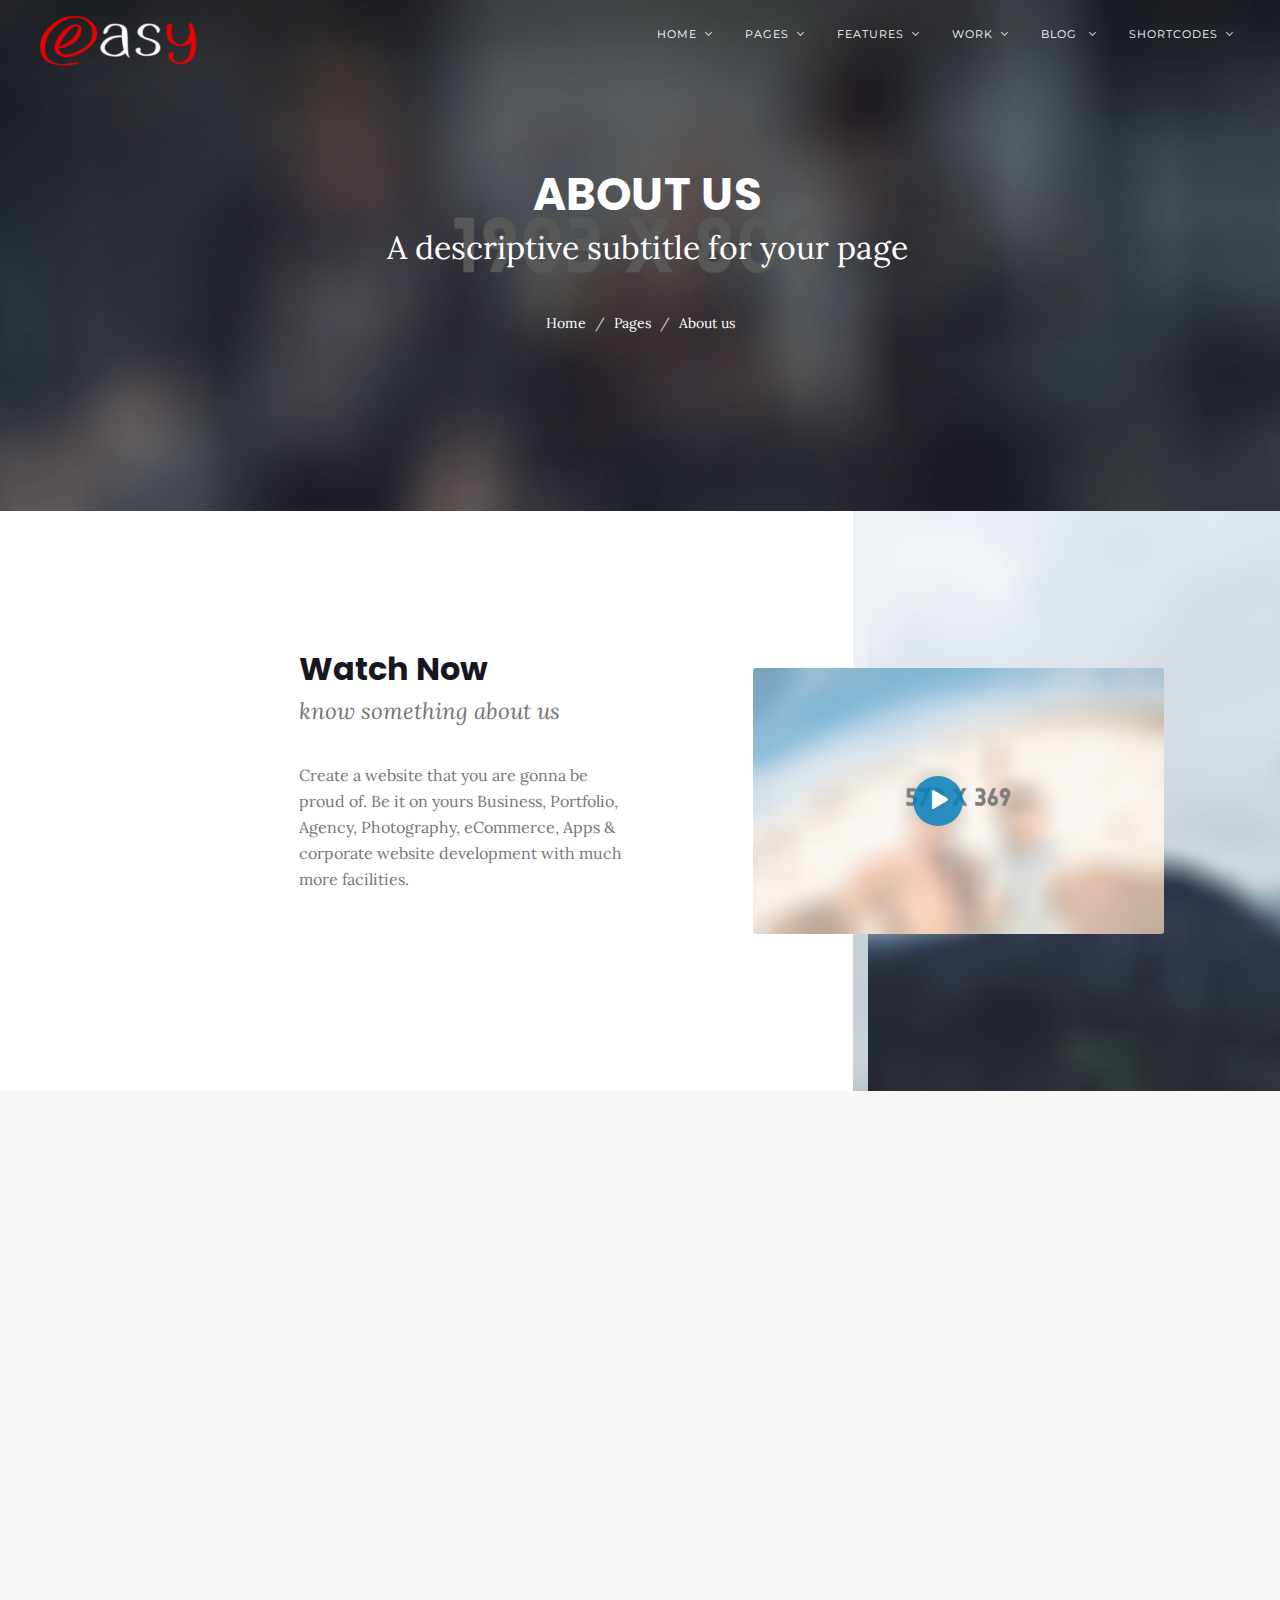
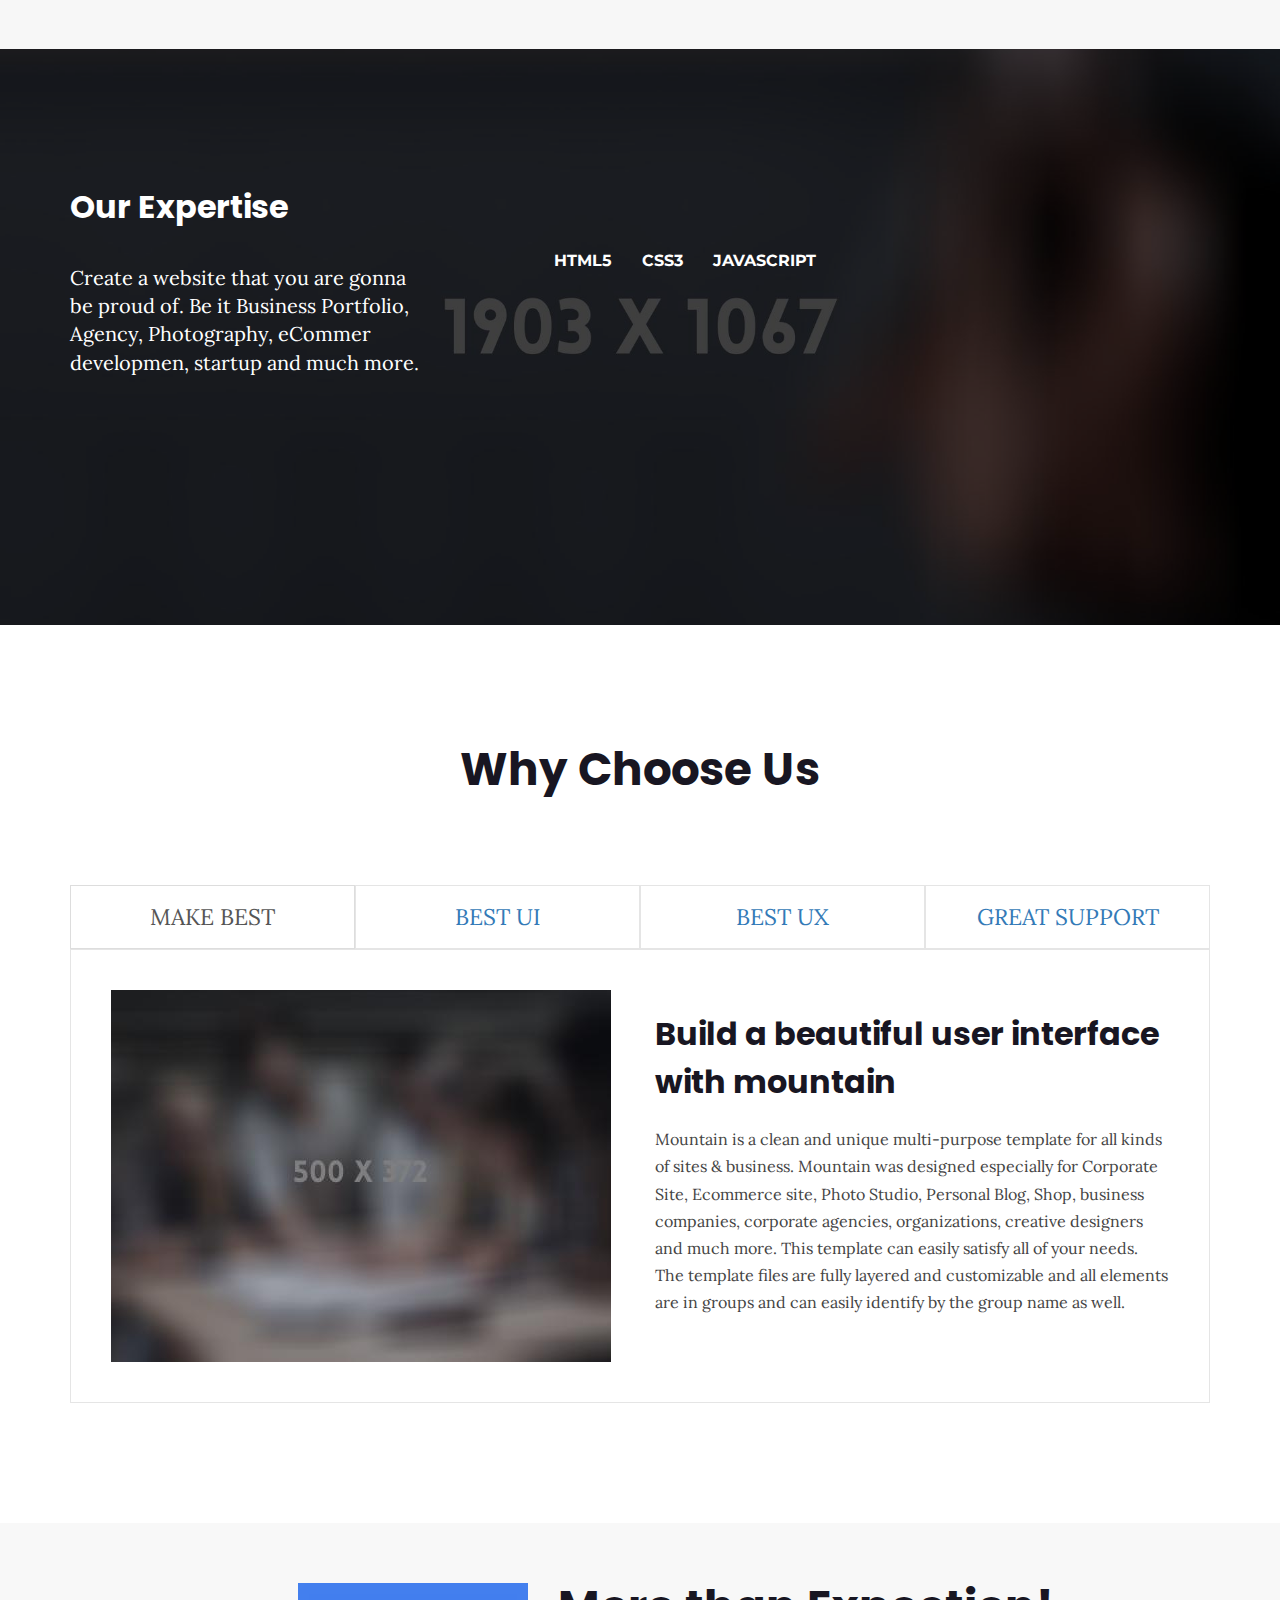
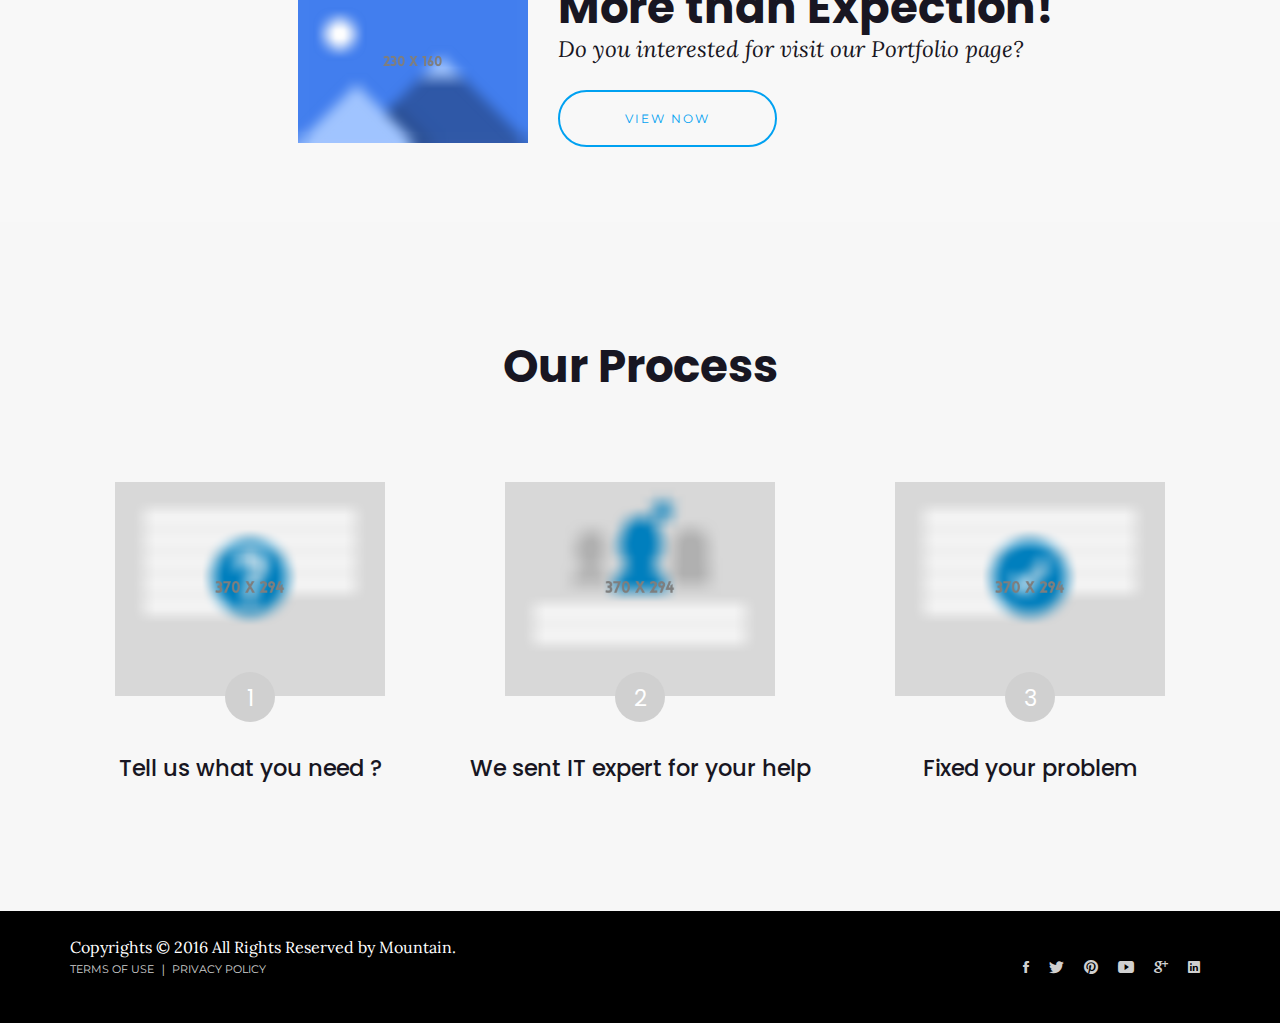
<file: about_1.html>
<!DOCTYPE html>
<html lang="en-US" dir="ltr">
  <head>
    <meta charset="utf-8">
    <meta http-equiv="X-UA-Compatible" content="IE=edge">
    <meta name="viewport" content="width=device-width, initial-scale=1">
    <!--  
    Document Title
    =============================================
    -->
    <title>Mountain | The Multi-Purpose HTML5 Template</title>
    <!--  
    Favicons
    =============================================
    -->
    <link rel="apple-touch-icon" sizes="57x57" href="assets/images/favicons/apple-icon-57x57.png">
    <link rel="apple-touch-icon" sizes="60x60" href="assets/images/favicons/apple-icon-60x60.png">
    <link rel="apple-touch-icon" sizes="72x72" href="assets/images/favicons/apple-icon-72x72.png">
    <link rel="apple-touch-icon" sizes="76x76" href="assets/images/favicons/apple-icon-76x76.png">
    <link rel="apple-touch-icon" sizes="114x114" href="assets/images/favicons/apple-icon-114x114.png">
    <link rel="apple-touch-icon" sizes="120x120" href="assets/images/favicons/apple-icon-120x120.png">
    <link rel="apple-touch-icon" sizes="144x144" href="assets/images/favicons/apple-icon-144x144.png">
    <link rel="apple-touch-icon" sizes="152x152" href="assets/images/favicons/apple-icon-152x152.png">
    <link rel="apple-touch-icon" sizes="180x180" href="assets/images/favicons/apple-icon-180x180.png">
    <link rel="icon" type="image/png" sizes="192x192" href="assets/images/favicons/android-icon-192x192.png">
    <link rel="icon" type="image/png" sizes="32x32" href="assets/images/favicons/favicon-32x32.png">
    <link rel="icon" type="image/png" sizes="96x96" href="assets/images/favicons/favicon-96x96.png">
    <link rel="icon" type="image/png" sizes="16x16" href="assets/images/favicons/favicon-16x16.png">
    <link rel="manifest" href="/manifest.json">
    <meta name="msapplication-TileColor" content="#ffffff">
    <meta name="msapplication-TileImage" content="assets/images/favicons/ms-icon-144x144.png">
    <meta name="theme-color" content="#ffffff">
    <!--  
    Preloader
    =============================================
    
    -->
    <style>
      body main {
          opacity: 0;
          filter: alpha(opacity=0);
      }
      
    </style>
    <script type="text/javascript">
      paceOptions = {
          ajax: false,
          document: true,
          restartOnPushState: false,
          restartOnRequestAfter: false
      }
    </script>
    <link href="assets/lib/pace/themes/blue/pace-theme-center-simple.css" rel="stylesheet">
    <script src="assets/lib/pace/pace.min.js"></script>
    <!--  
    Stylesheets
    =============================================
    
    -->
    <link href="assets/lib/bootstrap/dist/css/bootstrap.css" rel="stylesheet">
    <link href="assets/lib/Ionicons/css/ionicons.css" rel="stylesheet">
    <link href="assets/lib/animate-css/animate.css" rel="stylesheet">
    <link rel="stylesheet" type="text/css" href="assets/lib/menuzord/css/menuzord.css">
    <link href="assets/lib/magnific-popup/dist/magnific-popup.css" rel="stylesheet">
    <link href="assets/lib/magnific-popup/dist/magnific-popup.css" rel="stylesheet">
    <link href="assets/css/style.css" rel="stylesheet">
    <link id="color-scheme" href="assets/css/colors/custom.css" rel="stylesheet">
  </head>
  <body data-spy="scroll" data-target=".menuzord" data-offset="60">
    <main>
      <div id="menuzord" class="menuzord clearfix navigationbar-animation"><a href="index.html" class="menuzord-brand"><img src="assets/images/header/menu-logo.png" class="default-logo"/><img src="assets/images/header/menu-logo-blue.png" class="dark-logo"/></a>
        <ul class="menuzord-menu menuzord-right">
          <li><a href="javascript:void(0)">Home</a>
            <div class="megamenu megamenu-quarter-width">
              <div class="megamenu-row">
                <div class="col12">
                  <div class="row">
                    <div class="col-sm-4">
                      <ul>
                        <li><a href="startup.html">Startup</a></li>
                        <li><a href="agency.html">Agency</a></li>
                        <li><a href="corporate.html">corporate</a></li>
                        <li><a href="splitcover.html">Split cover</a></li>
                        <li><a href="studio.html">Studio</a></li>
                      </ul>
                    </div>
                    <div class="col-sm-4">
                      <ul>
                        <li><a href="textrotator.html">Text Rotator</a></li>
                        <li><a href="videobackground.html">Video Background</a></li>
                        <li><a href="creative.html">Creative</a></li>
                        <li><a href="personal.html">Personal</a></li>
                        <li><a href="barber.html">Barber</a></li>
                      </ul>
                    </div>
                    <div class="col-sm-4">
                      <ul>
                        <li><a href="gym.html">Gym</a></li>
                        <li><a href="fashion.html">Fashion</a></li>
                        <li><a href="carousel.html">Carousel</a></li>
                        <li><a href="gradient.html">Gradient</a></li>
                        <li><a href="classic.html">Classic									</a></li>
                      </ul>
                    </div>
                  </div>
                </div>
              </div>
            </div>
          </li>
          <li><a href="javascript:void(0)">pages</a>
            <ul class="dropdown">
              <li><a href="javascript:void(0)">About</a>
                <ul class="dropdown">
                  <li><a href="about_1.html">About us 1</a></li>
                  <li><a href="about_2.html">About us 2	</a></li>
                  <li><a href="about-agency.html">About agency						</a></li>
                  <li><a href="about-team-1.html">About Team 1</a></li>
                  <li><a href="about-team-2.html">About Team 2</a></li>
                  <li><a href="about-skills.html">About Skills</a></li>
                </ul>
              </li>
              <li><a href="services.html">Services</a></li>
              <li><a href="javascript:void(0)">Contact</a>
                <ul class="dropdown">
                  <li><a href="contact-simple.html">simple</a></li>
                  <li><a href="contact-api.html">map API</a></li>
                </ul>
              </li>
              <li><a href="javascript:void(0)">Account</a>
                <ul class="dropdown">
                  <li><a href="login.html">Login</a></li>
                  <li><a href="registration.html">registration</a></li>
                </ul>
              </li>
              <li><a href="javascript:void(0)">faqs</a>
                <ul class="dropdown">
                  <li><a href="faqs-1.html">faq style 1</a></li>
                  <li><a href="faqs-2.html">faq style 2</a></li>
                </ul>
              </li>
              <li><a href="javascript:void(0)">Utilities</a>
                <ul class="dropdown">
                  <li><a href="coming-soon.html">Coming Soon</a></li>
                  <li><a href="privacy.html">Privacy<span class="new">New</span></a></li>
                  <li><a href="maintenance.html">Maintenance<span class="new">New</span></a></li>
                  <li><a href="404.html">404 Page<span class="new">new</span></a></li>
                  <li><a href="500.html">500 Page</a></li>
                </ul>
              </li>
              <li><a href="mountain_rtl.html">RTL</a></li>
            </ul>
          </li>
          <li><a href="javascript:void(0)">Features</a>
            <div class="megamenu megamenu-quarter-width">
              <div class="megamenu-row">
                <div class="col12">
                  <div class="row">
                    <div class="col-sm-6">
                      <ul>
                        <li>
                          <h5>Menu styles</h5>
                          <ul>
                            <li> <a href="index.html">Default menu</a></li>
                            <li><a href="overlay_menu.html">Overlay menu<span class="new">New</span></a></li>
                            <li><a href="dot_menu.html">dot menu</a></li>
                            <li><a href="icon_menu.html">icon menu</a></li>
                            <li><a href="side_menu.html">sidebar menu</a></li>
                            <li><a href="topbar_menu.html">topbar menu</a></li>
                          </ul>
                        </li>
                      </ul>
                    </div>
                    <div class="col-sm-6">
                      <ul>
                        <li>
                          <h5>Elements</h5>
                          <ul>
                            <li><a href="alerts.html"><i class="ion-lightbulb"> </i>Alerts</a></li>
                            <li><a href="icons.html"> <i class="ion-ios-heart"> </i>Icons</a></li>
                            <li><a href="typography.html"> <i class="ion-navicon-round"> </i>Typography</a></li>
                            <li><a href="forms.html"> <i class="ion-pricetag"> </i>Forms</a></li>
                            <li><a href="tabs_and_accordions.html"> <i class="ion-pause"> </i>Tabs</a></li>
                            <li><a href="buttons.html"> <i class="ion-android-radio-button-on"> </i>Buttons</a></li>
                          </ul>
                        </li>
                      </ul>
                    </div>
                  </div>
                </div>
              </div>
            </div>
          </li>
          <li><a href="javascript:void(0)">Work</a>
            <div class="megamenu megamenu-half-width">
              <div class="megamenu-row">
                <div class="col4">
                  <h4>Portfolio</h4>
                  <div class="row">
                    <div class="col-sm-12">
                      <ul>
                        <li>
                          <h5>Portfolio Layouts</h5>
                          <ul>
                            <li><a href="portfolio-grid-sortable-gutter.html">sortable</a></li>
                            <li><a href="portfolio-grid-1.html">Gutter</a></li>
                            <li><a href="portfolio-grid-without-padding.html">Without Gutterli</a></li>
                          </ul>
                        </li>
                        <li>
                          <h5>Single Project</h5>
                          <ul>
                            <li><a href="portfolio_single_featured_image.html">Featured Image</a></li>
                            <li><a href="portfolio_single_featured_video.html">Featured Video</a></li>
                            <li><a href="portfolio_single_featured_carousel.html">Featured Carousel</a></li>
                          </ul>
                        </li>
                      </ul>
                    </div>
                  </div>
                </div>
                <div class="col8">
                  <h4>gallery</h4>
                  <div class="row">
                    <div class="col-sm-6">
                      <ul>
                        <li>
                          <h5>boxed</h5>
                          <ul>
                            <li><a href="gallery-boxed-2-column.html">2 columns</a></li>
                            <li><a href="gallery-boxed-3-column.html">3 columns</a></li>
                          </ul>
                        </li>
                        <li>
                          <h5>full width</h5>
                          <ul>
                            <li><a href="gallery-full-width-3-column.html">3 columns</a></li>
                            <li><a href="gallery-full-width-4-column.html">4 columns</a></li>
                            <li><a href="gallery-full-width-5-column.html">5 columns</a></li>
                          </ul>
                        </li>
                      </ul>
                    </div>
                    <div class="col-sm-6">
                      <ul>
                        <li>
                          <h5>masonry<span class="new">Hot</span></h5>
                          <ul>
                            <li><a href="gallery-masonry-1.html">full width Gutter</a></li>
                          </ul>
                        </li>
                        <li>
                          <h5>F/W gutter</h5>
                          <ul>
                            <li><a href="gallery-full-width-gutter-3-column.html">3 columns</a></li>
                            <li><a href="gallery-full-width-gutter-4-column.html">4 columns</a></li>
                          </ul>
                        </li>
                        <li>
                          <h5>boxed gutter</h5>
                          <ul>
                            <li><a href="gallery-boxed-gutter-2-column.html">2 columns</a></li>
                            <li><a href="gallery-boxed-gutter-3-column.html">3 columns														</a></li>
                          </ul>
                        </li>
                      </ul>
                    </div>
                  </div>
                </div>
              </div>
            </div>
          </li>
          <li><a href="javascript:void(0)">Blog						</a>
            <ul class="dropdown">
              <li><a href="blog-left-sidebar.html">Blog left sidebar</a></li>
              <li><a href="blog-right-sidebar.html">Blog right sidebar</a></li>
              <li><a href="blog-left-right-sidebar.html">Blog left right sidebar</a></li>
              <li><a href="blog.html">Blog no sidebar</a></li>
              <li><a href="blog-single-left-sidebar.html">Blog single left sidebar</a></li>
              <li><a href="blog-single-right-sidebar.html">Blog single right sidebar</a></li>
              <li><a href="blog-single-left-right-sidebar.html">Blog single left right sidebar</a></li>
              <li><a href="blog-single-no-sidebar.html">Blog single no sidebar</a></li>
            </ul>
          </li>
          <li><a href="javascript:void(0)">shortcodes</a>
            <div class="megamenu megamenu-half-width">
              <div class="megamenu-row">
                <div class="col12">
                  <div class="row">
                    <div class="col-sm-4">
                      <ul>
                        <li>
                          <h5>Sections<span class="new">New</span></h5>
                          <ul>
                            <li><a href="navigations.html">Navigations</a></li>
                            <li><a href="about.html">About</a></li>
                            <li><a href="service.html">Services</a></li>
                            <li><a href="teams.html">Team</a></li>
                            <li><a href="faq.html">FAQ</a></li>
                            <li><a href="pricings.html">Pricing</a></li>
                            <li><a href="progress.html">Progress</a></li>
                          </ul>
                        </li>
                      </ul>
                    </div>
                    <div class="col-sm-4">
                      <ul>
                        <li>
                          <h5></h5>
                          <ul>
                            <li><a href="testimonial.html">Testimonial</a></li>
                            <li><a href="video.html">Video</a></li>
                            <li><a href="galleries.html">Gallery</a></li>
                            <li><a href="portfolio.html">Portfolio</a></li>
                            <li><a href="cta.html">CTA</a></li>
                            <li><a href="funfacts.html">Fun facts</a></li>
                            <li><a href="contacts.html">Contacts</a></li>
                          </ul>
                        </li>
                      </ul>
                    </div>
                    <div class="col-sm-4">
                      <ul>
                        <li>
                          <h5>Widgets</h5>
                          <ul>
                            <li><a href="media.html">Media</a></li>
                            <li><a href="widgets.html">News letter Subscribe</a></li>
                            <li><a href="widgets.html">Text widgets</a></li>
                            <li><a href="widgets.html">Social Icons</a></li>
                            <li> <a href="feeds.html">Twitter feed</a></li>
                            <li><a href="feeds.html">Istagram feed</a></li>
                            <li><a href="feeds.html">Flickr Photosream</a></li>
                          </ul>
                        </li>
                      </ul>
                    </div>
                  </div>
                </div>
              </div>
            </div>
          </li>
        </ul>
      </div>
      <section id="innerheader2" style="background-image: url(assets/images/header/about.jpg)" class="innerheader innerheader2">
        <div class="container">
          <div class="row pad-small">
            <div class="col-sm-12 text-center">
              <div class="inner-title">
                <h3 data-wow-delay="0.1s" class="wow fadeInUp">About us</h3>
                <p data-wow-delay="0.2s" class="wow fadeInUp">A descriptive subtitle for your page</p>
              </div>
              <div data-wow-delay="0.1s" class="inner-breadcrumb wow fadeInUp">
                <ol class="breadcrumb">
                  <li><a href="index.html" target="_blank">Home</a></li>
                  <li><a href="#">Pages</a>
                  </li>
                  <li>About us
                  </li>
                </ol>
              </div>
            </div>
          </div>
        </div>
      </section>
      <!-- /#innerheader2-->
      <section id="video" class="video video1 section">
        <div class="container-fluid">
          <div class="row">
            <div class="col-md-8 col-sm-6 col-xs-12">
              <div class="row">
                <div class="col-md-offset-4 col-md-5">
                  <h3 data-wow-delay="0.1s" class="section-title wow fadeInUp">Watch Now</h3>
                  <p data-wow-delay="0.2s" class="section-subtitle wow fadeInUp">Know something about us</p>
                  <p data-wow-delay="0.3s" class="wow fadeInUp">Create a website that you are gonna be proud of. Be it on yours Business, Portfolio, Agency, Photography, eCommerce, Apps &amp; corporate website development  with much more facilities.</p><a href="#" data-wow-delay="0.3s" class="btn btn-mountain-link wow fadeInUp">Learn more<span class="btn-icon"><i class="ion-ios-arrow-thin-right"></i></span></a>
                </div>
              </div>
            </div>
            <div id="videoText" style="background-image:url('assets/images/video/video-bg.jpg')" class="col-md-4 col-sm-6 col-xs-12 p-r-0 col-md-offset-8 video-text">
              <div style="background-image:url('assets/images/video/video-bg.jpg')" class="partial-bg">
                <div class="bg-wrapper"><img id="video_thum_1" src="assets/images/video/video.png" class="img-responsive btn-video"/><a id="btnVideo" href="https://player.vimeo.com/video/156395271" class="btn-round-video"><i class="ion-play"></i></a></div>
              </div>
            </div>
          </div>
        </div>
      </section>
      <!-- /#video-->
      <!-- About us Section-->
      <section id="about" class="about down-arrow-dest about-us-1">
        <div class="container">
          <div class="row">
            <div class="col-sm-6"><img src="assets/images/about/1.png" alt="about" data-wow-delay="0.1s" class="img-responsive wow fadeInUp"/></div>
            <div class="col-sm-6">
              <h3 class="section-title wow fadeInUp">Why is Mountain different?</h3>
              <p data-wow-delay="0.2s" class="wow fadeInUp">Mountain assures your website the attention it deserves, regardless of if it is your Business, Agency, Nonprofit, Portfolio website or anything else.</p>
              <div style="margin-bottom:45px;" class="clearfix"></div><a href="#" data-wow-delay="0.3s" class="btn btn btn-mountain-o btn-round wow fadeInUp">learn more</a>
            </div>
          </div>
        </div>
      </section>
      <section id="ourExpertise1" style="background-image: url(assets/images/expertise/1.jpg)" class="ourExpertise1 section">
        <div class="container">
          <div class="row">
            <div class="col-sm-12">
              <div class="expertise-header">
                <h3>Our Expertise</h3>
              </div>
            </div>
            <div class="col-sm-12 col-md-4 sm-push-bottom-120">
              <p>
                Create a website that you are gonna be proud of. Be it Business Portfolio, Agency, 
                Photography, eCommer developmen, startup and much more.
              </p><a href="#" data-wow-delay="0.3s" class="btn btn-mountain-flat btn-round wow fadeInUp">Learn More</a>
            </div>
            <div class="col-sm-12 col-md-8">
              <div id="expertise-circle-wraper" class="circle-wrapper clearfix">
                <div id="expertise-circle" data-color="rgb(255,255,255)" data-bg-color="rgba(255,255,255,0.4)" data-value="75" class="expertise-circle">
                  <div class="expertise"></div>
                  <h4 class="text-center">html5</h4>
                </div>
                <div id="expertise-circle-2" data-color="rgb(255,255,255)" data-bg-color="rgba(255,255,255,0.4)" data-value="90" class="expertise-circle">
                  <div class="expertise"></div>
                  <h4 class="text-center">css3</h4>
                </div>
                <div id="expertise-circle-3" data-color="rgb(255,255,255)" data-bg-color="rgba(255,255,255,0.4)" data-value="65" class="expertise-circle">
                  <div class="expertise"></div>
                  <h4 class="text-center">javascript</h4>
                </div>
              </div>
            </div>
          </div>
        </div>
      </section>
      <section id="why-choose-us" class="why-choose-us section">
        <div class="container">
          <div class="row">
            <div class="col-md-12">
              <div class="choose-us-header">
                <h1 class="text-center">Why Choose Us</h1>
              </div>
            </div>
            <div class="col-md-12">
              <ul role="tablist" class="nav nav-tabs">
                <li role="presentation" class="active"><a href="#home" aria-controls="home" role="tab" data-toggle="tab"><span>Make best</span></a></li>
                <li role="presentation"><a href="#profile" aria-controls="profile" role="tab" data-toggle="tab"><span>Best UI</span></a></li>
                <li role="presentation"><a href="#messages" aria-controls="messages" role="tab" data-toggle="tab"><span>Best UX</span></a></li>
                <li role="presentation"><a href="#settings" aria-controls="settings" role="tab" data-toggle="tab"><span>Great Support</span></a></li>
              </ul>
              <div class="tab-content">
                <div id="home" role="tabpanel" class="tab-pane fade in active">
                  <div class="row">
                    <div class="col-md-6">
                      <div class="tab-image-wrap"><img src="assets/images/why-choose-us/1.jpg" class="img-responsive"/></div>
                    </div>
                    <div class="col-md-6">
                      <div class="tab-content-wrap">
                        <h2>Build a beautiful user interface with mountain</h2>
                        <p>
                          Mountain is a clean and unique multi-purpose template for all kinds of sites &amp; business. Mountain was designed especially for Corporate Site, Ecommerce site, Photo Studio, Personal Blog, Shop, business companies, corporate agencies, organizations, creative designers and much more. This template can easily satisfy all of your needs.
                          The template files are fully layered and customizable and all elements are in groups and can easily identify by the group name as well.
                        </p>
                      </div>
                    </div>
                  </div>
                </div>
                <div id="profile" role="tabpanel" class="tab-pane fade">
                  <div class="row">
                    <div class="col-md-6">
                      <div class="tab-image-wrap"><img src="assets/images/why-choose-us/2.jpg" class="img-responsive"/></div>
                    </div>
                    <div class="col-md-6">
                      <div class="tab-content-wrap">
                        <h2>UX best practices with mountain</h2>
                        <p>
                          Mountain is a clean and unique multi-purpose template for all kinds of sites &amp; business. Mountain was designed especially for Corporate Site, Ecommerce site, Photo Studio, Personal Blog, Shop, business companies, corporate agencies, organizations, creative designers and much more. This template can easily satisfy all of your needs.
                          The template files are fully layered and customizable and all elements are in groups and can easily identify by the group name as well.
                        </p>
                      </div>
                    </div>
                  </div>
                </div>
                <div id="messages" role="tabpanel" class="tab-pane fade">
                  <div class="row">
                    <div class="col-md-6">
                      <div class="tab-image-wrap"><img src="assets/images/why-choose-us/4.jpg" class="img-responsive"/></div>
                    </div>
                    <div class="col-md-6">
                      <div class="tab-content-wrap">
                        <h2>We have a great customer support</h2>
                        <p>
                          Mountain is a clean and unique multi-purpose template for all kinds of sites &amp; business. Mountain was designed especially for Corporate Site, Ecommerce site, Photo Studio, Personal Blog, Shop, business companies, corporate agencies, organizations, creative designers and much more. This template can easily satisfy all of your needs.
                          The template files are fully layered and customizable and all elements are in groups and can easily identify by the group name as well.
                        </p>
                      </div>
                    </div>
                  </div>
                </div>
                <div id="settings" role="tabpanel" class="tab-pane fade">
                  <div class="row">
                    <div class="col-md-6">
                      <div class="tab-image-wrap"><img src="assets/images/why-choose-us/3.jpg" class="img-responsive"/></div>
                    </div>
                    <div class="col-md-6">
                      <div class="tab-content-wrap">
                        <h2>Hope you know about our design quality</h2>
                        <p>
                          Mountain is a clean and unique multi-purpose template for all kinds of sites &amp; business. Mountain was designed especially for Corporate Site, Ecommerce site, Photo Studio, Personal Blog, Shop, business companies, corporate agencies, organizations, creative designers and much more. This template can easily satisfy all of your needs.
                          The template files are fully layered and customizable and all elements are in groups and can easily identify by the group name as well.
                        </p>
                      </div>
                    </div>
                  </div>
                </div>
              </div>
            </div>
          </div>
        </div>
      </section>
      <section id="cta4" class="cta4">
        <div class="container">
          <div class="row">
            <div class="col-sm-5"><img src="assets/images/cta/cta-4.png"/></div>
            <div class="col-sm-7">
              <div class="title-subtitle">
                <h2>More than Expection!</h2>
                <p>Do you interested for visit our Portfolio page?</p><a href="#" class="btn btn-mountain-o btn-round">View Now</a>
              </div>
            </div>
          </div>
        </div>
      </section>
      <section id="our-process1" class="our-process1 section">
        <div class="container">
          <div class="row">
            <div class="col-md-12">
              <h1 class="text-center">Our Process</h1>
            </div>
            <div class="col-md-4">
              <div class="process-wrap">
                <div class="process-img center-block"><img src="assets/images/our-process/2.png" class="img-responsive"/></div>
                <div class="process-step text-center"><span>1</span></div>
                <h3 class="text-center">Tell us what you need ?</h3>
              </div>
            </div>
            <div class="col-md-4">
              <div class="process-wrap">
                <div class="process-img center-block"><img src="assets/images/our-process/3.png" class="img-responsive"/></div>
                <div class="process-step text-center"><span>2</span></div>
                <h3 class="text-center">We sent IT expert for your help</h3>
              </div>
            </div>
            <div class="col-md-4">
              <div class="process-wrap">
                <div class="process-img last center-block"><img src="assets/images/our-process/1.png" class="img-responsive"/></div>
                <div class="process-step text-center"><span>3</span></div>
                <h3 class="text-center">Fixed your problem</h3>
              </div>
            </div>
          </div>
        </div>
      </section>
      <!-- Footer-->
      <footer>
        <div class="container">
          <div class="row">
            <div class="col-sm-6">
              <p>Copyrights © 2016 All Rights Reserved by Mountain.<br/><span><a href="#">Terms of use </a>|<a href="#">Privacy Policy</a></span></p>
            </div>
            <div class="col-sm-6">
              <div class="social-icons"><a href="#" class="footer-social"><span class="ion-social-facebook"></span></a><a href="#" class="footer-social"><span class="ion-social-twitter"></span></a><a href="#" class="footer-social"><span class="ion-social-pinterest"></span></a><a href="#" class="footer-social"><span class="ion-social-youtube"></span></a><a href="#" class="footer-social"><span class="ion-social-googleplus"></span></a><a href="#" class="footer-social"><span class="ion-social-linkedin"></span></a></div>
            </div>
          </div>
          <!-- /.row-->
        </div>
        <!-- /.container-->
      </footer>
    </main>
    <!--  
    JavaScripts
    =============================================
    -->
    <script src="assets/lib/jquery/dist/jquery.js"></script>
    <script src="assets/lib/bootstrap/dist/js/bootstrap.js"></script>
    <script src="assets/lib/jquery-easing/jquery.easing.min.js"></script>
    <script src="assets/lib/jquery.stellar/jquery.stellar.js"></script>
    <script src="assets/lib/wow/dist/wow.js"></script>
    <script src="assets/lib/menuzord/js/menuzord.js"></script>
    <script src="assets/lib/imagesloaded/imagesloaded.pkgd.js"></script>
    <script src="assets/lib/smoothscroll-for-websites/SmoothScroll.js"></script>
    <script src="assets/lib/masonry/dist/masonry.pkgd.js"></script>
    <script src="assets/lib/owl.carousel.2.1.0/owl.carousel.min.js"></script>
    <script src="assets/lib/isotope/dist/isotope.pkgd.js"></script>
    <script src="assets/lib/magnific-popup/dist/jquery.magnific-popup.js"></script>
    <script src="assets/lib/owl.carousel.2.1.0/owl.carousel.min.js"></script>
    <script src="assets/lib/isotope/dist/isotope.pkgd.js"></script>
    <script src="assets/lib/waypoints/lib/jquery.waypoints.js"></script>
    <script src="assets/lib/waypoints/lib/shortcuts/inview.js"></script>
    <script src="assets/lib/Radial-Progress-Bar/radial-progress-bar.js"></script>
    <script src="assets/lib/magnific-popup/dist/jquery.magnific-popup.js"></script>
    <script src="assets/lib/masonry/dist/masonry.pkgd.js"></script>
    <!-- Please update the api key with your own key-->
    
    <script src="assets/js/main.js"></script>
  </body>
</html>
</file>
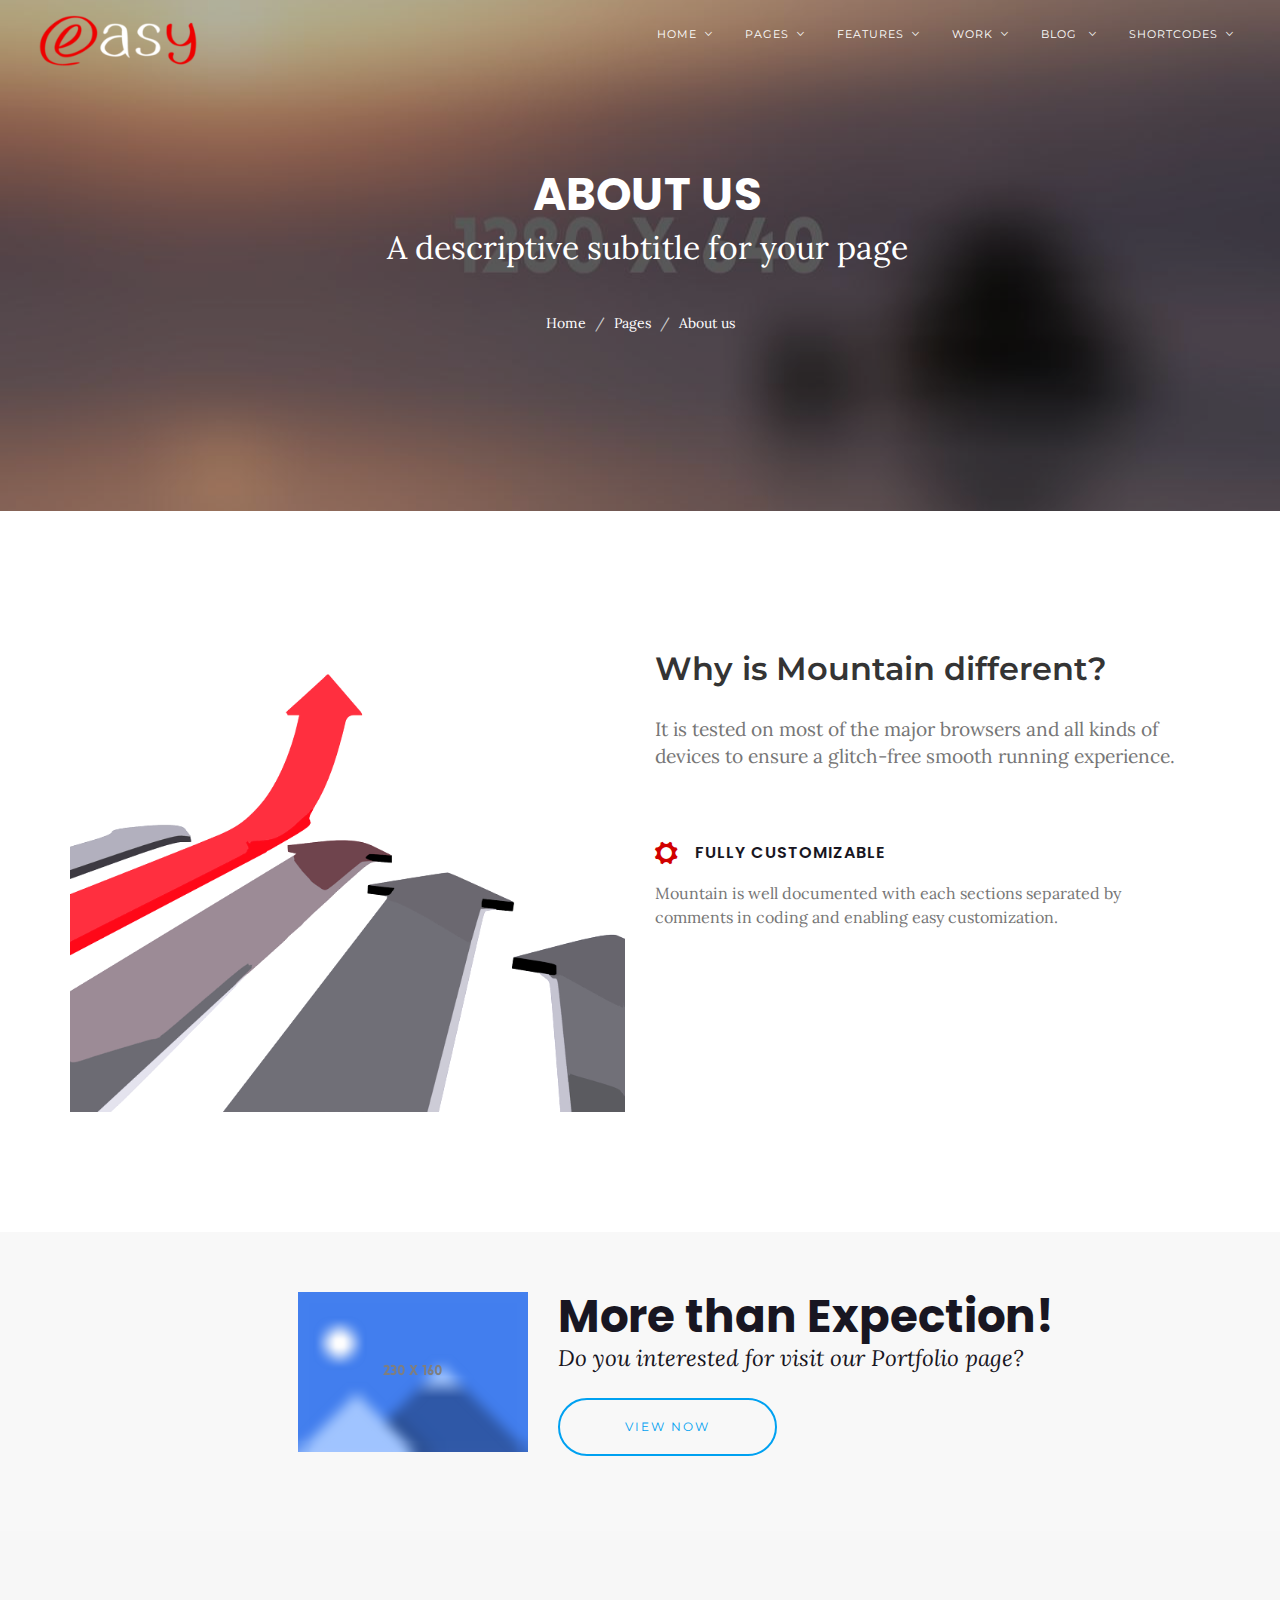
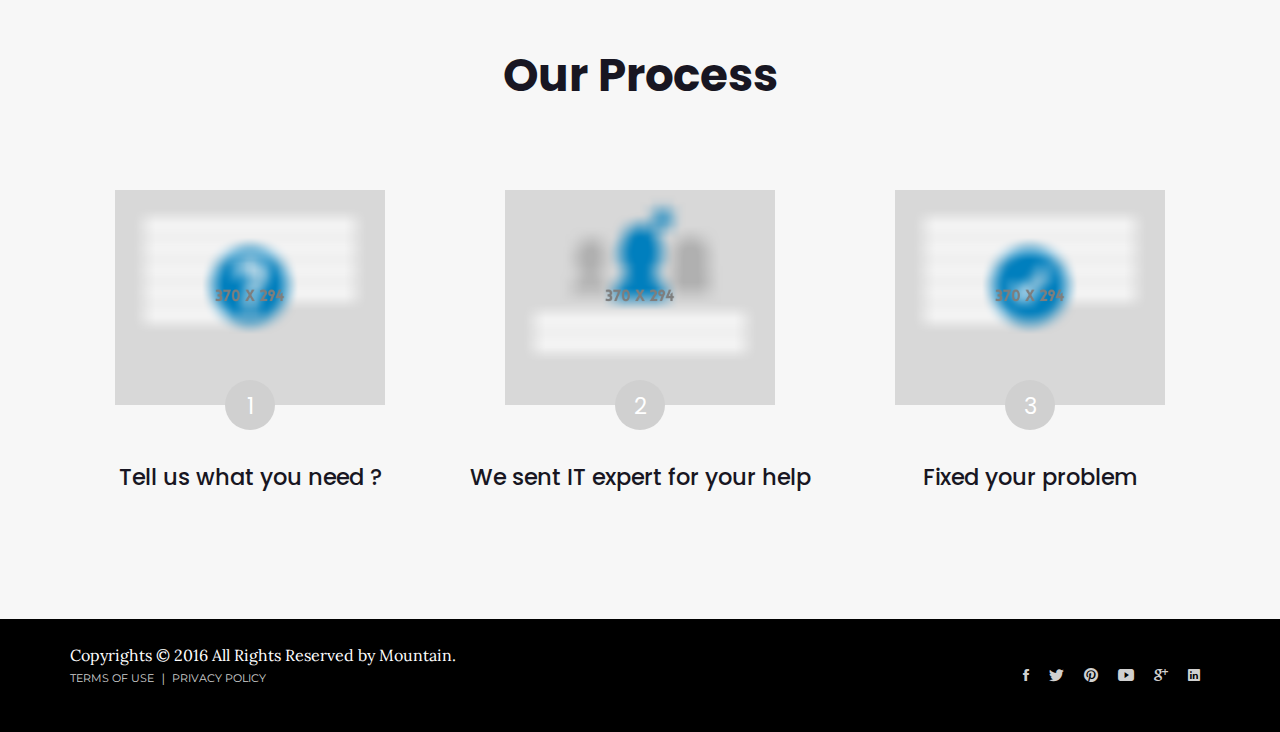
<file: about_2.html>
<!DOCTYPE html>
<html lang="en-US" dir="ltr">
  <head>
    <meta charset="utf-8">
    <meta http-equiv="X-UA-Compatible" content="IE=edge">
    <meta name="viewport" content="width=device-width, initial-scale=1">
    <!--  
    Document Title
    =============================================
    -->
    <title>Mountain | The Multi-Purpose HTML5 Template</title>
    <!--  
    Favicons
    =============================================
    -->
    <link rel="apple-touch-icon" sizes="57x57" href="assets/images/favicons/apple-icon-57x57.png">
    <link rel="apple-touch-icon" sizes="60x60" href="assets/images/favicons/apple-icon-60x60.png">
    <link rel="apple-touch-icon" sizes="72x72" href="assets/images/favicons/apple-icon-72x72.png">
    <link rel="apple-touch-icon" sizes="76x76" href="assets/images/favicons/apple-icon-76x76.png">
    <link rel="apple-touch-icon" sizes="114x114" href="assets/images/favicons/apple-icon-114x114.png">
    <link rel="apple-touch-icon" sizes="120x120" href="assets/images/favicons/apple-icon-120x120.png">
    <link rel="apple-touch-icon" sizes="144x144" href="assets/images/favicons/apple-icon-144x144.png">
    <link rel="apple-touch-icon" sizes="152x152" href="assets/images/favicons/apple-icon-152x152.png">
    <link rel="apple-touch-icon" sizes="180x180" href="assets/images/favicons/apple-icon-180x180.png">
    <link rel="icon" type="image/png" sizes="192x192" href="assets/images/favicons/android-icon-192x192.png">
    <link rel="icon" type="image/png" sizes="32x32" href="assets/images/favicons/favicon-32x32.png">
    <link rel="icon" type="image/png" sizes="96x96" href="assets/images/favicons/favicon-96x96.png">
    <link rel="icon" type="image/png" sizes="16x16" href="assets/images/favicons/favicon-16x16.png">
    <link rel="manifest" href="/manifest.json">
    <meta name="msapplication-TileColor" content="#ffffff">
    <meta name="msapplication-TileImage" content="assets/images/favicons/ms-icon-144x144.png">
    <meta name="theme-color" content="#ffffff">
    <!--  
    Preloader
    =============================================
    
    -->
    <style>
      body main {
          opacity: 0;
          filter: alpha(opacity=0);
      }
      
    </style>
    <script type="text/javascript">
      paceOptions = {
          ajax: false,
          document: true,
          restartOnPushState: false,
          restartOnRequestAfter: false
      }
    </script>
    <link href="assets/lib/pace/themes/blue/pace-theme-center-simple.css" rel="stylesheet">
    <script src="assets/lib/pace/pace.min.js"></script>
    <!--  
    Stylesheets
    =============================================
    
    -->
    <link href="assets/lib/bootstrap/dist/css/bootstrap.css" rel="stylesheet">
    <link href="assets/lib/Ionicons/css/ionicons.css" rel="stylesheet">
    <link href="assets/lib/animate-css/animate.css" rel="stylesheet">
    <link rel="stylesheet" type="text/css" href="assets/lib/menuzord/css/menuzord.css">
    <link href="assets/lib/magnific-popup/dist/magnific-popup.css" rel="stylesheet">
    <link href="assets/css/style.css" rel="stylesheet">
    <link id="color-scheme" href="assets/css/colors/custom.css" rel="stylesheet">
  </head>
  <body data-spy="scroll" data-target=".menuzord" data-offset="60">
    <main>
      <div id="menuzord" class="menuzord clearfix navigationbar-animation"><a href="index.html" class="menuzord-brand"><img src="assets/images/header/menu-logo.png" class="default-logo"/><img src="assets/images/header/menu-logo-blue.png" class="dark-logo"/></a>
        <ul class="menuzord-menu menuzord-right">
          <li><a href="javascript:void(0)">Home</a>
            <div class="megamenu megamenu-quarter-width">
              <div class="megamenu-row">
                <div class="col12">
                  <div class="row">
                    <div class="col-sm-4">
                      <ul>
                        <li><a href="startup.html">Startup</a></li>
                        <li><a href="agency.html">Agency</a></li>
                        <li><a href="corporate.html">corporate</a></li>
                        <li><a href="splitcover.html">Split cover</a></li>
                        <li><a href="studio.html">Studio</a></li>
                      </ul>
                    </div>
                    <div class="col-sm-4">
                      <ul>
                        <li><a href="textrotator.html">Text Rotator</a></li>
                        <li><a href="videobackground.html">Video Background</a></li>
                        <li><a href="creative.html">Creative</a></li>
                        <li><a href="personal.html">Personal</a></li>
                        <li><a href="barber.html">Barber</a></li>
                      </ul>
                    </div>
                    <div class="col-sm-4">
                      <ul>
                        <li><a href="gym.html">Gym</a></li>
                        <li><a href="fashion.html">Fashion</a></li>
                        <li><a href="carousel.html">Carousel</a></li>
                        <li><a href="gradient.html">Gradient</a></li>
                        <li><a href="classic.html">Classic									</a></li>
                      </ul>
                    </div>
                  </div>
                </div>
              </div>
            </div>
          </li>
          <li><a href="javascript:void(0)">pages</a>
            <ul class="dropdown">
              <li><a href="javascript:void(0)">About</a>
                <ul class="dropdown">
                  <li><a href="about_1.html">About us 1</a></li>
                  <li><a href="about_2.html">About us 2	</a></li>
                  <li><a href="about-agency.html">About agency						</a></li>
                  <li><a href="about-team-1.html">About Team 1</a></li>
                  <li><a href="about-team-2.html">About Team 2</a></li>
                  <li><a href="about-skills.html">About Skills</a></li>
                </ul>
              </li>
              <li><a href="services.html">Services</a></li>
              <li><a href="javascript:void(0)">Contact</a>
                <ul class="dropdown">
                  <li><a href="contact-simple.html">simple</a></li>
                  <li><a href="contact-api.html">map API</a></li>
                </ul>
              </li>
              <li><a href="javascript:void(0)">Account</a>
                <ul class="dropdown">
                  <li><a href="login.html">Login</a></li>
                  <li><a href="registration.html">registration</a></li>
                </ul>
              </li>
              <li><a href="javascript:void(0)">faqs</a>
                <ul class="dropdown">
                  <li><a href="faqs-1.html">faq style 1</a></li>
                  <li><a href="faqs-2.html">faq style 2</a></li>
                </ul>
              </li>
              <li><a href="javascript:void(0)">Utilities</a>
                <ul class="dropdown">
                  <li><a href="coming-soon.html">Coming Soon</a></li>
                  <li><a href="privacy.html">Privacy<span class="new">New</span></a></li>
                  <li><a href="maintenance.html">Maintenance<span class="new">New</span></a></li>
                  <li><a href="404.html">404 Page<span class="new">new</span></a></li>
                  <li><a href="500.html">500 Page</a></li>
                </ul>
              </li>
              <li><a href="mountain_rtl.html">RTL</a></li>
            </ul>
          </li>
          <li><a href="javascript:void(0)">Features</a>
            <div class="megamenu megamenu-quarter-width">
              <div class="megamenu-row">
                <div class="col12">
                  <div class="row">
                    <div class="col-sm-6">
                      <ul>
                        <li>
                          <h5>Menu styles</h5>
                          <ul>
                            <li> <a href="index.html">Default menu</a></li>
                            <li><a href="overlay_menu.html">Overlay menu<span class="new">New</span></a></li>
                            <li><a href="dot_menu.html">dot menu</a></li>
                            <li><a href="icon_menu.html">icon menu</a></li>
                            <li><a href="side_menu.html">sidebar menu</a></li>
                            <li><a href="topbar_menu.html">topbar menu</a></li>
                          </ul>
                        </li>
                      </ul>
                    </div>
                    <div class="col-sm-6">
                      <ul>
                        <li>
                          <h5>Elements</h5>
                          <ul>
                            <li><a href="alerts.html"><i class="ion-lightbulb"> </i>Alerts</a></li>
                            <li><a href="icons.html"> <i class="ion-ios-heart"> </i>Icons</a></li>
                            <li><a href="typography.html"> <i class="ion-navicon-round"> </i>Typography</a></li>
                            <li><a href="forms.html"> <i class="ion-pricetag"> </i>Forms</a></li>
                            <li><a href="tabs_and_accordions.html"> <i class="ion-pause"> </i>Tabs</a></li>
                            <li><a href="buttons.html"> <i class="ion-android-radio-button-on"> </i>Buttons</a></li>
                          </ul>
                        </li>
                      </ul>
                    </div>
                  </div>
                </div>
              </div>
            </div>
          </li>
          <li><a href="javascript:void(0)">Work</a>
            <div class="megamenu megamenu-half-width">
              <div class="megamenu-row">
                <div class="col4">
                  <h4>Portfolio</h4>
                  <div class="row">
                    <div class="col-sm-12">
                      <ul>
                        <li>
                          <h5>Portfolio Layouts</h5>
                          <ul>
                            <li><a href="portfolio-grid-sortable-gutter.html">sortable</a></li>
                            <li><a href="portfolio-grid-1.html">Gutter</a></li>
                            <li><a href="portfolio-grid-without-padding.html">Without Gutterli</a></li>
                          </ul>
                        </li>
                        <li>
                          <h5>Single Project</h5>
                          <ul>
                            <li><a href="portfolio_single_featured_image.html">Featured Image</a></li>
                            <li><a href="portfolio_single_featured_video.html">Featured Video</a></li>
                            <li><a href="portfolio_single_featured_carousel.html">Featured Carousel</a></li>
                          </ul>
                        </li>
                      </ul>
                    </div>
                  </div>
                </div>
                <div class="col8">
                  <h4>gallery</h4>
                  <div class="row">
                    <div class="col-sm-6">
                      <ul>
                        <li>
                          <h5>boxed</h5>
                          <ul>
                            <li><a href="gallery-boxed-2-column.html">2 columns</a></li>
                            <li><a href="gallery-boxed-3-column.html">3 columns</a></li>
                          </ul>
                        </li>
                        <li>
                          <h5>full width</h5>
                          <ul>
                            <li><a href="gallery-full-width-3-column.html">3 columns</a></li>
                            <li><a href="gallery-full-width-4-column.html">4 columns</a></li>
                            <li><a href="gallery-full-width-5-column.html">5 columns</a></li>
                          </ul>
                        </li>
                      </ul>
                    </div>
                    <div class="col-sm-6">
                      <ul>
                        <li>
                          <h5>masonry<span class="new">Hot</span></h5>
                          <ul>
                            <li><a href="gallery-masonry-1.html">full width Gutter</a></li>
                          </ul>
                        </li>
                        <li>
                          <h5>F/W gutter</h5>
                          <ul>
                            <li><a href="gallery-full-width-gutter-3-column.html">3 columns</a></li>
                            <li><a href="gallery-full-width-gutter-4-column.html">4 columns</a></li>
                          </ul>
                        </li>
                        <li>
                          <h5>boxed gutter</h5>
                          <ul>
                            <li><a href="gallery-boxed-gutter-2-column.html">2 columns</a></li>
                            <li><a href="gallery-boxed-gutter-3-column.html">3 columns														</a></li>
                          </ul>
                        </li>
                      </ul>
                    </div>
                  </div>
                </div>
              </div>
            </div>
          </li>
          <li><a href="javascript:void(0)">Blog						</a>
            <ul class="dropdown">
              <li><a href="blog-left-sidebar.html">Blog left sidebar</a></li>
              <li><a href="blog-right-sidebar.html">Blog right sidebar</a></li>
              <li><a href="blog-left-right-sidebar.html">Blog left right sidebar</a></li>
              <li><a href="blog.html">Blog no sidebar</a></li>
              <li><a href="blog-single-left-sidebar.html">Blog single left sidebar</a></li>
              <li><a href="blog-single-right-sidebar.html">Blog single right sidebar</a></li>
              <li><a href="blog-single-left-right-sidebar.html">Blog single left right sidebar</a></li>
              <li><a href="blog-single-no-sidebar.html">Blog single no sidebar</a></li>
            </ul>
          </li>
          <li><a href="javascript:void(0)">shortcodes</a>
            <div class="megamenu megamenu-half-width">
              <div class="megamenu-row">
                <div class="col12">
                  <div class="row">
                    <div class="col-sm-4">
                      <ul>
                        <li>
                          <h5>Sections<span class="new">New</span></h5>
                          <ul>
                            <li><a href="navigations.html">Navigations</a></li>
                            <li><a href="about.html">About</a></li>
                            <li><a href="service.html">Services</a></li>
                            <li><a href="teams.html">Team</a></li>
                            <li><a href="faq.html">FAQ</a></li>
                            <li><a href="pricings.html">Pricing</a></li>
                            <li><a href="progress.html">Progress</a></li>
                          </ul>
                        </li>
                      </ul>
                    </div>
                    <div class="col-sm-4">
                      <ul>
                        <li>
                          <h5></h5>
                          <ul>
                            <li><a href="testimonial.html">Testimonial</a></li>
                            <li><a href="video.html">Video</a></li>
                            <li><a href="galleries.html">Gallery</a></li>
                            <li><a href="portfolio.html">Portfolio</a></li>
                            <li><a href="cta.html">CTA</a></li>
                            <li><a href="funfacts.html">Fun facts</a></li>
                            <li><a href="contacts.html">Contacts</a></li>
                          </ul>
                        </li>
                      </ul>
                    </div>
                    <div class="col-sm-4">
                      <ul>
                        <li>
                          <h5>Widgets</h5>
                          <ul>
                            <li><a href="media.html">Media</a></li>
                            <li><a href="widgets.html">News letter Subscribe</a></li>
                            <li><a href="widgets.html">Text widgets</a></li>
                            <li><a href="widgets.html">Social Icons</a></li>
                            <li> <a href="feeds.html">Twitter feed</a></li>
                            <li><a href="feeds.html">Istagram feed</a></li>
                            <li><a href="feeds.html">Flickr Photosream</a></li>
                          </ul>
                        </li>
                      </ul>
                    </div>
                  </div>
                </div>
              </div>
            </div>
          </li>
        </ul>
      </div>
      <section id="innerheader2" style="background-image: url(assets/images/header/about-header1.jpg)" class="innerheader innerheader2">
        <div class="container">
          <div class="row pad-small">
            <div class="col-sm-12 text-center">
              <div class="inner-title">
                <h3 data-wow-delay="0.1s" class="wow fadeInUp">About us</h3>
                <p data-wow-delay="0.2s" class="wow fadeInUp">A descriptive subtitle for your page</p>
              </div>
              <div data-wow-delay="0.1s" class="inner-breadcrumb wow fadeInUp">
                <ol class="breadcrumb">
                  <li><a href="index.html" target="_blank">Home</a></li>
                  <li><a href="#">Pages</a>
                  </li>
                  <li>About us
                  </li>
                </ol>
              </div>
            </div>
          </div>
        </div>
      </section>
      <!-- /#innerheader2-->
      <!-- About us Section-->
      <section id="about" class="about-us-features down-arrow-dest section about-us-2">
        <div class="container">
          <div class="row">
            <div class="col-sm-6"><img src="assets/images/about/2.png" alt="about" data-wow-delay="0.1s" class="img-responsive wow fadeInUp"/></div>
            <div class="col-sm-6">
              <h3 class="section-title wow fadeInUp">Why is Mountain different?</h3>
              <p data-wow-delay="0.2s" class="wow fadeInUp">It is tested on most of the major browsers and all kinds of devices to ensure a glitch-free smooth running experience.</p>
              <div class="row push--top--60">
                <div class="col-sm-12">
                  <div data-wow-delay="0.3s" class="fswrap wow fadeInUp"><i class="fsicon ion-gear-a"></i>
                    <h4>Fully customizable</h4>
                    <p>Mountain is well documented with each sections separated by comments in coding and enabling easy customization.</p>
                  </div>
                </div>
                <div class="col-sm-12">
                  <div class="fswrap wow fadeInUp"><i class="fsicon ion-star"></i>
                    <h4>Compatible with browsers</h4>
                    <p>It is tested on most of the major browsers and all kinds of devices to ensure a glitch-free smooth running experience.</p>
                  </div>
                </div>
              </div>
            </div>
          </div>
        </div>
      </section>
      <section id="cta4" class="cta4">
        <div class="container">
          <div class="row">
            <div class="col-sm-5"><img src="assets/images/cta/cta-4.png"/></div>
            <div class="col-sm-7">
              <div class="title-subtitle">
                <h2>More than Expection!</h2>
                <p>Do you interested for visit our Portfolio page?</p><a href="#" class="btn btn-mountain-o btn-round">View Now</a>
              </div>
            </div>
          </div>
        </div>
      </section>
      <section id="our-process1" class="our-process1 section">
        <div class="container">
          <div class="row">
            <div class="col-md-12">
              <h1 class="text-center">Our Process</h1>
            </div>
            <div class="col-md-4">
              <div class="process-wrap">
                <div class="process-img center-block"><img src="assets/images/our-process/2.png" class="img-responsive"/></div>
                <div class="process-step text-center"><span>1</span></div>
                <h3 class="text-center">Tell us what you need ?</h3>
              </div>
            </div>
            <div class="col-md-4">
              <div class="process-wrap">
                <div class="process-img center-block"><img src="assets/images/our-process/3.png" class="img-responsive"/></div>
                <div class="process-step text-center"><span>2</span></div>
                <h3 class="text-center">We sent IT expert for your help</h3>
              </div>
            </div>
            <div class="col-md-4">
              <div class="process-wrap">
                <div class="process-img last center-block"><img src="assets/images/our-process/1.png" class="img-responsive"/></div>
                <div class="process-step text-center"><span>3</span></div>
                <h3 class="text-center">Fixed your problem</h3>
              </div>
            </div>
          </div>
        </div>
      </section>
      <!-- Footer-->
      <footer>
        <div class="container">
          <div class="row">
            <div class="col-sm-6">
              <p>Copyrights © 2016 All Rights Reserved by Mountain.<br/><span><a href="#">Terms of use </a>|<a href="#">Privacy Policy</a></span></p>
            </div>
            <div class="col-sm-6">
              <div class="social-icons"><a href="#" class="footer-social"><span class="ion-social-facebook"></span></a><a href="#" class="footer-social"><span class="ion-social-twitter"></span></a><a href="#" class="footer-social"><span class="ion-social-pinterest"></span></a><a href="#" class="footer-social"><span class="ion-social-youtube"></span></a><a href="#" class="footer-social"><span class="ion-social-googleplus"></span></a><a href="#" class="footer-social"><span class="ion-social-linkedin"></span></a></div>
            </div>
          </div>
          <!-- /.row-->
        </div>
        <!-- /.container-->
      </footer>
    </main>
    <!--  
    JavaScripts
    =============================================
    -->
    <script src="assets/lib/jquery/dist/jquery.js"></script>
    <script src="assets/lib/bootstrap/dist/js/bootstrap.js"></script>
    <script src="assets/lib/jquery-easing/jquery.easing.min.js"></script>
    <script src="assets/lib/jquery.stellar/jquery.stellar.js"></script>
    <script src="assets/lib/wow/dist/wow.js"></script>
    <script src="assets/lib/menuzord/js/menuzord.js"></script>
    <script src="assets/lib/imagesloaded/imagesloaded.pkgd.js"></script>
    <script src="assets/lib/smoothscroll-for-websites/SmoothScroll.js"></script>
    <script src="assets/lib/masonry/dist/masonry.pkgd.js"></script>
    <script src="assets/lib/owl.carousel.2.1.0/owl.carousel.min.js"></script>
    <script src="assets/lib/isotope/dist/isotope.pkgd.js"></script>
    <script src="assets/lib/magnific-popup/dist/jquery.magnific-popup.js"></script>
    <!-- Please update the api key with your own key-->
    
    <script src="assets/js/main.js"></script>
  </body>
</html>
</file>
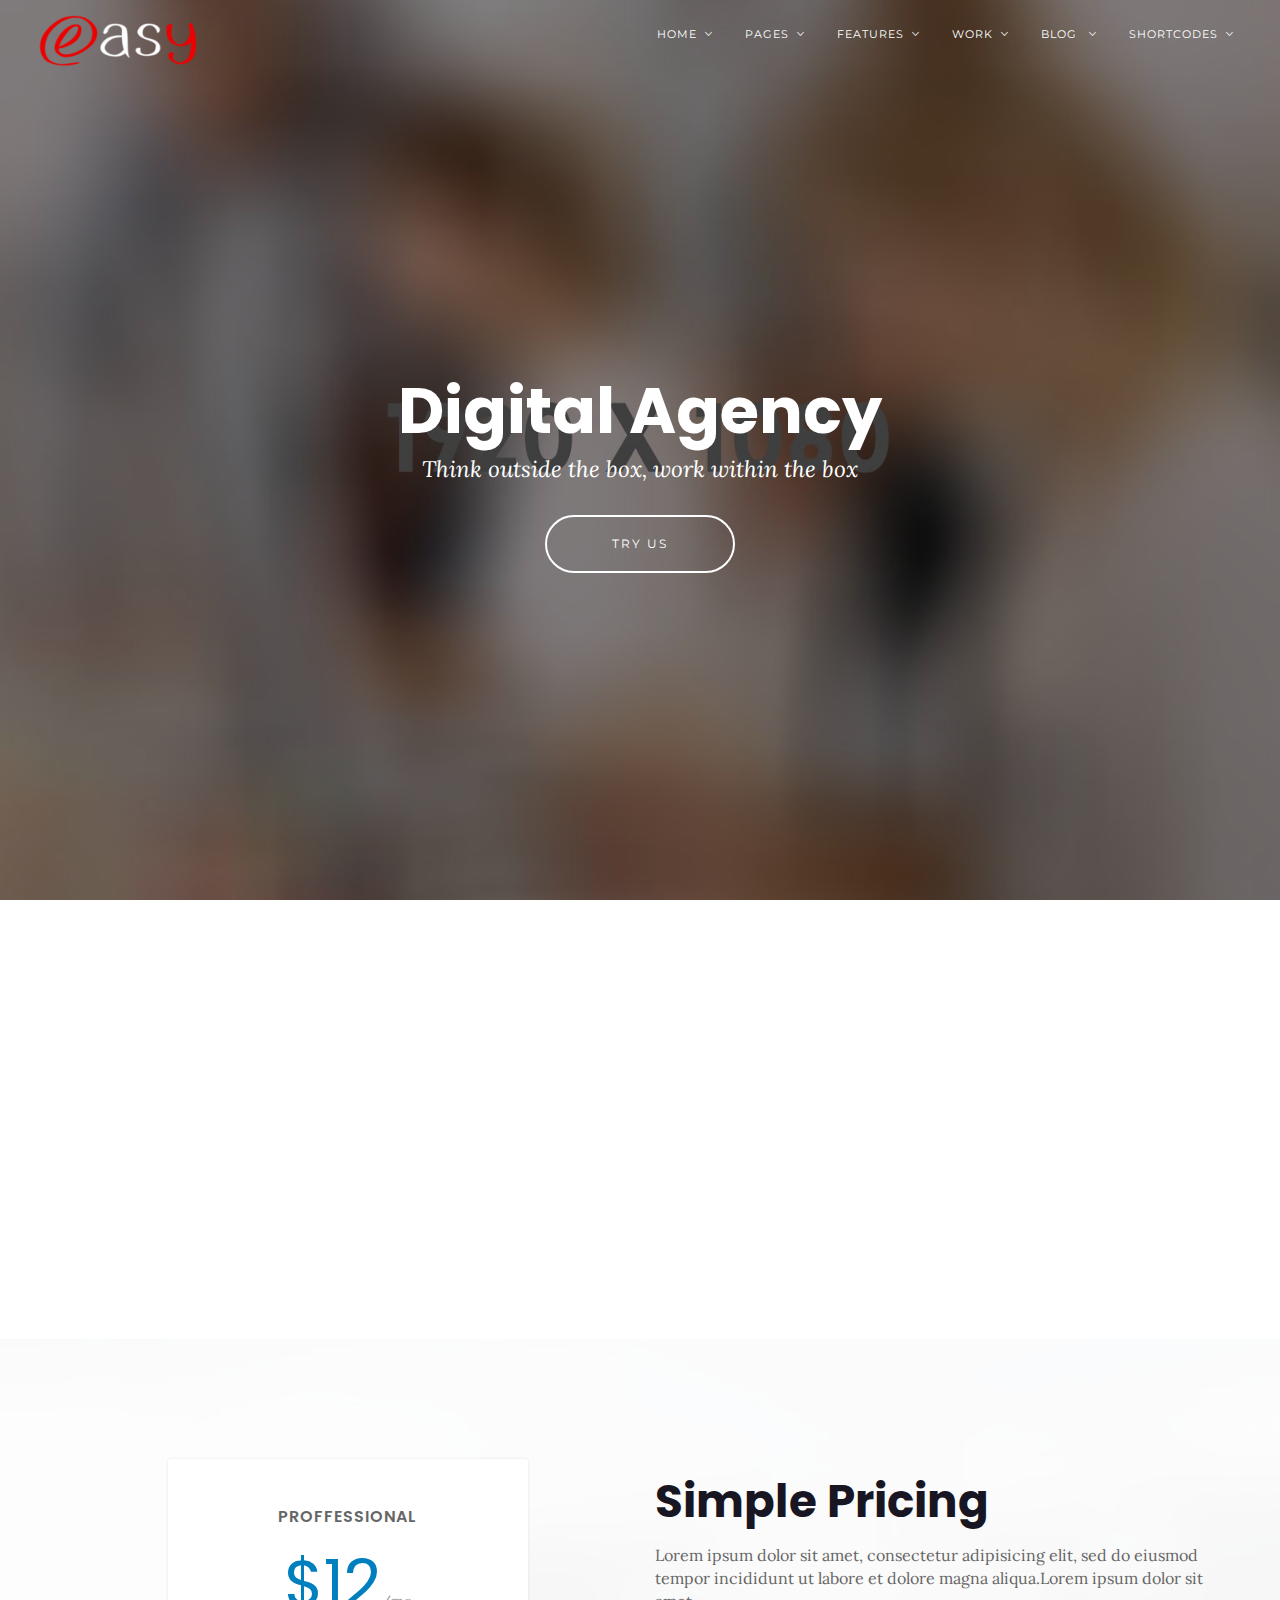
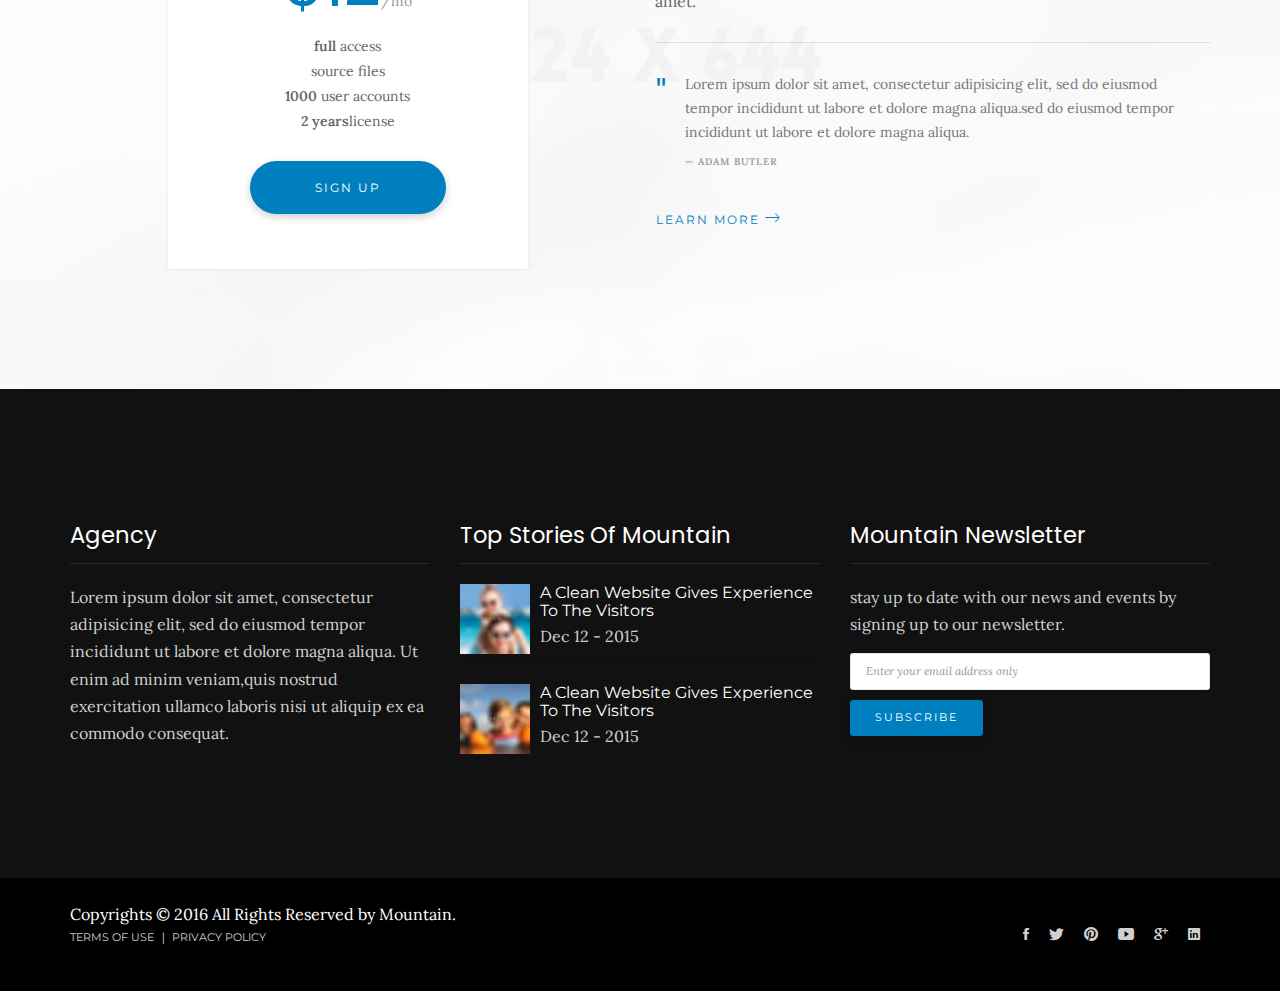
<file: agency.html>
<!DOCTYPE html>
<html lang="en-US" dir="ltr">
  <head>
    <meta charset="utf-8">
    <meta http-equiv="X-UA-Compatible" content="IE=edge">
    <meta name="viewport" content="width=device-width, initial-scale=1">
    <!--  
    Document Title
    =============================================
    -->
    <title>Mountain | The Multi-Purpose HTML5 Template</title>
    <!--  
    Favicons
    =============================================
    -->
    <link rel="apple-touch-icon" sizes="57x57" href="assets/images/favicons/apple-icon-57x57.png">
    <link rel="apple-touch-icon" sizes="60x60" href="assets/images/favicons/apple-icon-60x60.png">
    <link rel="apple-touch-icon" sizes="72x72" href="assets/images/favicons/apple-icon-72x72.png">
    <link rel="apple-touch-icon" sizes="76x76" href="assets/images/favicons/apple-icon-76x76.png">
    <link rel="apple-touch-icon" sizes="114x114" href="assets/images/favicons/apple-icon-114x114.png">
    <link rel="apple-touch-icon" sizes="120x120" href="assets/images/favicons/apple-icon-120x120.png">
    <link rel="apple-touch-icon" sizes="144x144" href="assets/images/favicons/apple-icon-144x144.png">
    <link rel="apple-touch-icon" sizes="152x152" href="assets/images/favicons/apple-icon-152x152.png">
    <link rel="apple-touch-icon" sizes="180x180" href="assets/images/favicons/apple-icon-180x180.png">
    <link rel="icon" type="image/png" sizes="192x192" href="assets/images/favicons/android-icon-192x192.png">
    <link rel="icon" type="image/png" sizes="32x32" href="assets/images/favicons/favicon-32x32.png">
    <link rel="icon" type="image/png" sizes="96x96" href="assets/images/favicons/favicon-96x96.png">
    <link rel="icon" type="image/png" sizes="16x16" href="assets/images/favicons/favicon-16x16.png">
    <link rel="manifest" href="/manifest.json">
    <meta name="msapplication-TileColor" content="#ffffff">
    <meta name="msapplication-TileImage" content="assets/images/favicons/ms-icon-144x144.png">
    <meta name="theme-color" content="#ffffff">
    <!--  
    Preloader
    =============================================
    
    -->
    <style>
      body main {
          opacity: 0;
          filter: alpha(opacity=0);
      }
      
    </style>
    <script type="text/javascript">
      paceOptions = {
          ajax: false,
          document: true,
          restartOnPushState: false,
          restartOnRequestAfter: false
      }
    </script>
    <link href="assets/lib/pace/themes/blue/pace-theme-center-simple.css" rel="stylesheet">
    <script src="assets/lib/pace/pace.min.js"></script>
    <!--  
    Stylesheets
    =============================================
    
    -->
    <link href="assets/lib/bootstrap/dist/css/bootstrap.css" rel="stylesheet">
    <link href="assets/lib/Ionicons/css/ionicons.css" rel="stylesheet">
    <link href="assets/lib/animate-css/animate.css" rel="stylesheet">
    <link rel="stylesheet" type="text/css" href="assets/lib/menuzord/css/menuzord.css">
    <link href="assets/lib/magnific-popup/dist/magnific-popup.css" rel="stylesheet">
    <link href="assets/lib/magnific-popup/dist/magnific-popup.css" rel="stylesheet">
    <link href="assets/lib/owl.carousel.2.1.0/assets/owl.carousel.min.css" rel="stylesheet">
    <link href="assets/css/style.css" rel="stylesheet">
    <link id="color-scheme" href="assets/css/colors/custom.css" rel="stylesheet">
  </head>
  <body data-spy="scroll" data-target=".menuzord" data-offset="60">
    <main>
      <div id="menuzord" class="menuzord clearfix navigationbar-animation"><a href="index.html" class="menuzord-brand"><img src="assets/images/header/menu-logo.png" class="default-logo"/><img src="assets/images/header/menu-logo-blue.png" class="dark-logo"/></a>
        <ul class="menuzord-menu menuzord-right">
          <li><a href="javascript:void(0)">Home</a>
            <div class="megamenu megamenu-quarter-width">
              <div class="megamenu-row">
                <div class="col12">
                  <div class="row">
                    <div class="col-sm-4">
                      <ul>
                        <li><a href="startup.html">Startup</a></li>
                        <li><a href="agency.html">Agency</a></li>
                        <li><a href="corporate.html">corporate</a></li>
                        <li><a href="splitcover.html">Split cover</a></li>
                        <li><a href="studio.html">Studio</a></li>
                      </ul>
                    </div>
                    <div class="col-sm-4">
                      <ul>
                        <li><a href="textrotator.html">Text Rotator</a></li>
                        <li><a href="videobackground.html">Video Background</a></li>
                        <li><a href="creative.html">Creative</a></li>
                        <li><a href="personal.html">Personal</a></li>
                        <li><a href="barber.html">Barber</a></li>
                      </ul>
                    </div>
                    <div class="col-sm-4">
                      <ul>
                        <li><a href="gym.html">Gym</a></li>
                        <li><a href="fashion.html">Fashion</a></li>
                        <li><a href="carousel.html">Carousel</a></li>
                        <li><a href="gradient.html">Gradient</a></li>
                        <li><a href="classic.html">Classic									</a></li>
                      </ul>
                    </div>
                  </div>
                </div>
              </div>
            </div>
          </li>
          <li><a href="javascript:void(0)">pages</a>
            <ul class="dropdown">
              <li><a href="javascript:void(0)">About</a>
                <ul class="dropdown">
                  <li><a href="about_1.html">About us 1</a></li>
                  <li><a href="about_2.html">About us 2	</a></li>
                  <li><a href="about-agency.html">About agency						</a></li>
                  <li><a href="about-team-1.html">About Team 1</a></li>
                  <li><a href="about-team-2.html">About Team 2</a></li>
                  <li><a href="about-skills.html">About Skills</a></li>
                </ul>
              </li>
              <li><a href="services.html">Services</a></li>
              <li><a href="javascript:void(0)">Contact</a>
                <ul class="dropdown">
                  <li><a href="contact-simple.html">simple</a></li>
                  <li><a href="contact-api.html">map API</a></li>
                </ul>
              </li>
              <li><a href="javascript:void(0)">Account</a>
                <ul class="dropdown">
                  <li><a href="login.html">Login</a></li>
                  <li><a href="registration.html">registration</a></li>
                </ul>
              </li>
              <li><a href="javascript:void(0)">faqs</a>
                <ul class="dropdown">
                  <li><a href="faqs-1.html">faq style 1</a></li>
                  <li><a href="faqs-2.html">faq style 2</a></li>
                </ul>
              </li>
              <li><a href="javascript:void(0)">Utilities</a>
                <ul class="dropdown">
                  <li><a href="coming-soon.html">Coming Soon</a></li>
                  <li><a href="privacy.html">Privacy<span class="new">New</span></a></li>
                  <li><a href="maintenance.html">Maintenance<span class="new">New</span></a></li>
                  <li><a href="404.html">404 Page<span class="new">new</span></a></li>
                  <li><a href="500.html">500 Page</a></li>
                </ul>
              </li>
              <li><a href="mountain_rtl.html">RTL</a></li>
            </ul>
          </li>
          <li><a href="javascript:void(0)">Features</a>
            <div class="megamenu megamenu-quarter-width">
              <div class="megamenu-row">
                <div class="col12">
                  <div class="row">
                    <div class="col-sm-6">
                      <ul>
                        <li>
                          <h5>Menu styles</h5>
                          <ul>
                            <li> <a href="index.html">Default menu</a></li>
                            <li><a href="overlay_menu.html">Overlay menu<span class="new">New</span></a></li>
                            <li><a href="dot_menu.html">dot menu</a></li>
                            <li><a href="icon_menu.html">icon menu</a></li>
                            <li><a href="side_menu.html">sidebar menu</a></li>
                            <li><a href="topbar_menu.html">topbar menu</a></li>
                          </ul>
                        </li>
                      </ul>
                    </div>
                    <div class="col-sm-6">
                      <ul>
                        <li>
                          <h5>Elements</h5>
                          <ul>
                            <li><a href="alerts.html"><i class="ion-lightbulb"> </i>Alerts</a></li>
                            <li><a href="icons.html"> <i class="ion-ios-heart"> </i>Icons</a></li>
                            <li><a href="typography.html"> <i class="ion-navicon-round"> </i>Typography</a></li>
                            <li><a href="forms.html"> <i class="ion-pricetag"> </i>Forms</a></li>
                            <li><a href="tabs_and_accordions.html"> <i class="ion-pause"> </i>Tabs</a></li>
                            <li><a href="buttons.html"> <i class="ion-android-radio-button-on"> </i>Buttons</a></li>
                          </ul>
                        </li>
                      </ul>
                    </div>
                  </div>
                </div>
              </div>
            </div>
          </li>
          <li><a href="javascript:void(0)">Work</a>
            <div class="megamenu megamenu-half-width">
              <div class="megamenu-row">
                <div class="col4">
                  <h4>Portfolio</h4>
                  <div class="row">
                    <div class="col-sm-12">
                      <ul>
                        <li>
                          <h5>Portfolio Layouts</h5>
                          <ul>
                            <li><a href="portfolio-grid-sortable-gutter.html">sortable</a></li>
                            <li><a href="portfolio-grid-1.html">Gutter</a></li>
                            <li><a href="portfolio-grid-without-padding.html">Without Gutterli</a></li>
                          </ul>
                        </li>
                        <li>
                          <h5>Single Project</h5>
                          <ul>
                            <li><a href="portfolio_single_featured_image.html">Featured Image</a></li>
                            <li><a href="portfolio_single_featured_video.html">Featured Video</a></li>
                            <li><a href="portfolio_single_featured_carousel.html">Featured Carousel</a></li>
                          </ul>
                        </li>
                      </ul>
                    </div>
                  </div>
                </div>
                <div class="col8">
                  <h4>gallery</h4>
                  <div class="row">
                    <div class="col-sm-6">
                      <ul>
                        <li>
                          <h5>boxed</h5>
                          <ul>
                            <li><a href="gallery-boxed-2-column.html">2 columns</a></li>
                            <li><a href="gallery-boxed-3-column.html">3 columns</a></li>
                          </ul>
                        </li>
                        <li>
                          <h5>full width</h5>
                          <ul>
                            <li><a href="gallery-full-width-3-column.html">3 columns</a></li>
                            <li><a href="gallery-full-width-4-column.html">4 columns</a></li>
                            <li><a href="gallery-full-width-5-column.html">5 columns</a></li>
                          </ul>
                        </li>
                      </ul>
                    </div>
                    <div class="col-sm-6">
                      <ul>
                        <li>
                          <h5>masonry<span class="new">Hot</span></h5>
                          <ul>
                            <li><a href="gallery-masonry-1.html">full width Gutter</a></li>
                          </ul>
                        </li>
                        <li>
                          <h5>F/W gutter</h5>
                          <ul>
                            <li><a href="gallery-full-width-gutter-3-column.html">3 columns</a></li>
                            <li><a href="gallery-full-width-gutter-4-column.html">4 columns</a></li>
                          </ul>
                        </li>
                        <li>
                          <h5>boxed gutter</h5>
                          <ul>
                            <li><a href="gallery-boxed-gutter-2-column.html">2 columns</a></li>
                            <li><a href="gallery-boxed-gutter-3-column.html">3 columns														</a></li>
                          </ul>
                        </li>
                      </ul>
                    </div>
                  </div>
                </div>
              </div>
            </div>
          </li>
          <li><a href="javascript:void(0)">Blog						</a>
            <ul class="dropdown">
              <li><a href="blog-left-sidebar.html">Blog left sidebar</a></li>
              <li><a href="blog-right-sidebar.html">Blog right sidebar</a></li>
              <li><a href="blog-left-right-sidebar.html">Blog left right sidebar</a></li>
              <li><a href="blog.html">Blog no sidebar</a></li>
              <li><a href="blog-single-left-sidebar.html">Blog single left sidebar</a></li>
              <li><a href="blog-single-right-sidebar.html">Blog single right sidebar</a></li>
              <li><a href="blog-single-left-right-sidebar.html">Blog single left right sidebar</a></li>
              <li><a href="blog-single-no-sidebar.html">Blog single no sidebar</a></li>
            </ul>
          </li>
          <li><a href="javascript:void(0)">shortcodes</a>
            <div class="megamenu megamenu-half-width">
              <div class="megamenu-row">
                <div class="col12">
                  <div class="row">
                    <div class="col-sm-4">
                      <ul>
                        <li>
                          <h5>Sections<span class="new">New</span></h5>
                          <ul>
                            <li><a href="navigations.html">Navigations</a></li>
                            <li><a href="about.html">About</a></li>
                            <li><a href="service.html">Services</a></li>
                            <li><a href="teams.html">Team</a></li>
                            <li><a href="faq.html">FAQ</a></li>
                            <li><a href="pricings.html">Pricing</a></li>
                            <li><a href="progress.html">Progress</a></li>
                          </ul>
                        </li>
                      </ul>
                    </div>
                    <div class="col-sm-4">
                      <ul>
                        <li>
                          <h5></h5>
                          <ul>
                            <li><a href="testimonial.html">Testimonial</a></li>
                            <li><a href="video.html">Video</a></li>
                            <li><a href="galleries.html">Gallery</a></li>
                            <li><a href="portfolio.html">Portfolio</a></li>
                            <li><a href="cta.html">CTA</a></li>
                            <li><a href="funfacts.html">Fun facts</a></li>
                            <li><a href="contacts.html">Contacts</a></li>
                          </ul>
                        </li>
                      </ul>
                    </div>
                    <div class="col-sm-4">
                      <ul>
                        <li>
                          <h5>Widgets</h5>
                          <ul>
                            <li><a href="media.html">Media</a></li>
                            <li><a href="widgets.html">News letter Subscribe</a></li>
                            <li><a href="widgets.html">Text widgets</a></li>
                            <li><a href="widgets.html">Social Icons</a></li>
                            <li> <a href="feeds.html">Twitter feed</a></li>
                            <li><a href="feeds.html">Istagram feed</a></li>
                            <li><a href="feeds.html">Flickr Photosream</a></li>
                          </ul>
                        </li>
                      </ul>
                    </div>
                  </div>
                </div>
              </div>
            </div>
          </li>
        </ul>
      </div>
      <header id="header" class="header">
        <div style="background-image:url('assets/images/layouts/agency/agency.jpg')" class="header-bg">
          <div class="container">
            <div class="row">
              <div class="col-sm-12">
                <div class="col-md-12">
                  <div class="intro-box text-center">
                    <div class="intro">
                      <h1 data-wow-delay="0.4s" class="header-title wow fadeInUp">Digital Agency</h1>
                      <p data-wow-delay="0.6s" class="header-subtitle wow fadeInUp">Think outside the box, work within the box</p>
                      <div class="mountain-btn-group"><a href="#" class="btn btn-mountain-o btn-o-white btn-round">Try us</a>
                      </div>
                    </div>
                  </div>
                </div>
              </div>
            </div>
          </div>
        </div>
      </header>
      <section id="largeIcon4col-feature" class="largeIcon4col-feature section">
        <div class="container">
          <div class="row">
            <div class="col-md-3 col-sm-6">
              <div class="icon-top-wiget">
                <div data-wow-delay="0.3s" class="icon-wraper wow fadeInUp"><i class="ion-ios-home-outline"></i></div>
                <p data-wow-delay="0.3s" class="title wow fadeInUp">E-commerce solution</p>
                <p data-wow-delay="0.3s" class="wow fadeInUp">Start your own shop today.</p>
              </div>
            </div>
            <div class="col-md-3 col-sm-6">
              <div class="icon-top-wiget">
                <div data-wow-delay="0.3s" class="icon-wraper wow fadeInUp"><i class="ion-ios-world-outline"></i></div>
                <p data-wow-delay="0.3s" class="title wow fadeInUp">Easy payment options</p>
                <p data-wow-delay="0.3s" class="wow fadeInUp">Credit Cards &amp; Paypal Support.</p>
              </div>
            </div>
            <div class="col-md-3 col-sm-6">
              <div class="icon-top-wiget">
                <div data-wow-delay="0.3s" class="icon-wraper wow fadeInUp"><i class="ion-ios-alarm-outline"></i></div>
                <p data-wow-delay="0.3s" class="title wow fadeInUp">Instant notifications</p>
                <p data-wow-delay="0.3s" class="wow fadeInUp">Realtime Email &amp; SMS Support.</p>
              </div>
            </div>
            <div class="col-md-3 col-sm-6">
              <div class="icon-top-wiget">
                <div data-wow-delay="0.3s" class="icon-wraper wow fadeInUp"><i class="ion-bonfire"></i></div>
                <p data-wow-delay="0.3s" class="title wow fadeInUp">Hot offers daily</p>
                <p data-wow-delay="0.3s" class="wow fadeInUp">upto 50% discount.</p>
              </div>
            </div>
          </div>
        </div>
      </section>
      <div class="pst-wrap section">
        <div class="container">
          <div class="row">
            <div class="col-sm-4 col-sm-offset-1 clearfix">
              <div class="pst-table">
                <h4>proffessional</h4><span class="pst-number">$12</span><span>/mo</span>
                <ul class="pst-features">
                  <li> <em>full </em>access</li>
                  <li>source files</li>
                  <li> <em>1000 </em>user accounts</li>
                  <li> <em>2 years</em>license</li>
                </ul>
                <button class="btn btn-mountain-flat btn-round">sign up</button>
              </div>
            </div>
            <div class="col-sm-6 col-sm-offset-1">
              <div class="pst-text-wrap">
                <div class="pst-text">
                  <h2>Simple Pricing</h2>
                  <p>Lorem ipsum dolor sit amet, consectetur adipisicing elit, sed do eiusmod tempor incididunt ut labore et dolore magna aliqua.Lorem ipsum dolor sit amet.</p>
                  <blockquote>Lorem ipsum dolor sit amet, consectetur adipisicing elit, sed do eiusmod tempor incididunt ut labore et dolore magna aliqua.sed do eiusmod tempor incididunt ut labore et dolore magna aliqua.
                    <footer>adam butler</footer>
                  </blockquote><a href="#" class="btn btn-mountain-link">Learn more<span class="btn-icon"><i class="ion-ios-arrow-thin-right"></i></span></a>
                </div>
              </div>
            </div>
          </div>
        </div>
      </div>
      <section id="footer-widgets" class="footer-widgets section">
        <div class="container">
          <div class="row">
            <div class="col-md-4">
              <div id="textWidget" class="textWidget mountainWidget">
                <h4>Agency</h4>
                <div class="line"></div>
                <p>Lorem ipsum dolor sit amet, consectetur adipisicing elit, sed do eiusmod tempor incididunt ut labore et dolore magna aliqua. Ut enim ad minim veniam,quis nostrud exercitation ullamco laboris nisi ut aliquip ex ea commodo consequat.</p>
              </div>
            </div>
            <div class="col-md-4">
              <div id="blogExcerptWidget2" class="blogExceptWidget2 mountainWidget">
                <h4>Top stories of mountain</h4>
                <div class="line"></div>
                <div class="post-except clearfix">
                  <div class="entry-image"><a href="#"><img src="assets/images/accordian/1.jpg" class="img-responsive"/></a></div>
                  <div class="entry-title"><a href="#">
                      <h5>A Clean Website Gives  Experience To The Visitors</h5></a></div>
                  <div class="entry-meta">
                    <ul>
                      <li><a href="#">Dec 12 - 2015</a></li>
                    </ul>
                  </div>
                </div>
                <div class="post-except clearfix">
                  <div class="entry-image"><a href="#"><img src="assets/images/accordian/2.jpg" class="img-responsive"/></a></div>
                  <div class="entry-title"><a href="#">
                      <h5>A Clean Website Gives  Experience To The Visitors</h5></a></div>
                  <div class="entry-meta">
                    <ul>
                      <li><a href="#">Dec 12 - 2015</a></li>
                    </ul>
                  </div>
                </div>
              </div>
            </div>
            <div class="col-md-4">
              <div class="widget-subscription3 mountainWidget">
                <h4>Mountain Newsletter</h4>
                <div class="line"></div>
                <p>stay up to date with our news and events by signing up to our newsletter.</p>
                <form id="subscription-form">
                  <input id="subscriber-email" type="email" name="email" placeholder="Enter your email address only" required="required" class="form-control"/>
                  <button id="subscribe-button" type="submit" class="btn btn-mountain-flat _btn-round">Subscribe</button>
                </form>
                <!-- /.subscribe-form-->
                <div id="subscription-response"></div>
              </div>
            </div>
          </div>
        </div>
      </section>
      <!-- Footer-->
      <footer>
        <div class="container">
          <div class="row">
            <div class="col-sm-6">
              <p>Copyrights © 2016 All Rights Reserved by Mountain.<br/><span><a href="#">Terms of use </a>|<a href="#">Privacy Policy</a></span></p>
            </div>
            <div class="col-sm-6">
              <div class="social-icons"><a href="#" class="footer-social"><span class="ion-social-facebook"></span></a><a href="#" class="footer-social"><span class="ion-social-twitter"></span></a><a href="#" class="footer-social"><span class="ion-social-pinterest"></span></a><a href="#" class="footer-social"><span class="ion-social-youtube"></span></a><a href="#" class="footer-social"><span class="ion-social-googleplus"></span></a><a href="#" class="footer-social"><span class="ion-social-linkedin"></span></a></div>
            </div>
          </div>
          <!-- /.row-->
        </div>
        <!-- /.container-->
      </footer>
    </main>
    <!--  
    JavaScripts
    =============================================
    -->
    <script src="assets/lib/jquery/dist/jquery.js"></script>
    <script src="assets/lib/bootstrap/dist/js/bootstrap.js"></script>
    <script src="assets/lib/jquery-easing/jquery.easing.min.js"></script>
    <script src="assets/lib/jquery.stellar/jquery.stellar.js"></script>
    <script src="assets/lib/wow/dist/wow.js"></script>
    <script src="assets/lib/menuzord/js/menuzord.js"></script>
    <script src="assets/lib/imagesloaded/imagesloaded.pkgd.js"></script>
    <script src="assets/lib/smoothscroll-for-websites/SmoothScroll.js"></script>
    <script src="assets/lib/masonry/dist/masonry.pkgd.js"></script>
    <script src="assets/lib/owl.carousel.2.1.0/owl.carousel.min.js"></script>
    <script src="assets/lib/isotope/dist/isotope.pkgd.js"></script>
    <script src="assets/lib/magnific-popup/dist/jquery.magnific-popup.js"></script>
    <script src="assets/lib/owl.carousel.2.1.0/owl.carousel.min.js"></script>
    <script src="assets/lib/isotope/dist/isotope.pkgd.js"></script>
    <script src="assets/lib/waypoints/lib/jquery.waypoints.js"></script>
    <script src="assets/lib/waypoints/lib/shortcuts/inview.js"></script>
    <script src="assets/lib/Radial-Progress-Bar/radial-progress-bar.js"></script>
    <script src="assets/lib/magnific-popup/dist/jquery.magnific-popup.js"></script>
    <script src="assets/lib/masonry/dist/masonry.pkgd.js"></script>
    <!-- Please update the api key with your own key-->
    
    <script src="assets/js/main.js"></script>
  </body>
</html>
</file>
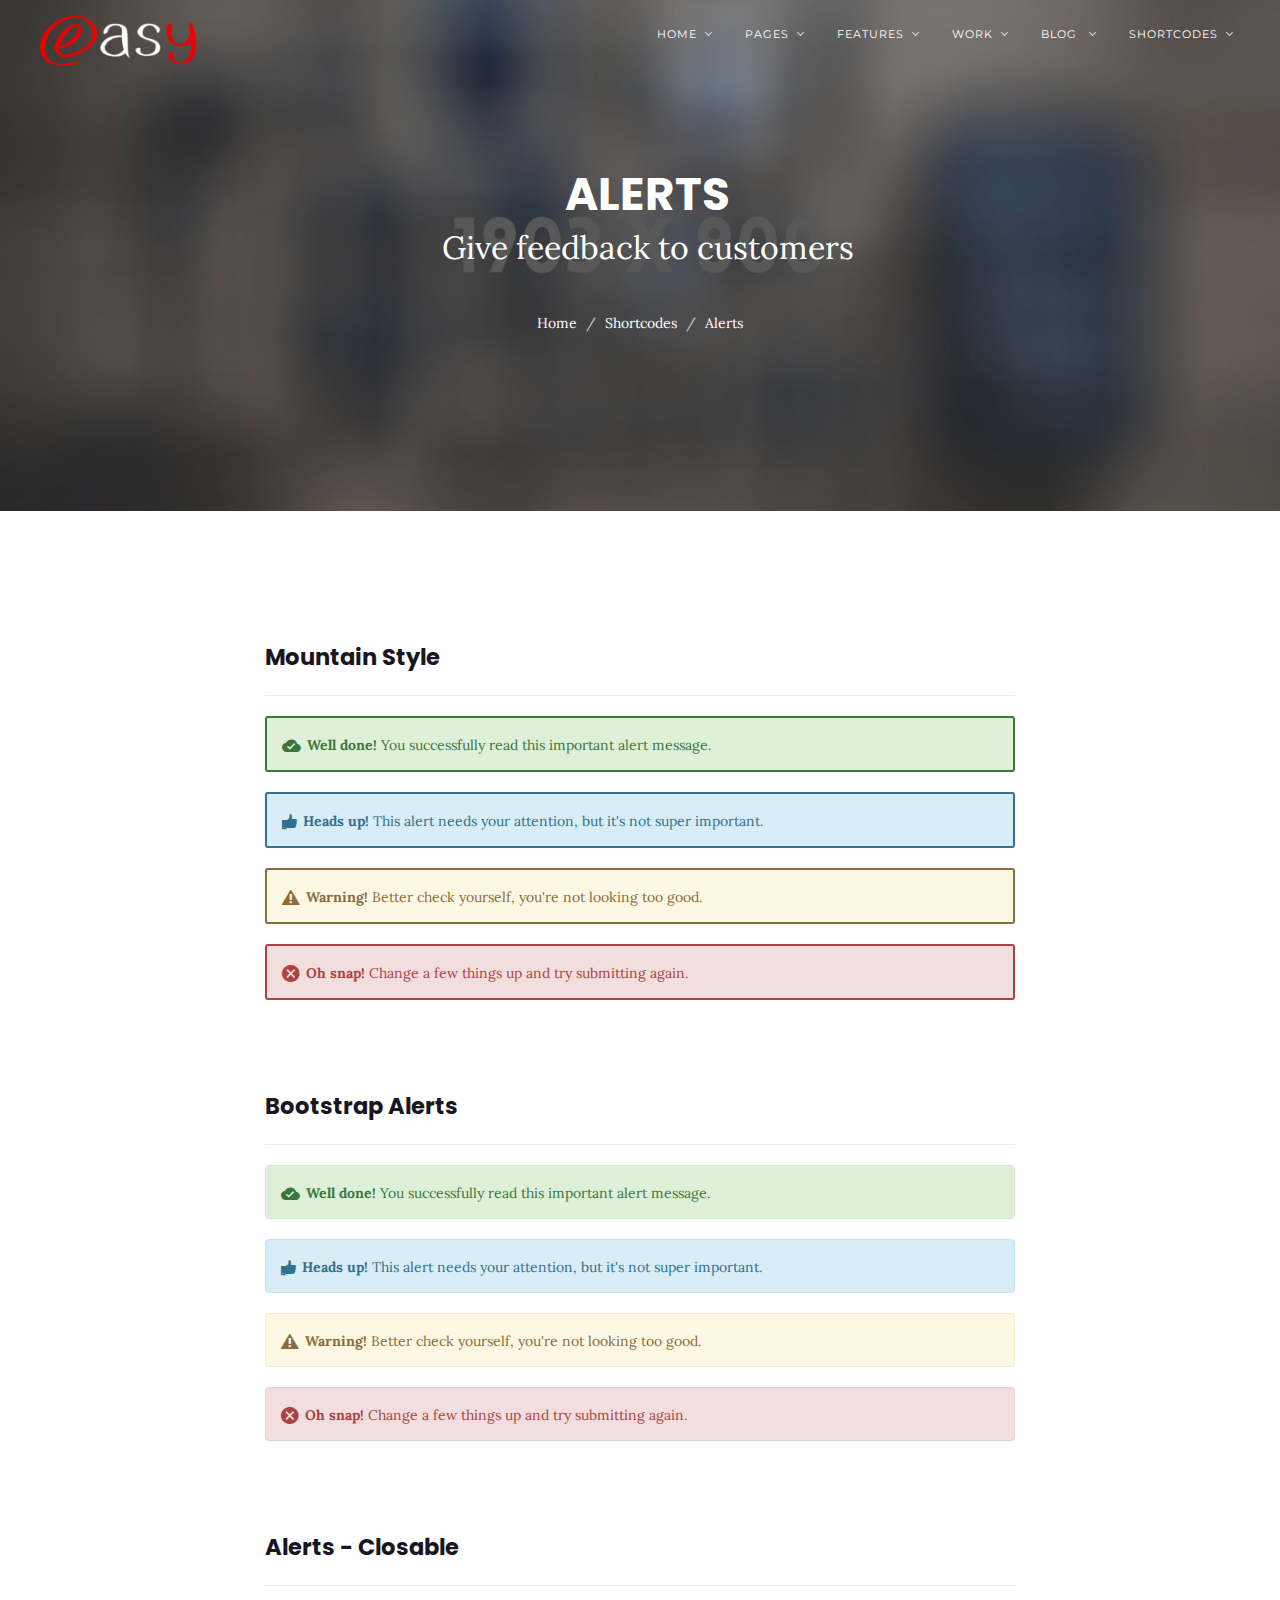
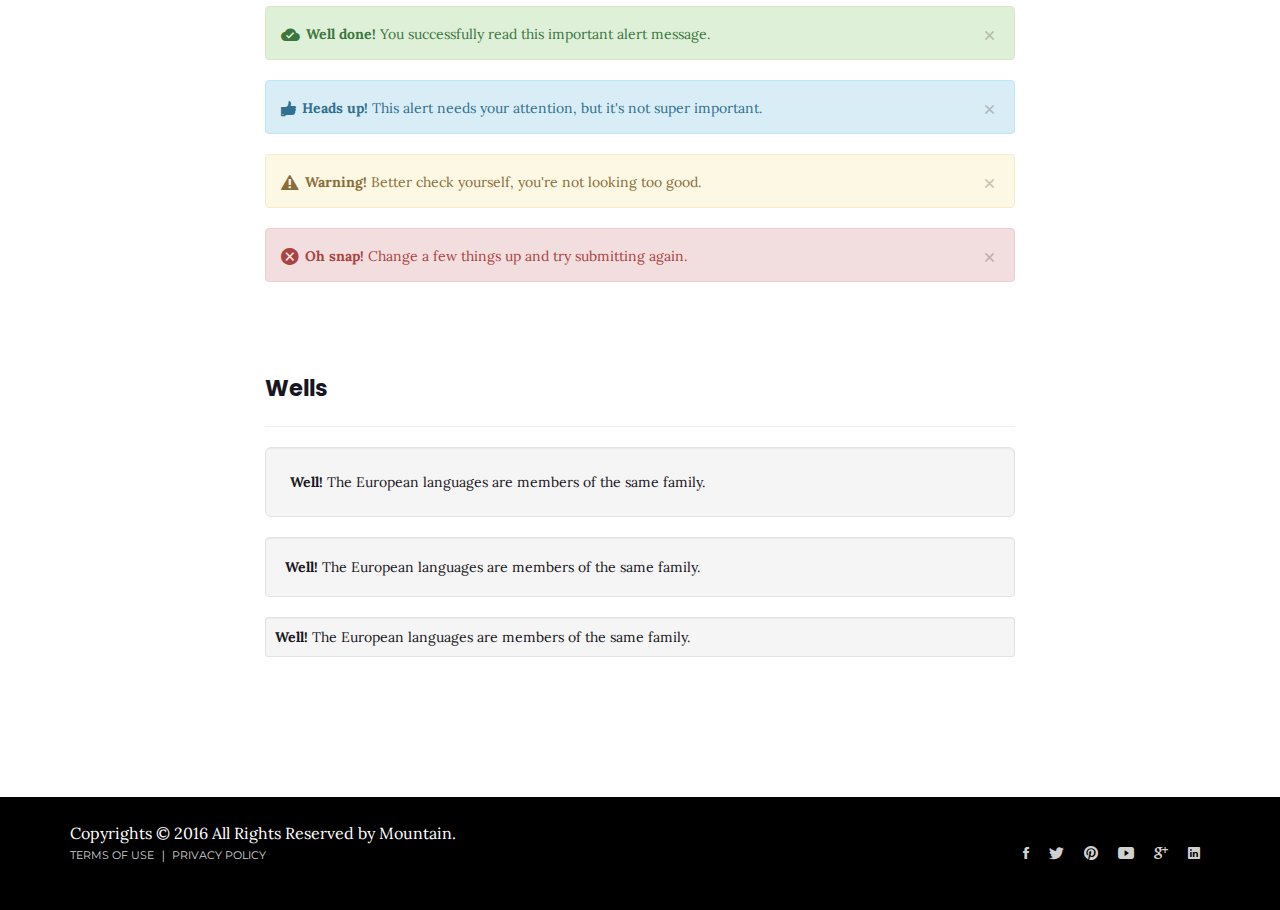
<file: alerts.html>
<!DOCTYPE html>
<html lang="en-US" dir="ltr">
  <head>
    <meta charset="utf-8">
    <meta http-equiv="X-UA-Compatible" content="IE=edge">
    <meta name="viewport" content="width=device-width, initial-scale=1">
    <!--  
    Document Title
    =============================================
    -->
    <title>Mountain | The Multi-Purpose HTML5 Template</title>
    <!--  
    Favicons
    =============================================
    -->
    <link rel="apple-touch-icon" sizes="57x57" href="assets/images/favicons/apple-icon-57x57.png">
    <link rel="apple-touch-icon" sizes="60x60" href="assets/images/favicons/apple-icon-60x60.png">
    <link rel="apple-touch-icon" sizes="72x72" href="assets/images/favicons/apple-icon-72x72.png">
    <link rel="apple-touch-icon" sizes="76x76" href="assets/images/favicons/apple-icon-76x76.png">
    <link rel="apple-touch-icon" sizes="114x114" href="assets/images/favicons/apple-icon-114x114.png">
    <link rel="apple-touch-icon" sizes="120x120" href="assets/images/favicons/apple-icon-120x120.png">
    <link rel="apple-touch-icon" sizes="144x144" href="assets/images/favicons/apple-icon-144x144.png">
    <link rel="apple-touch-icon" sizes="152x152" href="assets/images/favicons/apple-icon-152x152.png">
    <link rel="apple-touch-icon" sizes="180x180" href="assets/images/favicons/apple-icon-180x180.png">
    <link rel="icon" type="image/png" sizes="192x192" href="assets/images/favicons/android-icon-192x192.png">
    <link rel="icon" type="image/png" sizes="32x32" href="assets/images/favicons/favicon-32x32.png">
    <link rel="icon" type="image/png" sizes="96x96" href="assets/images/favicons/favicon-96x96.png">
    <link rel="icon" type="image/png" sizes="16x16" href="assets/images/favicons/favicon-16x16.png">
    <link rel="manifest" href="/manifest.json">
    <meta name="msapplication-TileColor" content="#ffffff">
    <meta name="msapplication-TileImage" content="assets/images/favicons/ms-icon-144x144.png">
    <meta name="theme-color" content="#ffffff">
    <!--  
    Preloader
    =============================================
    
    -->
    <style>
      body main {
          opacity: 0;
          filter: alpha(opacity=0);
      }
      
    </style>
    <script type="text/javascript">
      paceOptions = {
          ajax: false,
          document: true,
          restartOnPushState: false,
          restartOnRequestAfter: false
      }
    </script>
    <link href="assets/lib/pace/themes/blue/pace-theme-center-simple.css" rel="stylesheet">
    <script src="assets/lib/pace/pace.min.js"></script>
    <!--  
    Stylesheets
    =============================================
    
    -->
    <link href="assets/lib/bootstrap/dist/css/bootstrap.css" rel="stylesheet">
    <link href="assets/lib/Ionicons/css/ionicons.css" rel="stylesheet">
    <link href="assets/lib/animate-css/animate.css" rel="stylesheet">
    <link rel="stylesheet" type="text/css" href="assets/lib/menuzord/css/menuzord.css">
    <link href="assets/lib/magnific-popup/dist/magnific-popup.css" rel="stylesheet">
    <link href="assets/css/style.css" rel="stylesheet">
    <link id="color-scheme" href="assets/css/colors/custom.css" rel="stylesheet">
  </head>
  <body data-spy="scroll" data-target=".menuzord" data-offset="60">
    <main>
      <div id="menuzord" class="menuzord clearfix navigationbar-animation"><a href="index.html" class="menuzord-brand"><img src="assets/images/header/menu-logo.png" class="default-logo"/><img src="assets/images/header/menu-logo-blue.png" class="dark-logo"/></a>
        <ul class="menuzord-menu menuzord-right">
          <li><a href="javascript:void(0)">Home</a>
            <div class="megamenu megamenu-quarter-width">
              <div class="megamenu-row">
                <div class="col12">
                  <div class="row">
                    <div class="col-sm-4">
                      <ul>
                        <li><a href="startup.html">Startup</a></li>
                        <li><a href="agency.html">Agency</a></li>
                        <li><a href="corporate.html">corporate</a></li>
                        <li><a href="splitcover.html">Split cover</a></li>
                        <li><a href="studio.html">Studio</a></li>
                      </ul>
                    </div>
                    <div class="col-sm-4">
                      <ul>
                        <li><a href="textrotator.html">Text Rotator</a></li>
                        <li><a href="videobackground.html">Video Background</a></li>
                        <li><a href="creative.html">Creative</a></li>
                        <li><a href="personal.html">Personal</a></li>
                        <li><a href="barber.html">Barber</a></li>
                      </ul>
                    </div>
                    <div class="col-sm-4">
                      <ul>
                        <li><a href="gym.html">Gym</a></li>
                        <li><a href="fashion.html">Fashion</a></li>
                        <li><a href="carousel.html">Carousel</a></li>
                        <li><a href="gradient.html">Gradient</a></li>
                        <li><a href="classic.html">Classic									</a></li>
                      </ul>
                    </div>
                  </div>
                </div>
              </div>
            </div>
          </li>
          <li><a href="javascript:void(0)">pages</a>
            <ul class="dropdown">
              <li><a href="javascript:void(0)">About</a>
                <ul class="dropdown">
                  <li><a href="about_1.html">About us 1</a></li>
                  <li><a href="about_2.html">About us 2	</a></li>
                  <li><a href="about-agency.html">About agency						</a></li>
                  <li><a href="about-team-1.html">About Team 1</a></li>
                  <li><a href="about-team-2.html">About Team 2</a></li>
                  <li><a href="about-skills.html">About Skills</a></li>
                </ul>
              </li>
              <li><a href="services.html">Services</a></li>
              <li><a href="javascript:void(0)">Contact</a>
                <ul class="dropdown">
                  <li><a href="contact-simple.html">simple</a></li>
                  <li><a href="contact-api.html">map API</a></li>
                </ul>
              </li>
              <li><a href="javascript:void(0)">Account</a>
                <ul class="dropdown">
                  <li><a href="login.html">Login</a></li>
                  <li><a href="registration.html">registration</a></li>
                </ul>
              </li>
              <li><a href="javascript:void(0)">faqs</a>
                <ul class="dropdown">
                  <li><a href="faqs-1.html">faq style 1</a></li>
                  <li><a href="faqs-2.html">faq style 2</a></li>
                </ul>
              </li>
              <li><a href="javascript:void(0)">Utilities</a>
                <ul class="dropdown">
                  <li><a href="coming-soon.html">Coming Soon</a></li>
                  <li><a href="privacy.html">Privacy<span class="new">New</span></a></li>
                  <li><a href="maintenance.html">Maintenance<span class="new">New</span></a></li>
                  <li><a href="404.html">404 Page<span class="new">new</span></a></li>
                  <li><a href="500.html">500 Page</a></li>
                </ul>
              </li>
              <li><a href="mountain_rtl.html">RTL</a></li>
            </ul>
          </li>
          <li><a href="javascript:void(0)">Features</a>
            <div class="megamenu megamenu-quarter-width">
              <div class="megamenu-row">
                <div class="col12">
                  <div class="row">
                    <div class="col-sm-6">
                      <ul>
                        <li>
                          <h5>Menu styles</h5>
                          <ul>
                            <li> <a href="index.html">Default menu</a></li>
                            <li><a href="overlay_menu.html">Overlay menu<span class="new">New</span></a></li>
                            <li><a href="dot_menu.html">dot menu</a></li>
                            <li><a href="icon_menu.html">icon menu</a></li>
                            <li><a href="side_menu.html">sidebar menu</a></li>
                            <li><a href="topbar_menu.html">topbar menu</a></li>
                          </ul>
                        </li>
                      </ul>
                    </div>
                    <div class="col-sm-6">
                      <ul>
                        <li>
                          <h5>Elements</h5>
                          <ul>
                            <li><a href="alerts.html"><i class="ion-lightbulb"> </i>Alerts</a></li>
                            <li><a href="icons.html"> <i class="ion-ios-heart"> </i>Icons</a></li>
                            <li><a href="typography.html"> <i class="ion-navicon-round"> </i>Typography</a></li>
                            <li><a href="forms.html"> <i class="ion-pricetag"> </i>Forms</a></li>
                            <li><a href="tabs_and_accordions.html"> <i class="ion-pause"> </i>Tabs</a></li>
                            <li><a href="buttons.html"> <i class="ion-android-radio-button-on"> </i>Buttons</a></li>
                          </ul>
                        </li>
                      </ul>
                    </div>
                  </div>
                </div>
              </div>
            </div>
          </li>
          <li><a href="javascript:void(0)">Work</a>
            <div class="megamenu megamenu-half-width">
              <div class="megamenu-row">
                <div class="col4">
                  <h4>Portfolio</h4>
                  <div class="row">
                    <div class="col-sm-12">
                      <ul>
                        <li>
                          <h5>Portfolio Layouts</h5>
                          <ul>
                            <li><a href="portfolio-grid-sortable-gutter.html">sortable</a></li>
                            <li><a href="portfolio-grid-1.html">Gutter</a></li>
                            <li><a href="portfolio-grid-without-padding.html">Without Gutterli</a></li>
                          </ul>
                        </li>
                        <li>
                          <h5>Single Project</h5>
                          <ul>
                            <li><a href="portfolio_single_featured_image.html">Featured Image</a></li>
                            <li><a href="portfolio_single_featured_video.html">Featured Video</a></li>
                            <li><a href="portfolio_single_featured_carousel.html">Featured Carousel</a></li>
                          </ul>
                        </li>
                      </ul>
                    </div>
                  </div>
                </div>
                <div class="col8">
                  <h4>gallery</h4>
                  <div class="row">
                    <div class="col-sm-6">
                      <ul>
                        <li>
                          <h5>boxed</h5>
                          <ul>
                            <li><a href="gallery-boxed-2-column.html">2 columns</a></li>
                            <li><a href="gallery-boxed-3-column.html">3 columns</a></li>
                          </ul>
                        </li>
                        <li>
                          <h5>full width</h5>
                          <ul>
                            <li><a href="gallery-full-width-3-column.html">3 columns</a></li>
                            <li><a href="gallery-full-width-4-column.html">4 columns</a></li>
                            <li><a href="gallery-full-width-5-column.html">5 columns</a></li>
                          </ul>
                        </li>
                      </ul>
                    </div>
                    <div class="col-sm-6">
                      <ul>
                        <li>
                          <h5>masonry<span class="new">Hot</span></h5>
                          <ul>
                            <li><a href="gallery-masonry-1.html">full width Gutter</a></li>
                          </ul>
                        </li>
                        <li>
                          <h5>F/W gutter</h5>
                          <ul>
                            <li><a href="gallery-full-width-gutter-3-column.html">3 columns</a></li>
                            <li><a href="gallery-full-width-gutter-4-column.html">4 columns</a></li>
                          </ul>
                        </li>
                        <li>
                          <h5>boxed gutter</h5>
                          <ul>
                            <li><a href="gallery-boxed-gutter-2-column.html">2 columns</a></li>
                            <li><a href="gallery-boxed-gutter-3-column.html">3 columns														</a></li>
                          </ul>
                        </li>
                      </ul>
                    </div>
                  </div>
                </div>
              </div>
            </div>
          </li>
          <li><a href="javascript:void(0)">Blog						</a>
            <ul class="dropdown">
              <li><a href="blog-left-sidebar.html">Blog left sidebar</a></li>
              <li><a href="blog-right-sidebar.html">Blog right sidebar</a></li>
              <li><a href="blog-left-right-sidebar.html">Blog left right sidebar</a></li>
              <li><a href="blog.html">Blog no sidebar</a></li>
              <li><a href="blog-single-left-sidebar.html">Blog single left sidebar</a></li>
              <li><a href="blog-single-right-sidebar.html">Blog single right sidebar</a></li>
              <li><a href="blog-single-left-right-sidebar.html">Blog single left right sidebar</a></li>
              <li><a href="blog-single-no-sidebar.html">Blog single no sidebar</a></li>
            </ul>
          </li>
          <li><a href="javascript:void(0)">shortcodes</a>
            <div class="megamenu megamenu-half-width">
              <div class="megamenu-row">
                <div class="col12">
                  <div class="row">
                    <div class="col-sm-4">
                      <ul>
                        <li>
                          <h5>Sections<span class="new">New</span></h5>
                          <ul>
                            <li><a href="navigations.html">Navigations</a></li>
                            <li><a href="about.html">About</a></li>
                            <li><a href="service.html">Services</a></li>
                            <li><a href="teams.html">Team</a></li>
                            <li><a href="faq.html">FAQ</a></li>
                            <li><a href="pricings.html">Pricing</a></li>
                            <li><a href="progress.html">Progress</a></li>
                          </ul>
                        </li>
                      </ul>
                    </div>
                    <div class="col-sm-4">
                      <ul>
                        <li>
                          <h5></h5>
                          <ul>
                            <li><a href="testimonial.html">Testimonial</a></li>
                            <li><a href="video.html">Video</a></li>
                            <li><a href="galleries.html">Gallery</a></li>
                            <li><a href="portfolio.html">Portfolio</a></li>
                            <li><a href="cta.html">CTA</a></li>
                            <li><a href="funfacts.html">Fun facts</a></li>
                            <li><a href="contacts.html">Contacts</a></li>
                          </ul>
                        </li>
                      </ul>
                    </div>
                    <div class="col-sm-4">
                      <ul>
                        <li>
                          <h5>Widgets</h5>
                          <ul>
                            <li><a href="media.html">Media</a></li>
                            <li><a href="widgets.html">News letter Subscribe</a></li>
                            <li><a href="widgets.html">Text widgets</a></li>
                            <li><a href="widgets.html">Social Icons</a></li>
                            <li> <a href="feeds.html">Twitter feed</a></li>
                            <li><a href="feeds.html">Istagram feed</a></li>
                            <li><a href="feeds.html">Flickr Photosream</a></li>
                          </ul>
                        </li>
                      </ul>
                    </div>
                  </div>
                </div>
              </div>
            </div>
          </li>
        </ul>
      </div>
      <section id="innerheader2" style="background-image: url(assets/images/header/feature.jpg)" class="innerheader innerheader2">
        <div class="container">
          <div class="row pad-small">
            <div class="col-sm-12 text-center">
              <div class="inner-title">
                <h3 data-wow-delay="0.1s" class="wow fadeInUp">Alerts</h3>
                <p data-wow-delay="0.2s" class="wow fadeInUp">Give feedback to customers</p>
              </div>
              <div data-wow-delay="0.1s" class="inner-breadcrumb wow fadeInUp">
                <ol class="breadcrumb">
                  <li><a href="index.html" target="_blank">Home</a></li>
                  <li><a href="#">Shortcodes</a>
                  </li>
                  <li>Alerts
                  </li>
                </ol>
              </div>
            </div>
          </div>
        </div>
      </section>
      <!-- /#innerheader2-->
      <section class="section">
        <div class="container">
          <div class="row">
            <div class="col-sm-8 col-sm-offset-2">
              <h4>Mountain Style</h4>
              <hr>
              <div role="alert" class="alert alert-mountain alert-success"><i class="ion-android-cloud-done"> </i><strong>Well done!</strong> You successfully read this important alert message.</div>
              <div role="alert" class="alert alert-mountain alert-info"><i class="ion-thumbsup"> </i><strong>Heads up!</strong> This alert needs your attention, but it's not super important.</div>
              <div role="alert" class="alert alert-mountain alert-warning"><i class="ion-alert-circled"></i><strong>Warning!</strong> Better check yourself, you're not looking too good.</div>
              <div role="alert" class="alert alert-mountain alert-danger"><i class="ion-close-circled"></i><strong>Oh snap! </strong> Change a few things up and try submitting again.</div><br><br><br>
              <h4>Bootstrap Alerts</h4>
              <hr>
              <div role="alert" class="alert alert-success"><i class="ion-android-cloud-done"> </i><strong>Well done!</strong> You successfully read this important alert message.</div>
              <div role="alert" class="alert alert-info"><i class="ion-thumbsup"> </i><strong>Heads up!</strong> This alert needs your attention, but it's not super important.</div>
              <div role="alert" class="alert alert-warning"><i class="ion-alert-circled"></i><strong>Warning!</strong> Better check yourself, you're not looking too good.</div>
              <div role="alert" class="alert alert-danger"><i class="ion-close-circled"></i><strong>Oh snap! </strong> Change a few things up and try submitting again.</div><br><br><br>
              <h4>Alerts - Closable</h4>
              <hr>
              <div role="alert" class="alert alert-success">
                <button type="button" data-dismiss="alert" aria-hidden="true" class="close"><i class="ion-close-round"></i></button><i class="ion-android-cloud-done"></i><strong>Well done!</strong> You successfully read this important alert message.
              </div>
              <div role="alert" class="alert alert-info">
                <button type="button" data-dismiss="alert" aria-hidden="true" class="close"><i class="ion-close-round"></i></button><i class="ion-thumbsup"></i><strong>Heads up!</strong> This alert needs your attention, but it's not super important.
              </div>
              <div role="alert" class="alert alert-warning">
                <button type="button" data-dismiss="alert" aria-hidden="true" class="close"><i class="ion-close-round"></i></button><i class="ion-alert-circled"></i><strong>Warning!</strong> Better check yourself, you're not looking too good.
              </div>
              <div role="alert" class="alert alert-danger">
                <button type="button" data-dismiss="alert" aria-hidden="true" class="close"><i class="ion-close-round"></i></button><i class="ion-close-circled"></i><strong>Oh snap! </strong> Change a few things up and try submitting again.
              </div><br><br><br>
              <h4>Wells</h4>
              <hr>
              <div class="well well-lg"><strong>Well!</strong> The European languages are members of the same family.</div>
              <div class="well"><strong>Well!</strong> The European languages are members of the same family.</div>
              <div class="well well-sm"><strong>Well!</strong> The European languages are members of the same family.</div>
            </div>
          </div>
          <!-- .row-->
          
        </div>
      </section>
      <!-- Footer-->
      <footer>
        <div class="container">
          <div class="row">
            <div class="col-sm-6">
              <p>Copyrights © 2016 All Rights Reserved by Mountain.<br/><span><a href="#">Terms of use </a>|<a href="#">Privacy Policy</a></span></p>
            </div>
            <div class="col-sm-6">
              <div class="social-icons"><a href="#" class="footer-social"><span class="ion-social-facebook"></span></a><a href="#" class="footer-social"><span class="ion-social-twitter"></span></a><a href="#" class="footer-social"><span class="ion-social-pinterest"></span></a><a href="#" class="footer-social"><span class="ion-social-youtube"></span></a><a href="#" class="footer-social"><span class="ion-social-googleplus"></span></a><a href="#" class="footer-social"><span class="ion-social-linkedin"></span></a></div>
            </div>
          </div>
          <!-- /.row-->
        </div>
        <!-- /.container-->
      </footer>
    </main>
    <!--  
    JavaScripts
    =============================================
    -->
    <script src="assets/lib/jquery/dist/jquery.js"></script>
    <script src="assets/lib/bootstrap/dist/js/bootstrap.js"></script>
    <script src="assets/lib/jquery-easing/jquery.easing.min.js"></script>
    <script src="assets/lib/jquery.stellar/jquery.stellar.js"></script>
    <script src="assets/lib/wow/dist/wow.js"></script>
    <script src="assets/lib/menuzord/js/menuzord.js"></script>
    <script src="assets/lib/imagesloaded/imagesloaded.pkgd.js"></script>
    <script src="assets/lib/smoothscroll-for-websites/SmoothScroll.js"></script>
    <script src="assets/lib/masonry/dist/masonry.pkgd.js"></script>
    <script src="assets/lib/owl.carousel.2.1.0/owl.carousel.min.js"></script>
    <script src="assets/lib/isotope/dist/isotope.pkgd.js"></script>
    <script src="assets/lib/magnific-popup/dist/jquery.magnific-popup.js"></script>
    <!-- Please update the api key with your own key-->
    
    <script src="assets/js/main.js"></script>
  </body>
</html>
</file>
<file: assets/lib/pace/themes/blue/pace-theme-center-simple.css>
/* This is a compiled file, you should be editing the file in the templates directory */
.pace {
  -webkit-pointer-events: none;
  pointer-events: none;

  -webkit-user-select: none;
  -moz-user-select: none;
  user-select: none;

  z-index: 2000;
  position: fixed;
  margin: auto;
  top: 0;
  left: 0;
  right: 0;
  bottom: 0;
  height: 5px;
  width: 200px;
  background: #fff;
  border: 1px solid #2299dd;

  overflow: hidden;
}

.pace .pace-progress {
  -webkit-box-sizing: border-box;
  -moz-box-sizing: border-box;
  -ms-box-sizing: border-box;
  -o-box-sizing: border-box;
  box-sizing: border-box;

  -webkit-transform: translate3d(0, 0, 0);
  -moz-transform: translate3d(0, 0, 0);
  -ms-transform: translate3d(0, 0, 0);
  -o-transform: translate3d(0, 0, 0);
  transform: translate3d(0, 0, 0);

  max-width: 200px;
  position: fixed;
  z-index: 2000;
  display: block;
  position: absolute;
  top: 0;
  right: 100%;
  height: 100%;
  width: 100%;
  background: #2299dd;
}

.pace.pace-inactive {
  display: none;
}
</file>
<file: assets/lib/menuzord/css/menuzord.css>
/*
Item name: Menuzord - Responsive Megamenu
Author: marcoarib - marco.arib@gmail.com
License: http://codecanyon.net/licenses
*/

/*
	CONTENTS:
	
	 1 - MENU CONTAINER
		- Scrollable menu
	 2 - BRAND
	 3 - MENU
		- Right alignment
		- Menu items
		- Active/hover state
	 4 - DROPDOWN
		- Dropdown items
		- Hover state
		- Dropdown left alignment
	 5 - DROPDOWN/MEGAMENU INDICATORS
	 6 - MEGAMENU
	 7 - MEGAMENU WIDTHS
		- Half width
		- Quarter width
	 8 - GRID SYSTEM
	 9 - SHOW/HIDE BUTTON (MOBILE MODE)
		- Icon
	10 - ICONS (parent menu items)
	11 - SEARCH FIELD
		- Form
		- Input
	12 - VERTICAL TABS
	13 - COLOR SCHEMES
	14 - MOBILE MODE (RESPONSIVE MODE)
		- Menu container
		- Brand
		- Show/hide button
		- Menu
		- Dropdown
		- Dropdown items
		- Dropdown/megamenu indicators
		- Megamenu
		- Search field
*/




/* 1 - MENU CONTAINER
======================================*/
.menuzord,
.menuzord *{
	box-sizing:border-box;
	-moz-box-sizing:border-box; 
	-webkit-box-sizing:border-box;
}
.menuzord{
	width: 100%;
	padding: 0 30px;
	float: left;
	position: relative;
	background: #fff;
}
.menuzord a{
	-o-transition: color .3s linear, background .3s linear;
	-moz-transition: color .3s linear, background .3s linear;
	-webkit-transition: color .3s linear, background .3s linear;
	transition: color .3s linear, background .3s linear;
}
/* scrollable menu */
.menuzord-menu.scrollable > .scrollable-fix{
	display: none;
}

/* 2 - BRAND
======================================*/
.menuzord-brand{
	margin: 18px 30px 0 0;
	float: left;
	color: #666;
	text-decoration: none;
	font-size: 24px;
	font-weight: 600;
	line-height: 1.3;
	cursor: pointer;
}

/* 3 - MENU
======================================*/
.menuzord-menu{
	margin: 0;
	padding: 0;
	float: left;
	list-style: none;
}
/* Right alignment */
.menuzord-menu.menuzord-right{
	float: right;
}
/* Menu items */
.menuzord-menu > li{
	display: inline-block;
	float: left;
}
.menuzord-menu > li > a{
	padding: 26px 16px;
	display: inline-block;
	text-decoration: none;
	font-size: 14px;
	font-weight: 600;
	color: #888;
	outline: 0;
	line-height: 1.42857143;
	-webkit-tap-highlight-color: rgba(0,0,0,0);
	-webkit-tap-highlight-color: transparent;
}
/* Active/hover state (Menu items) */
.menuzord-menu > li.active > a,
.menuzord-menu > li:hover > a{
	color: #333;
}

/* 4 - DROPDOWN
======================================*/
.menuzord-menu ul.dropdown,
.menuzord-menu ul.dropdown li ul.dropdown{
	list-style: none;
    margin: 0;
    padding: 0;   
	display: none;
    position: absolute;
    z-index: 99;
	min-width: 180px;
	white-space: nowrap;
	background: #fff;
}
.menuzord-menu ul.dropdown li ul.dropdown{
    left: 100%;
}
/* Dropdown items */
.menuzord-menu ul.dropdown li{
	clear: both;
	width: 100%;
	border: 0 none;
	font-size: 12px;
	position: relative;
}
.menuzord-menu ul.dropdown li a{
	width: 100%;
	background: none;
	padding: 10px 25px 10px 22px;
	color: #888;
	text-decoration: none;
	display: inline-block;
	float: left;
	clear: both;
	position: relative;
	outline: 0;
	-o-transition: padding .2s linear;
	-moz-transition: padding .2s linear;
	-webkit-transition: padding .2s linear;
	transition: padding .2s linear;
}
/* Hover state (dropdown items) */
.menuzord-menu ul.dropdown li:hover > a{
	padding-left: 28px;
	padding-right: 19px;
	color: #333;
}

/* Dropdown left alignment */
.menuzord-menu ul.dropdown.dropdown-left{
	left: none;
}
.menuzord-menu ul.dropdown li ul.dropdown.dropdown-left{
	left: -100%;
}

/* 5 - DROPDOWN/MEGAMENU INDICATORS
======================================*/
.menuzord-menu li .indicator{
	margin-left: 3px;
}
.menuzord-menu li ul.dropdown li .indicator{
	position: absolute;
	top: 8px;
	right: 10px;
	font-size: 15px;
}

/* 6 - MEGAMENU
======================================*/
.menuzord-menu > li > .megamenu{
	width: 100%;
	padding: 20px 30px;
	left: 0;
	position: absolute;
	display: none;
	z-index: 99;
	border-top: solid 1px #f0f0f0;
	background: #fff;
}

/* 7 - MEGAMENU WIDTHS
======================================*/
/* Half width */
.menuzord-menu > li > .megamenu.megamenu-half-width{
	width: 50%;
	left: auto;
}
/* Quarter width */
.menuzord-menu > li > .megamenu.megamenu-quarter-width{
	width: 25%;
	left: auto;
}

/* 8 - GRID SYSTEM
======================================*/
.menuzord-menu > li > .megamenu .megamenu-row{
	width: 100%;
	margin-top: 15px;
}
.menuzord-menu > li > .megamenu .megamenu-row:first-child {
	margin-top: 0;
}
.menuzord-menu > li > .megamenu .megamenu-row:before,
.menuzord-menu > li > .megamenu .megamenu-row:after {
	display: table;
	content: "";
	line-height: 0;
}
.menuzord-menu > li > .megamenu .megamenu-row:after {
	clear: both;
}
.menuzord-menu > li > .megamenu .megamenu-row .col1,
.menuzord-menu > li > .megamenu .megamenu-row .col2,
.menuzord-menu > li > .megamenu .megamenu-row .col3,
.menuzord-menu > li > .megamenu .megamenu-row .col4,
.menuzord-menu > li > .megamenu .megamenu-row .col5,
.menuzord-menu > li > .megamenu .megamenu-row .col6,
.menuzord-menu > li > .megamenu .megamenu-row .col7,
.menuzord-menu > li > .megamenu .megamenu-row .col8,
.menuzord-menu > li > .megamenu .megamenu-row .col9,
.menuzord-menu > li > .megamenu .megamenu-row .col10,
.menuzord-menu > li > .megamenu .megamenu-row .col11,
.menuzord-menu > li > .megamenu .megamenu-row .col12{
	display: block;
	min-height: 20px;
	float: left;
	margin-left: 3%;
}
.menuzord-menu > li > .megamenu .megamenu-row [class*="col"]:first-child {
	margin-left: 0;
}
.menuzord-menu > li > .megamenu .megamenu-row .col1{
	width: 5.583333333333%;
}
.menuzord-menu > li > .megamenu .megamenu-row .col2{
	width: 14.166666666666%;
}
.menuzord-menu > li > .megamenu .megamenu-row .col3{
	width: 22.75%;
}
.menuzord-menu > li > .megamenu .megamenu-row .col4{
	width: 31.333333333333%;
}
.menuzord-menu > li > .megamenu .megamenu-row .col5{
	width: 39.916666666667%;
}
.menuzord-menu > li > .megamenu .megamenu-row .col6{
	width: 48.5%;
}
.menuzord-menu > li > .megamenu .megamenu-row .col7{
	width: 57.083333333333%;
}
.menuzord-menu > li > .megamenu .megamenu-row .col8{
	width: 65.666666666667%;
}
.menuzord-menu > li > .megamenu .megamenu-row .col9{
	width: 74.25%;
}
.menuzord-menu > li > .megamenu .megamenu-row .col10{
	width: 82.833333333334%;
}
.menuzord-menu > li > .megamenu .megamenu-row .col11{
	width: 91.416666666667%;
}
.menuzord-menu > li > .megamenu .megamenu-row .col12{
	width: 100%;
}

/* 9 - SHOW/HIDE BUTTON (MOBILE MODE)
======================================*/
.menuzord .showhide{
	width: 60px;
	height: 46px;
	padding: 13px 0 0;
	display: none;
	float: right;
	text-decoration: none;
	outline: none;
	-webkit-tap-highlight-color: rgba(0,0,0,0);
	-webkit-tap-highlight-color: transparent;
}
/* Show/hide button icon */
.menuzord .showhide em{
	width: 20px;
	height: 3px;
	margin: 3.5px 20px 0;
	float: right;
	background: #777;
}

/* 10 - ICONS (parent menu items)
======================================*/
.menuzord-menu > li > a > i{
	margin: 0 5px 0 0;
	font-size: 18px;
	float: left;
	line-height: 20px;
	font-family: 'FontAwesome';
}

/* 11 - SEARCH FIELD
======================================*/
/* Form */
.menuzord-menu > li.search form{
	float: left;
	padding: 22px 16px 17px;
}
/* Input */
.menuzord-menu > li.search form input[type="text"]{
	width: 160px;
	padding: 5px 10px;
	border: none;
	background: #f0f0f0;
	border-radius: 2px;
	outline: 0;
	-o-transition: width 1s ease-out;
	-moz-transition: width 1s ease-out;
	-webkit-transition: width 1s ease-out;
	transition: width 1s ease-out;
}
.menuzord-menu > li.search form:hover input[type="text"]{
	width: 160px;
}

/* 12 - VERTICAL TABS
======================================*/
.menuzord-tabs{
	width: 100%;
	float: left;
}
.menuzord-tabs-nav{
	width: 20%;
	margin: 0;
	padding: 0;
	float: left;
	list-style: none;
}
.menuzord-tabs-nav > li > a{
	width: 100%;
	padding: 7px 16px;
	float: left;
	font-size: 13px;
	text-decoration: none;
	color: #666;
	border: solid 1px #f0f0f0;
	outline: 0;
}
.menuzord-tabs-nav li.active a,
.menuzord-tabs-nav li:hover a{
	background: #f0f0f0;
}
.menuzord-tabs-content{
	width: 80%;
	min-height: 30px;
	padding: 20px;
	float: right;
	display: none;
	font-size: 13px;
	border: solid 1px #f0f0f0;
}
.menuzord-tabs-content.active{
	display: block;
}

/* 13 - COLOR SCHEMES
======================================*/
/* blue */
.menuzord.blue .menuzord-menu > li.active > a, 
.menuzord.blue .menuzord-menu > li:hover > a, 
.menuzord.blue .menuzord-menu ul.dropdown li:hover > a{ 
	color: #4A89DC; 
}
/* green */
.menuzord.green .menuzord-menu > li.active > a, 
.menuzord.green .menuzord-menu > li:hover > a, 
.menuzord.green .menuzord-menu ul.dropdown li:hover > a{ 
	color: #37BC9B; 
}
/* red */
.menuzord.red .menuzord-menu > li.active > a, 
.menuzord.red .menuzord-menu > li:hover > a, 
.menuzord.red .menuzord-menu ul.dropdown li:hover > a{ 
	color: #E9573F; 
}
/* orange */
.menuzord.orange .menuzord-menu > li.active > a, 
.menuzord.orange .menuzord-menu > li:hover > a, 
.menuzord.orange .menuzord-menu ul.dropdown li:hover > a{ 
	color: #ff670f; 
}
/* yellow */
.menuzord.yellow .menuzord-menu > li.active > a, 
.menuzord.yellow .menuzord-menu > li:hover > a, 
.menuzord.yellow .menuzord-menu ul.dropdown li:hover > a{ 
	color: #F6BB42; 
}
/* purple */
.menuzord.purple .menuzord-menu > li.active > a, 
.menuzord.purple .menuzord-menu > li:hover > a, 
.menuzord.purple .menuzord-menu ul.dropdown li:hover > a{ 
	color: #967ADC; 
}
/* pink */
.menuzord.pink .menuzord-menu > li.active > a, 
.menuzord.pink .menuzord-menu > li:hover > a, 
.menuzord.pink .menuzord-menu ul.dropdown li:hover > a{ 
	color: #D770AD; 
}

/* 14 - MOBILE MODE (RESPONSIVE MODE)
======================================*/
@media (max-width: 768px){
	/* Responsive menu container */
	.menuzord-responsive.menuzord{
		padding: 0;
	}
	
	/* Brand */
	.menuzord-responsive .menuzord-brand{
		margin: 8px 30px 10px 20px;
		font-size: 20px;
		line-height: 1.55;
	}
	
	/* Show/hide button */
	.menuzord-responsive .showhide{
		margin: 0;
	}
	
	/* Menu */
	.menuzord-responsive .menuzord-menu{
		width: 100%;
		float: left !important;
	}
	/* scrollable menu*/
	.menuzord-responsive .menuzord-menu.scrollable{
		overflow-y: auto;
		-webkit-overflow-scrolling: touch;
	}
	.menuzord-responsive .menuzord-menu.scrollable > .scrollable-fix{
		display: block;
	}
	
	/* Menu items */
	.menuzord-responsive .menuzord-menu > li{
		width: 100%;
		display: block;
		position: relative;
	}
	.menuzord-responsive .menuzord-menu > li > a{
		width: 100%;
		padding: 12px 20px;
		display: block;
		border-bottom: solid 1px #f0f0f0;
	}
	.menuzord-responsive .menuzord-menu > li:first-child > a{
		border-top: solid 1px #f0f0f0;
	}
	
	/* Dropdown */
	.menuzord-responsive .menuzord-menu ul.dropdown,
	.menuzord-responsive .menuzord-menu ul.dropdown li ul.dropdown{
		width: 100%;
		left: 0;
		position: static;
		border: none;
		background: #fff;
		float: left;
	}
	
	/* Dropdown items */
	.menuzord-responsive .menuzord-menu ul.dropdown li{
		position: relative;
	}
	.menuzord-responsive .menuzord-menu ul.dropdown li a{
		border-bottom: solid 1px #f0f0f0;
	}
	.menuzord-responsive .menuzord-menu.menuzord-indented > li > ul.dropdown > li > a{ padding-left: 40px !important; }
	.menuzord-responsive .menuzord-menu.menuzord-indented > li > ul.dropdown > li > ul.dropdown > li > a{ padding-left: 60px !important; }
	.menuzord-responsive .menuzord-menu.menuzord-indented > li > ul.dropdown > li > ul.dropdown > li > ul.dropdown > li > a{ padding-left: 80px !important; }
	.menuzord-responsive .menuzord-menu.menuzord-indented > li > ul.dropdown > li:hover > a{ padding-left: 50px !important; }
	.menuzord-responsive .menuzord-menu.menuzord-indented > li > ul.dropdown > li > ul.dropdown > li:hover > a{ padding-left: 70px !important; }
	.menuzord-responsive .menuzord-menu.menuzord-indented > li > ul.dropdown > li > ul.dropdown > li > ul.dropdown > li:hover > a{ padding-left: 90px !important; }
	
	/* Dropdown/megamenu indicators */
	.menuzord-responsive .menuzord-menu li .indicator{		
		width: 60px;
		height: 45px;
		position: absolute;
		right: 0;
		top: 0;
		font-size: 22px;
		text-align: center;
		line-height: 43px;
		border-left: solid 1px #f5f5f5;
	}
	.menuzord-responsive .menuzord-menu li ul.dropdown li .indicator{
		height: 38px;
		right: 0;
		top: 0;
		font-size: 18px;
		line-height: 36px;
	}
	
	/* Megamenu */
	.menuzord-responsive .menuzord-menu > li > .megamenu{
		width: 100% !important;
		left: 0 !important;
		position: static;
		border-top: none;
		border-bottom: solid 1px #f0f0f0;
	}
	.menuzord-responsive .menuzord-menu > li > .megamenu .megamenu-row [class*="col"]{
		float: none;
		display: block;
		width: 100% !important;
		margin-left: 0;
		margin-top: 15px;
	}
	.menuzord-responsive .menuzord-menu > li > .megamenu .megamenu-row:first-child  [class*="col"]:first-child {
		margin-top: 0;
	}
	.menuzord-responsive .menuzord-menu > li > .megamenu .megamenu-row{
		margin-top: 0;
	}
	
	/* Search field */
	.menuzord-responsive .menuzord-menu > li.search form{
		width: 100%;
		margin: 4px 0;
		padding: 10px 16px !important;
	}
	.menuzord-responsive .menuzord-menu > li.search form input[type="text"]{
		width: 100%;
	}
	
	/* Tabs */
	.menuzord-responsive .menuzord-tabs-nav{
		width: 100%;
	}
	.menuzord-responsive .menuzord-tabs-content{
		width: 100%;
	}
}
</file>
<file: assets/css/colors/custom.css>
/*# sourceMappingURL=[data-uri] */
</file>
